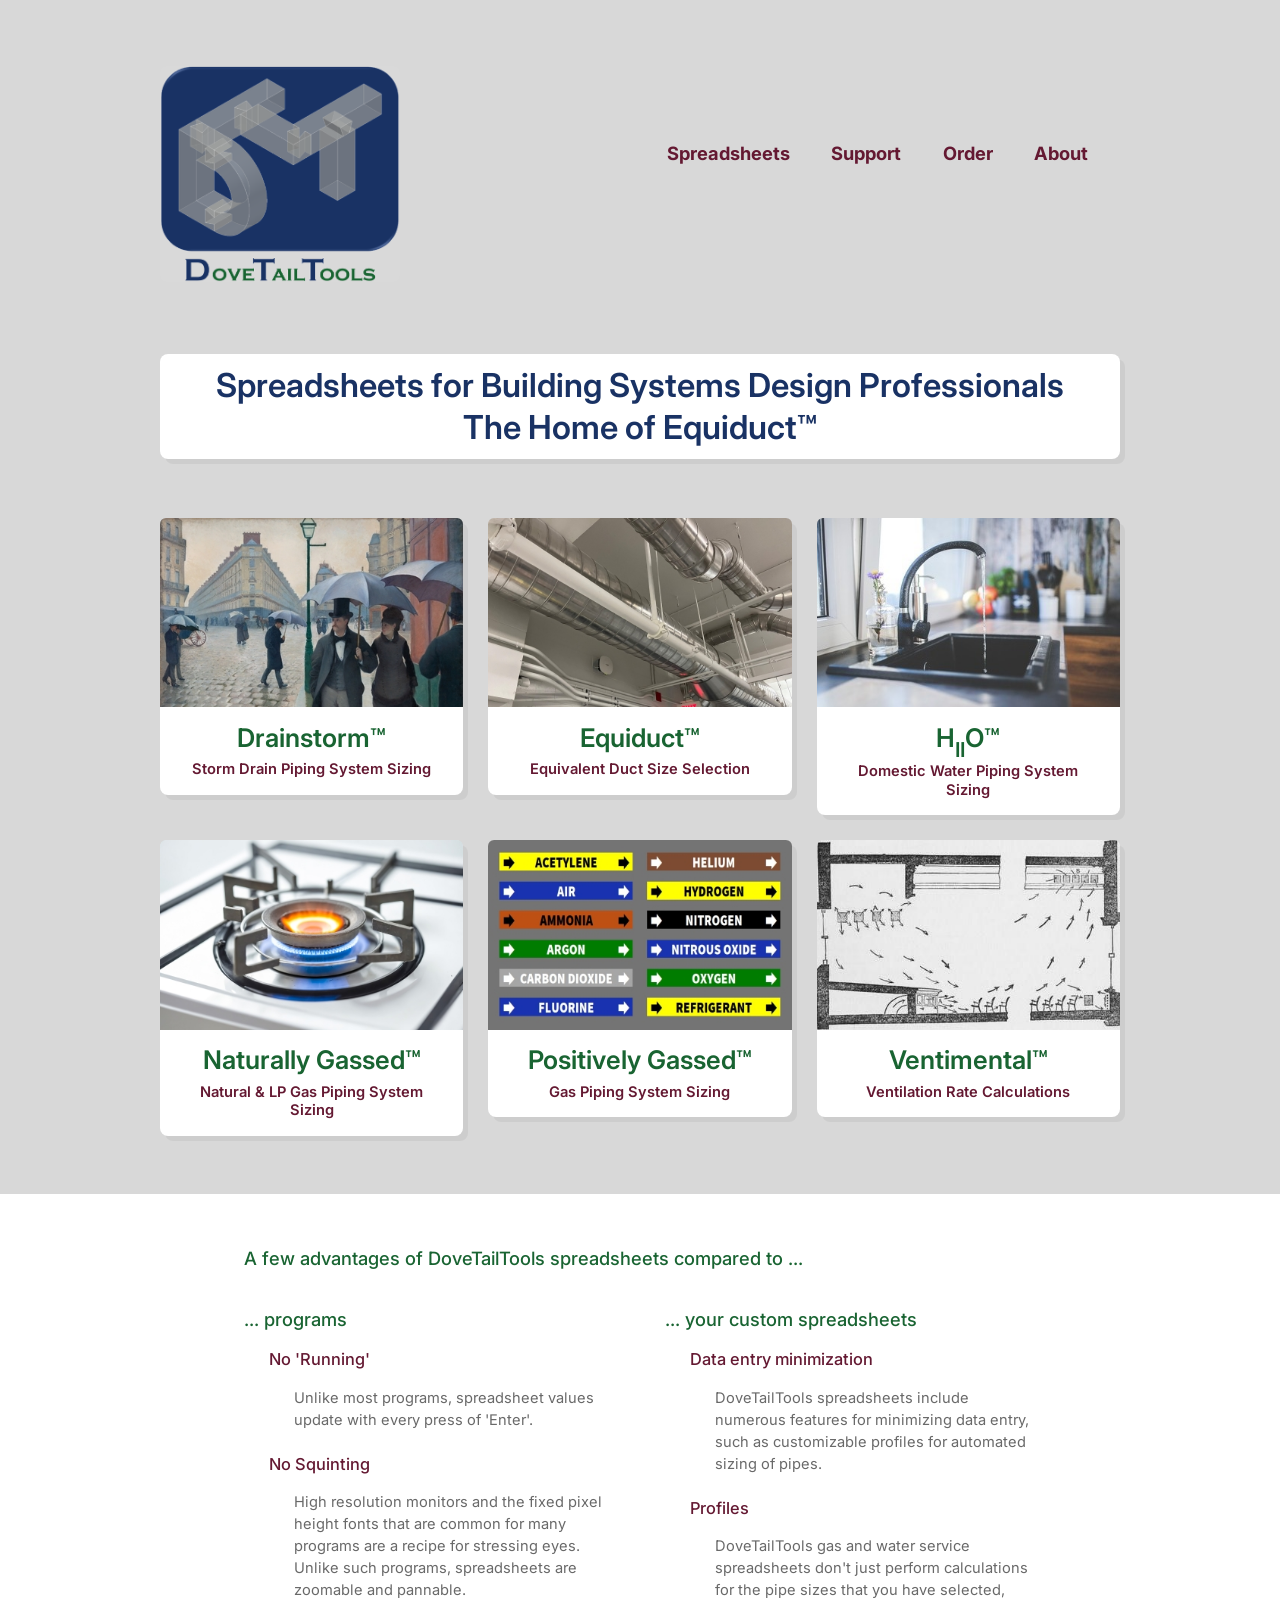
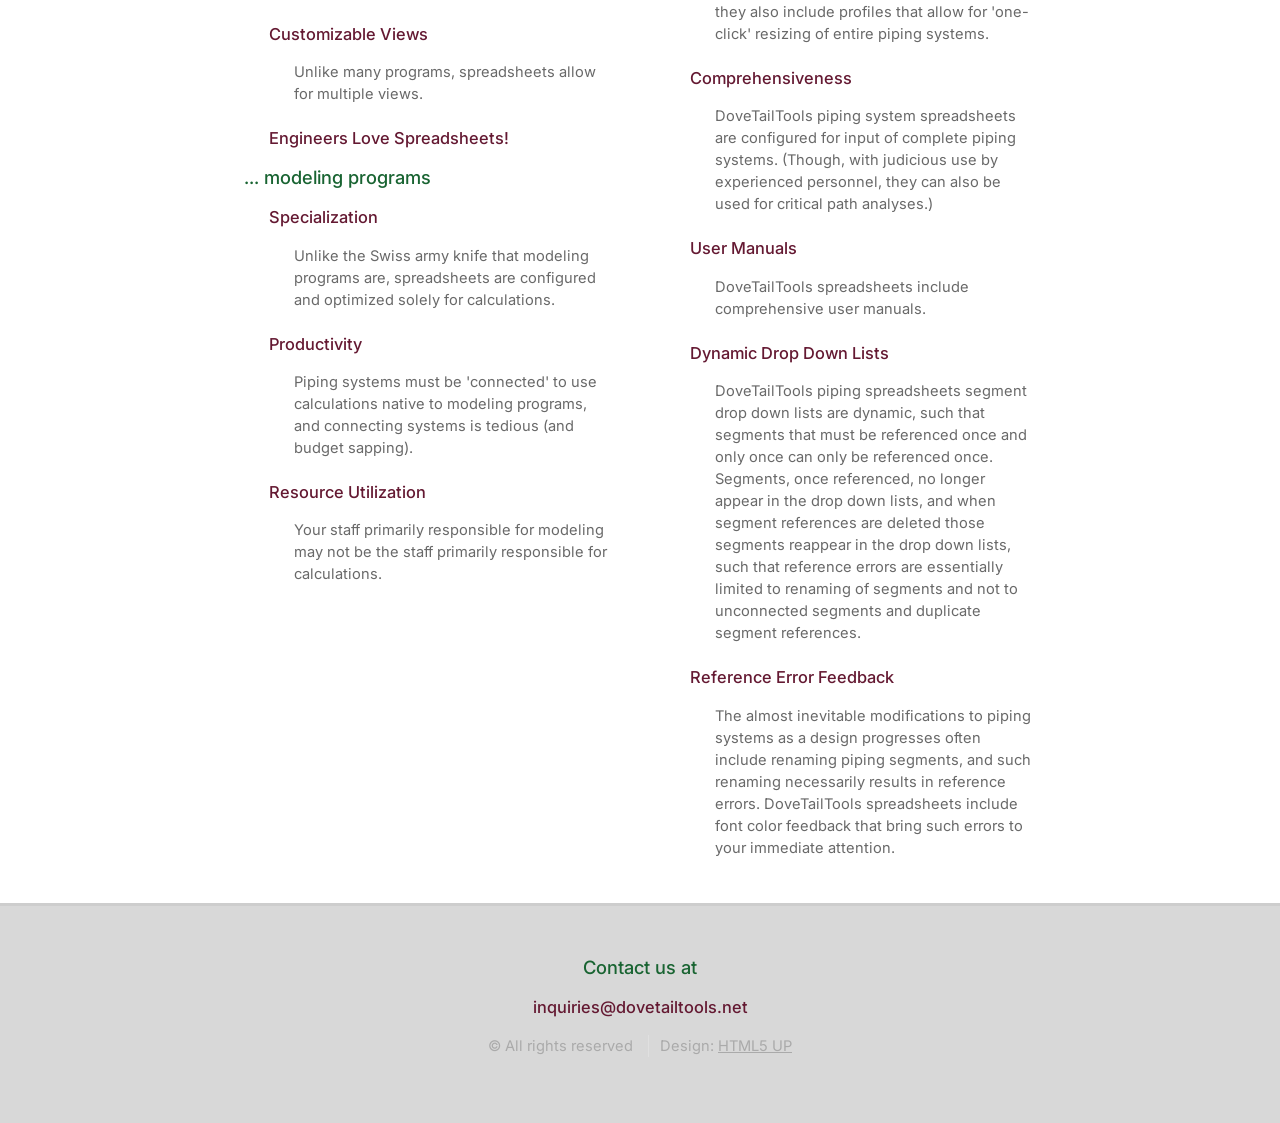
<file: Index.html>
<!DOCTYPE HTML>
<!--
	Verti by HTML5 UP
	html5up.net | @ajlkn
	Free for personal and commercial use under the CCA 3.0 license (html5up.net/license)
-->
<html>
	<head>
		<title>DoveTailTools - Home</title>
		<link rel="icon" type="image/x-icon" href="images/DTTFavicon.jpg">
		<meta charset="utf-8" />
		<meta name="viewport" content="width=device-width, initial-scale=1, user-scalable=no" />
		<!-- SEO -->
		<meta name="description" content="DoveTailTools spreadsheets are professional grade engineering tools for the design of mechanical (HVAC) and plumbing systems for buildings.">

		<!-- Search engine visibility (disable until launch) -->
		<meta name="robots" content="noindex, nofollow">

		<!-- Canonical URL -->
		<link rel="canonical" href="https://dovetailtools.net/index.html">

		<!-- Open Graph (social sharing) -->
		<meta property="og:title" content="DoveTailTools – Engineering Spreadsheets for Building Mechanical & Plumbing Systems">
		<meta property="og:description" content="DoveTailTools spreadsheets are professional grade engineering tools for the design of mechanical (HVAC) and plumbing systems for buildings.">
		<meta property="og:image" content="https://dovetailtools.net/images/DTTWebLogo.png">
		<meta property="og:type" content="website">
		<meta property="og:url" content="https://dovetailtools.net/">

		<!-- Twitter Card (still the correct name) -->
		<meta name="twitter:card" content="summary_large_image">
		<meta name="twitter:title" content="DoveTailTools – Engineering Spreadsheets">
		<meta name="twitter:description" content="Spreadsheets for the design of mechanical (HVAC) and plumbing systems for buildings.">
		<meta name="twitter:image" content="https://dovetailtools.net/images/DTTWebLogo.png">

		<link rel="stylesheet" href="assets/css/main.css" />
	</head>
	<body class="is-preload homepage">
		<div id="page-wrapper">
            <!-- Header -->
                <div id="header-wrapper">
                    <header id="header" class="container">

                        <!-- Logo -->
                            <div id="logo">
                                <a href="index.html" class="image DTTWebLogo">
                                    <img src="images/DTTWebLogo.png" alt="" />
                                </a>
                            </div>

                        <!-- Nav -->
                            <nav id="nav">
                                <ul>
                                    <li>
                                        <a>Spreadsheets</a>
                                        <ul>
                                            <li style="font-size: 1em; padding: 0 1em">
                                                <a>HVAC</a>
                                                <ul>
                                                    <li><a href="equiduct.html">Equiduct</a></li>
                                                    <li><a href="ventimental.html">Ventimental</a></li>
                                                </ul>
                                            </li>
                                            <li style="font-size: 1em; padding: 0 1em">
                                                <a>Plumbing</a>
                                                <ul>
                                                    <li><a href="drainstorm.html">Drainstorm</a></li>
                                                    <li><a href="hiio.html">H<sub>II</sub>O</a></li>
                                                    <li><a href="naturallygassed.html">Naturally Gassed</a></li>
                                                    <li><a href="positivelygassed.html">Positively Gassed</a></li>
                                                </ul>
                                            </li>
                                        </ul>
                                    </li>

                                    <li>
                                        <a href="#">Support</a>
                                        <ul>
                                            <li style="font-size: 1em; padding: 0 1em"><a href="faq.html">F.A.Q.</a></li>
                                            <li style="font-size: 1em; padding: 0 1em"><a href="installation.html">Installation</a></li>
                                        </ul>
                                    </li>

                                    <li>
                                        <a href="order.html">Order</a>
                                    </li>

                                    <li>
                                        <a href="about.html">About</a>
                                        <ul>
                                            <li style="font-size: 1em; padding: 0 1em"><a href="history.html">History</a></li>
                                        </ul>
                                    </li>
                                </ul>
                            </nav>

                    </header>
                </div>

			<!-- Banner -->
				<div id="banner-wrapper">
					<div id="banner" class="box container">
						<div class="row">
							<div class="col-12">
								<h1 class="dtt-blue banner-title" style="text-align:center;">
									Spreadsheets for Building Systems Design Professionals
								</h1>
								<h2 class="dtt-blue banner-title" style="text-align:center;">
									The Home of Equiduct&#8482
								</h2>
							</div>
						</div>
					</div>
				</div>

			<!-- Features -->
				<div id="features-wrapper">
					<div class="container">
						<div class="row">
							<div class="col-4 col-12-medium">

								<!-- Box -->
									<section class="box feature">
    									<a href="drainstorm.html" class="image featured">
									        <img src="images/drainstorm.jpg" alt="Drainstorm Spreadsheet" />
    									</a>
    									<div class="inner">
        									<header style="text-align:center;">
									            <h2 class="dtt-green">Drainstorm&#8482;</h2>
            									<h4 class="dtt-red">Storm Drain Piping System Sizing</h4>
        									</header>
    									</div>
									</section>
							</div>
							<div class="col-4 col-12-medium">

								<!-- Box -->
									<section class="box feature">
    									<a href="equiduct.html" class="image featured">
									        <img src="images/equiduct.jpg" alt="Equiduct Spreadsheet" />
    									</a>
    									<div class="inner">
        									<header style="text-align:center;">
									            <h2 class="dtt-green">Equiduct&#8482;</h2>
            									<h4 class="dtt-red">Equivalent Duct Size Selection</h4>
        									</header>
    									</div>
									</section>
							</div>
							<div class="col-4 col-12-medium">

								<!-- Box -->
									<section class="box feature">
    									<a href="hiio.html" class="image featured">
									        <img src="images/hiio.jpg" alt="HIIO Spreadsheet" />
    									</a>
    									<div class="inner">
        									<header style="text-align:center;">
									            <h2 class="dtt-green">H<sub>II</sub>O&#8482;</h2>
            									<h4 class="dtt-red">Domestic Water Piping System Sizing</h4>
        									</header>
    									</div>
									</section>
							</div>
							<div class="col-4 col-12-medium">

								<!-- Box -->
									<section class="box feature">
    									<a href="naturallygassed.html" class="image featured">
									        <img src="images/naturallygassed.jpg" alt="Naturally Gassed Spreadsheet" />
    									</a>
    									<div class="inner">
        									<header style="text-align:center;">
									            <h2 class="dtt-green">Naturally Gassed&#8482;</h2>
            									<h4 class="dtt-red">Natural & LP Gas Piping System Sizing</h4>
        									</header>
    									</div>
									</section>
							</div>
							<div class="col-4 col-12-medium">

								<!-- Box -->
									<section class="box feature">
    									<a href="positivelygassed.html" class="image featured">
									        <img src="images/positivelygassed.jpg" alt="Positively Gassed Spreadsheet" />
    									</a>
    									<div class="inner">
        									<header style="text-align:center;">
									            <h2 class="dtt-green">Positively Gassed&#8482;</h2>
            									<h4 class="dtt-red">Gas Piping System Sizing</h4>
        									</header>
    									</div>
									</section>
							</div>
							<div class="col-4 col-12-medium">

								<!-- Box -->
									<section class="box feature">
    									<a href="ventimental.html" class="image featured">
									        <img src="images/ventimental.jpg" alt="Ventimental Spreadsheet" />
    									</a>
    									<div class="inner">
        									<header style="text-align:center;">
									            <h2 class="dtt-green">Ventimental&#8482;</h2>
            									<h4 class="dtt-red">Ventilation Rate Calculations</h4>
        									</header>
    									</div>
									</section>
							</div>
						</div>
					</div>
				</div>

                <div id="main-wrapperx">
                    <div class="container">
                        <div class="row gtr-200">
                            <div class="col-1 col-12-medium">
                                <!-- Empty Column Left -->
                            </div>
                            <div class="col-11 col-12-medium">

                                <!-- Content Column Center -->
                                    <div id="content">
                                        <section class="last">
                                            <h3 class="dtt-green">A few advantages of DoveTailTools spreadsheets compared to ...</h3>
                                        </section>
                                    </div>
                            </div>
                        </div>
                    </div>
                </div>

            <!-- Main -->
                <div id="main-wrapperxx">
                    <div class="container">
                        <div class="row gtr-200">
                            <div class="col-1 col-12-medium">
                                <!-- Empty Column Left -->
                            </div>
                            <div class="col-5 col-12-medium">

                                <!-- Content Column Center Left -->
                                    <div id="content">
                                        <section class="last">

                                            <h3 class="dtt-green">... programs</h3>

                                            <h3 class="dtt-red" style="padding-left:25px;">No 'Running'</h3>
                                            <p style="padding-left:50px;">Unlike most programs, spreadsheet values update with every press of 'Enter'.</p>

                                            <h3 class="dtt-red" style="padding-left:25px;">No Squinting</h3>
                                            <p style="padding-left:50px;">High resolution monitors and the fixed pixel height fonts that are common for many programs are a recipe for stressing eyes. Unlike such programs, spreadsheets are zoomable and pannable.</p>

                                            <h3 class="dtt-red" style="padding-left:25px;">Customizable Views</h3>
                                            <p style="padding-left:50px;">Unlike many programs, spreadsheets allow for multiple views.</p>

                                            <h3 class="dtt-red" style="padding-left:25px;">Engineers Love Spreadsheets!</h3>

                                            <h3 class="dtt-green">... modeling programs</h3>

                                            <h3 class="dtt-red" style="padding-left:25px;">Specialization</h3>
                                            <p style="padding-left:50px;">Unlike the Swiss army knife that modeling programs are, spreadsheets are configured and optimized solely for calculations.</p>

                                            <h3 class="dtt-red" style="padding-left:25px;">Productivity</h3>
                                            <p style="padding-left:50px;">Piping systems must be 'connected' to use calculations native to modeling programs, and connecting systems is tedious (and budget sapping).</p>

                                            <h3 class="dtt-red" style="padding-left:25px;">Resource Utilization</h3>
                                            <p style="padding-left:50px;">Your staff primarily responsible for modeling may not be the staff primarily responsible for calculations.</p>

                                        </section>
                                    </div>
                            </div>

                            <div class="col-5 col-12-medium">

                                <!-- Content Column Center Right-->
                                    <div id="content">
                                        <section class="last">

                                            <h3 class="dtt-green">... your custom spreadsheets</h3>

                                            <h3 class="dtt-red" style="padding-left:25px;">Data entry minimization</h3>
                                            <p style="padding-left:50px;">DoveTailTools spreadsheets include numerous features for minimizing data entry, such as customizable profiles for automated sizing of pipes.</p>

                                            <h3 class="dtt-red" style="padding-left:25px;">Profiles</h3>
                                            <p style="padding-left:50px;">DoveTailTools gas and water service spreadsheets don't just perform calculations for the pipe sizes that you have selected, they also include profiles that allow for 'one-click' resizing of entire piping systems.</p>

                                            <h3 class="dtt-red" style="padding-left:25px;">Comprehensiveness</h3>
                                            <p style="padding-left:50px;">DoveTailTools piping system spreadsheets are configured for input of complete piping systems. (Though, with judicious use by experienced personnel, they can also be used for critical path analyses.)</p>

                                            <h3 class="dtt-red" style="padding-left:25px;">User Manuals</h3>
                                            <p style="padding-left:50px;">DoveTailTools spreadsheets include comprehensive user manuals.</p>

                                            <h3 class="dtt-red" style="padding-left:25px;">Dynamic Drop Down Lists</h3>
                                            <p style="padding-left:50px;">DoveTailTools piping spreadsheets segment drop down lists are dynamic, such that segments that must be referenced once and only once can only be referenced once. Segments, once referenced, no longer appear in the drop down lists, and when segment references are deleted those segments reappear in the drop down lists, such that reference errors are essentially limited to renaming of segments and not to unconnected segments and duplicate segment references.</p>

                                            <h3 class="dtt-red" style="padding-left:25px;">Reference Error Feedback</h3>
                                            <p style="padding-left:50px;">The almost inevitable modifications to piping systems as a design progresses often include renaming piping segments, and such renaming necessarily results in reference errors. DoveTailTools spreadsheets include font color feedback that bring such errors to your immediate attention.</p>

                                        </section>
                                    </div>
                            </div>

                            <div class="col-1 col-12-medium">
                                <!-- Empty Column Right -->
                            </div>

                        </div>
                    </div>
                </div>

            <!-- Footer -->
                <div id="footer-wrapper">
                    <footer id="footer" class="container">
                        <div class="row">
                            <div class="col-12">
                                <div id="copyright">

                                    <h3 class="dtt-green">Contact us at</h3>
                                    <h3 class="dtt-red">inquiries@dovetailtools.net</h3>

                                    <ul class="menu">
                                        <li>&copy; All rights reserved</li>
                                        <li>Design: <a href="http://html5up.net">HTML5 UP</a></li>
                                    </ul>

                                </div>
                            </div>
                        </div>
                    </footer>
                </div>

            </div>

        <!-- Scripts -->

            <script src="assets/js/jquery.min.js"></script>
            <script src="assets/js/jquery.dropotron.min.js"></script>
            <script src="assets/js/browser.min.js"></script>
            <script src="assets/js/breakpoints.min.js"></script>
            <script src="assets/js/util.js"></script>
            <script src="assets/js/main.js"></script>

    </body>
</html>
</file>
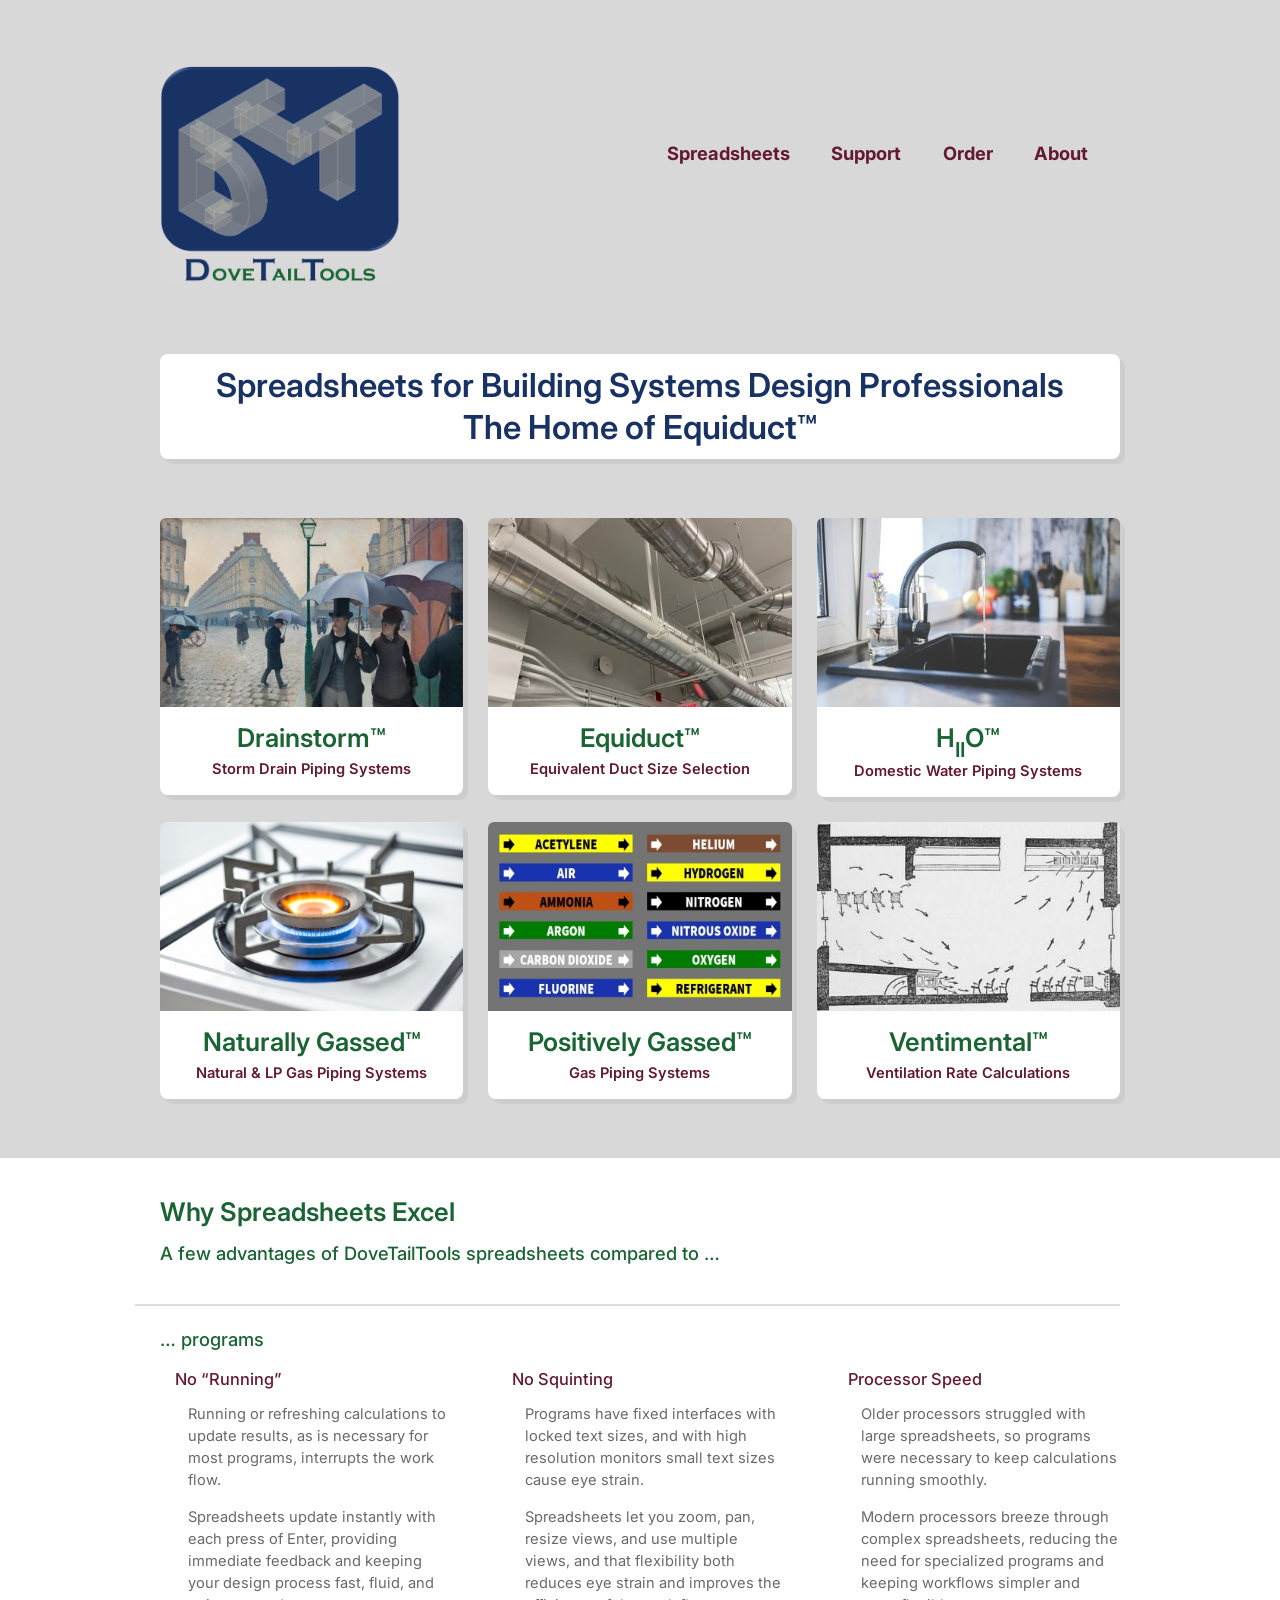
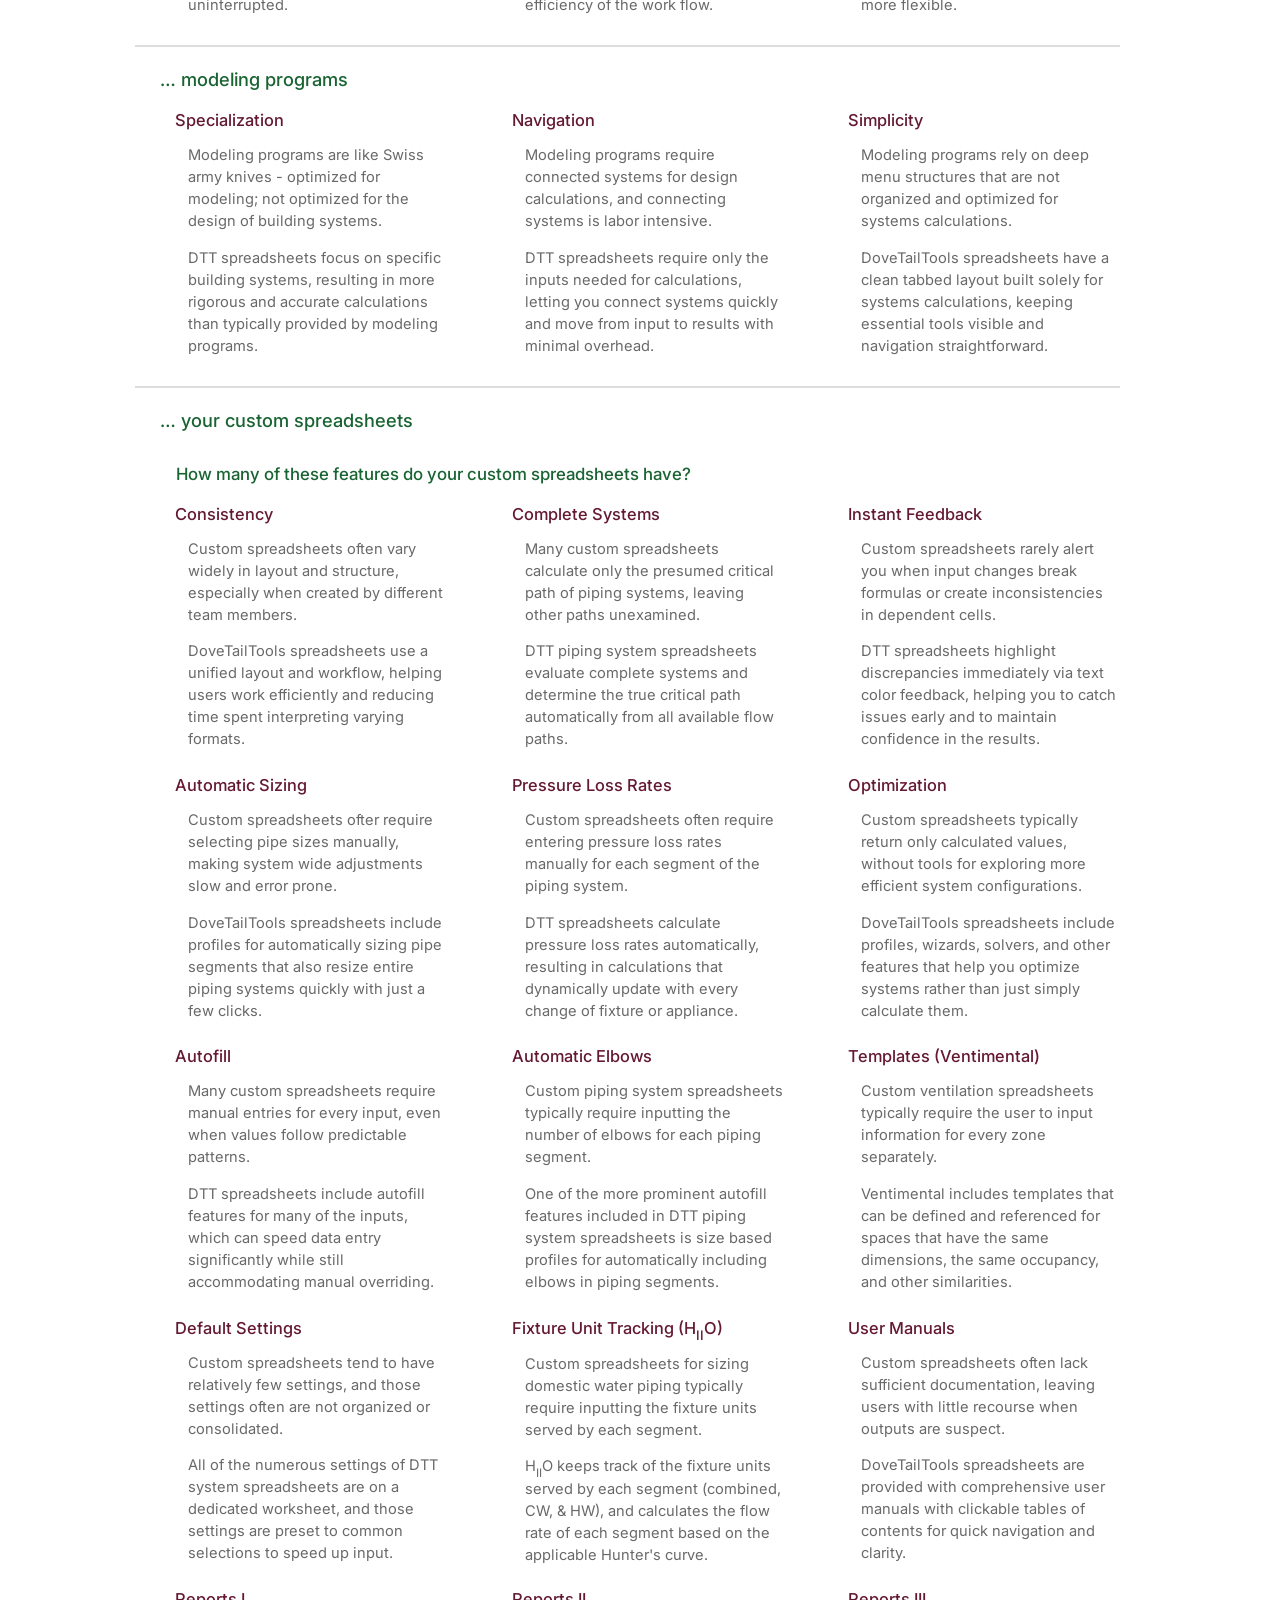
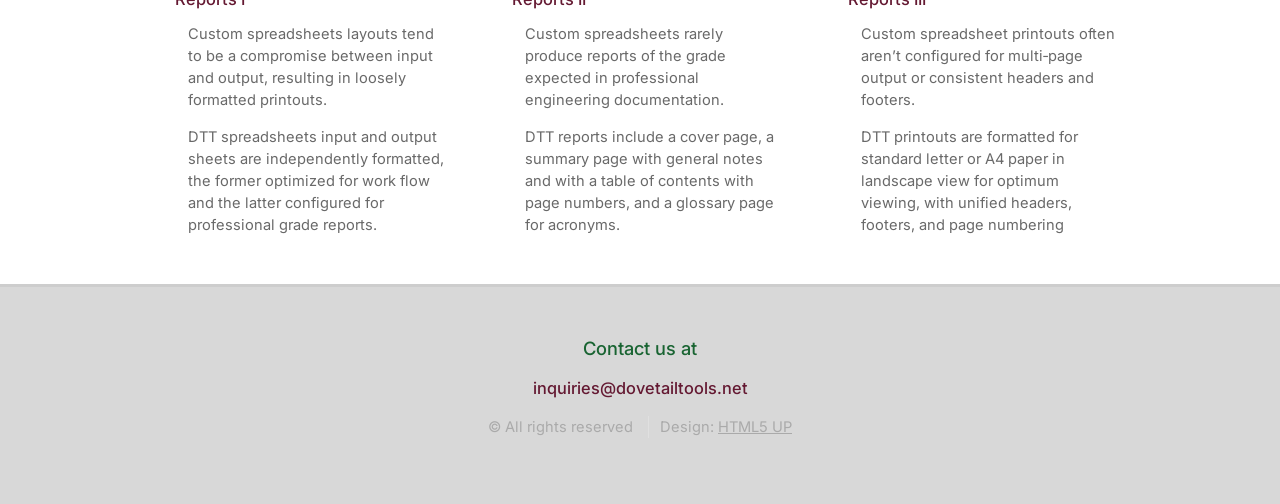
<file: index.html>
<!DOCTYPE HTML>
<!--
	Verti by HTML5 UP
	html5up.net | @ajlkn
	Free for personal and commercial use under the CCA 3.0 license (html5up.net/license)
-->
<html>
	<head>
		<title>DoveTailTools - Home</title>
		<link rel="icon" type="image/x-icon" href="images/DTTFavicon.jpg">
		<meta charset="utf-8" />
		<meta name="viewport" content="width=device-width, initial-scale=1, user-scalable=no" />
		<!-- SEO -->
		<meta name="description" content="DoveTailTools spreadsheets are professional grade engineering tools for the design of mechanical (HVAC) and plumbing systems for buildings.">

		<!-- Search engine visibility (disable until launch) -->
		<meta name="robots" content="noindex, nofollow">

		<!-- Canonical URL -->
		<link rel="canonical" href="https://dovetailtools.net">

		<!-- Open Graph (social sharing) -->
		<meta property="og:title" content="DoveTailTools – Engineering Spreadsheets for Building Mechanical & Plumbing Systems">
		<meta property="og:description" content="DoveTailTools spreadsheets are professional grade engineering tools for the design of mechanical (HVAC) and plumbing systems for buildings.">
		<meta property="og:image" content="https://dovetailtools.net/images/DTTWebLogo.png">
		<meta property="og:type" content="website">
		<meta property="og:url" content="https://dovetailtools.net/">

		<!-- Twitter Card (still the correct name) -->
		<meta name="twitter:card" content="summary_large_image">
		<meta name="twitter:title" content="DoveTailTools – Engineering Spreadsheets">
		<meta name="twitter:description" content="Spreadsheets for the design of mechanical (HVAC) and plumbing systems for buildings.">
		<meta name="twitter:image" content="https://dovetailtools.net/images/DTTWebLogo.png">

		<link rel="stylesheet" href="assets/css/main.css" />
	</head>
	<body class="is-preload homepage">
		<div id="page-wrapper">
            <!-- Header -->
                <div id="header-wrapper">
                    <header id="header" class="container">

                        <!-- Logo -->
                            <div id="logo">
                                <a href="index.html" class="image DTTWebLogo">
                                    <img src="images/DTTWebLogo.png" alt="" />
                                </a>
                            </div>

                        <!-- Nav -->
                        <nav id="nav">
                            <ul>
                                <li>
                                    <a href="#">Spreadsheets</a>
                                    <ul>

                                        <li class="nav-subcategory">
                                            <a href="#">HVAC</a>
                                            <ul>
                                                <li><a href="equiduct.html">Equiduct</a></li>
                                                <li><a href="ventimental.html">Ventimental</a></li>
                                            </ul>
                                        </li>

                                        <li class="nav-subcategory">
                                            <a href="#">Plumbing</a>
                                            <ul>
                                                <li><a href="drainstorm.html">Drainstorm</a></li>
                                                <li><a href="hiio.html">H<sub>II</sub>O</a></li>
                                                <li><a href="naturallygassed.html">Naturally Gassed</a></li>
                                                <li><a href="positivelygassed.html">Positively Gassed</a></li>
                                            </ul>
                                        </li>

                                    </ul>
                                </li>

                                <li>
                                    <a href="#">Support</a>
                                    <ul>
                                        <li class="nav-subcategory"><a href="faq.html">F.A.Q.</a></li>
                                        <li class="nav-subcategory"><a href="installation.html">Installation</a></li>
                                    </ul>
                                </li>

                                <li>
                                    <a href="order.html">Order</a>
                                </li>

                                <li>
                                    <a href="about.html">About</a>
                                    <ul>
                                        <li class="nav-subcategory"><a href="history.html">History</a></li>
                                    </ul>
                                </li>
                            </ul>
                        </nav>

                    </header>
                </div>

			<!-- Banner -->
				<div id="banner-wrapper">
					<div id="banner" class="box container">
						<div class="row">
							<div class="col-12">
								<h1 class="dtt-blue banner-title" style="text-align:center;">
									Spreadsheets for Building Systems Design Professionals
								</h1>
								<h2 class="dtt-blue banner-title" style="text-align:center;">
									The Home of Equiduct&#8482
								</h2>
							</div>
						</div>
					</div>
				</div>

			<!-- Features -->
				<div id="features-wrapper">
					<div class="container">
						<div class="row">
							<div class="col-4 col-12-medium">

								<!-- Box -->
									<section class="box feature">
    									<a href="drainstorm.html" class="image featured">
									        <img src="images/drainstorm.jpg" alt="Drainstorm Spreadsheet" />
    									</a>
    									<div class="inner">
        									<header style="text-align:center;">
									            <h2 class="dtt-green">Drainstorm&#8482;</h2>
            									<h4 class="dtt-red">Storm Drain Piping Systems</h4>
        									</header>
    									</div>
									</section>
							</div>
							<div class="col-4 col-12-medium">

								<!-- Box -->
									<section class="box feature">
    									<a href="equiduct.html" class="image featured">
									        <img src="images/equiduct.jpg" alt="Equiduct Spreadsheet" />
    									</a>
    									<div class="inner">
        									<header style="text-align:center;">
									            <h2 class="dtt-green">Equiduct&#8482;</h2>
            									<h4 class="dtt-red">Equivalent Duct Size Selection</h4>
        									</header>
    									</div>
									</section>
							</div>
							<div class="col-4 col-12-medium">

								<!-- Box -->
									<section class="box feature">
    									<a href="hiio.html" class="image featured">
									        <img src="images/hiio.jpg" alt="HIIO Spreadsheet" />
    									</a>
    									<div class="inner">
        									<header style="text-align:center;">
									            <h2 class="dtt-green">H<sub>II</sub>O&#8482</h2>
            									<h4 class="dtt-red">Domestic Water Piping Systems</h4>
        									</header>
    									</div>
									</section>
							</div>
							<div class="col-4 col-12-medium">

								<!-- Box -->
									<section class="box feature">
    									<a href="naturallygassed.html" class="image featured">
									        <img src="images/naturallygassed.jpg" alt="Naturally Gassed Spreadsheet" />
    									</a>
    									<div class="inner">
        									<header style="text-align:center;">
									            <h2 class="dtt-green">Naturally Gassed&#8482;</h2>
            									<h4 class="dtt-red">Natural & LP Gas Piping Systems</h4>
        									</header>
    									</div>
									</section>
							</div>
							<div class="col-4 col-12-medium">

								<!-- Box -->
									<section class="box feature">
    									<a href="positivelygassed.html" class="image featured">
									        <img src="images/positivelygassed.jpg" alt="Positively Gassed Spreadsheet" />
    									</a>
    									<div class="inner">
        									<header style="text-align:center;">
									            <h2 class="dtt-green">Positively Gassed&#8482;</h2>
            									<h4 class="dtt-red">Gas Piping Systems</h4>
        									</header>
    									</div>
									</section>
							</div>
							<div class="col-4 col-12-medium">

								<!-- Box -->
									<section class="box feature">
    									<a href="ventimental.html" class="image featured">
									        <img src="images/ventimental.jpg" alt="Ventimental Spreadsheet" />
    									</a>
    									<div class="inner">
        									<header style="text-align:center;">
									            <h2 class="dtt-green">Ventimental&#8482;</h2>
            									<h4 class="dtt-red">Ventilation Rate Calculations</h4>
        									</header>
    									</div>
									</section>
							</div>
						</div>
					</div>
				</div>

            <!-- Main -->
            <div id="main-wrapper">
                <div class="container">

                    <!-- Full-width header -->
                    <div class="row">
                        <div class="col-12">
                            <h2 class="dtt-green" style="text-align:left; margin-bottom:-0.3em;">
                                Why Spreadsheets Excel
                            </h2>
                        </div>
                    </div>

                    <!-- Full-width intro line -->
                    <div class="row">
                        <div class="col-12">
                            <h3 class="dtt-green">
                                A few advantages of DoveTailTools spreadsheets compared to …
                            </h3>
                        </div>
                    </div>

                    <!-- ========================= -->
                    <!-- Section A: … programs     -->
                    <!-- ========================= -->

					<div class="row">
						<div class="col-12 dtt-section-divider"></div>
					</div>

                    <div class="row">
                        <div class="col-12">
                            <h3 class="dtt-green">… programs</h3>
                        </div>
                    </div>

                    <div class="row gtr-200">

                        <div class="col-4 col-12-medium">
                            <div class="dtt-rowblock">
                                <h3 class="dtt-red dtt-subhead">No “Running”</h3>
                                <p class="dtt-body">
                                    Running or refreshing calculations to update results, as is necessary for most programs, interrupts the work flow.
                                </p>
                                <p class="dtt-body">
                                    Spreadsheets update instantly with each press of Enter, providing immediate feedback and keeping your design process fast, fluid, and uninterrupted.
                                </p>
                            </div>
                        </div>

                        <div class="col-4 col-12-medium">
                            <div class="dtt-rowblock">
                                <h3 class="dtt-red dtt-subhead">No Squinting</h3>
                                <p class="dtt-body">
                                    Programs have fixed interfaces with locked text sizes, and with high resolution monitors small text sizes cause eye strain.
                                </p>
                                <p class="dtt-body">
                                    Spreadsheets let you zoom, pan, resize views, and use multiple views, and that flexibility both reduces eye strain and improves the efficiency of the work flow.
                                </p>
                            </div>
                        </div>

                        <div class="col-4 col-12-medium">
                            <div class="dtt-rowblock">
                                <h3 class="dtt-red dtt-subhead">Processor Speed</h3>
                                <p class="dtt-body">
                                    Older processors struggled with large spreadsheets, so programs were necessary to keep calculations running smoothly.
                                </p>
                                <p class="dtt-body">
                                    Modern processors breeze through complex spreadsheets, reducing the need for specialized programs and keeping workflows simpler and more flexible.
                                </p>
                            </div>
                        </div>

                    </div>

                    <!-- ================================ -->
                    <!-- Section B: … modeling programs   -->
                    <!-- ================================ -->

					<div class="row">
						<div class="col-12 dtt-section-divider"></div>
					</div>

                    <div class="row">
                        <div class="col-12">
                            <h3 class="dtt-green">… modeling programs</h3>
                        </div>
                    </div>

                    <div class="row gtr-200">

                        <div class="col-4 col-12-medium">
                            <div class="dtt-rowblock">
                                <h3 class="dtt-red dtt-subhead">Specialization</h3>
                                <p class="dtt-body">
                                    Modeling programs are like Swiss army knives - optimized for modeling; not optimized for the design of building systems.
                                </p>
                                <p class="dtt-body">
                                    DTT spreadsheets focus on specific building systems, resulting in more rigorous and accurate calculations than typically provided by modeling programs.
                                </p>
                            </div>
                        </div>

                        <div class="col-4 col-12-medium">
                            <div class="dtt-rowblock">
                                <h3 class="dtt-red dtt-subhead">Navigation</h3>
                                <p class="dtt-body">
                                    Modeling programs require connected systems for design calculations, and connecting systems is labor intensive.
								</p>
                                <p class="dtt-body">
                                    DTT spreadsheets require only the inputs needed for calculations, letting you connect systems quickly and move from input to results with minimal overhead.
                                </p>
                            </div>
                        </div>

                        <div class="col-4 col-12-medium">
                            <div class="dtt-rowblock">
                                <h3 class="dtt-red dtt-subhead">Simplicity</h3>
                                <p class="dtt-body">
                                    Modeling programs rely on deep menu structures that are not organized and optimized for systems calculations.
                                </p>
                                <p class="dtt-body">
                                    DoveTailTools spreadsheets have a clean tabbed layout built solely for systems calculations, keeping essential tools visible and navigation straightforward.
                                </p>
                            </div>
                        </div>

                    </div>

                    <!-- ======================================== -->
                    <!-- Section C: … your custom spreadsheets     -->
                    <!-- ======================================== -->

					<div class="row dtt-divider-tight">
						<div class="col-12 dtt-section-divider"></div>
					</div>

                    <div class="row">
                        <div class="col-12">
                            <h3 class="dtt-green">… your custom spreadsheets</h3>
                        </div>
                    </div>
                    <div class="row">
                        <div class="col-12">
                            <h3 class="dtt-green dtt-participatory">
								How many of these features do your custom spreadsheets have?
							</h3>
                        </div>
                    </div>

                    <div class="row gtr-200">
                    
                        <!-- Row 1 -->
                        <div class="col-4 col-12-medium">
                            <div class="dtt-rowblock">
                                <h3 class="dtt-red dtt-subhead">Consistency</h3>
                                <p class="dtt-body">
                                    Custom spreadsheets often vary widely in layout and structure, especially when created by different team members.
                                </p>
                                <p class="dtt-body">
                                    DoveTailTools spreadsheets use a unified layout and workflow, helping users work efficiently and reducing time spent interpreting varying formats.
                                </p>
                            </div>
                        </div>
                        <div class="col-4 col-12-medium">
                            <div class="dtt-rowblock">
                                <h3 class="dtt-red dtt-subhead">Complete Systems</h3>
                                <p class="dtt-body">
                                    Many custom spreadsheets calculate only the presumed critical path of piping systems, leaving other paths unexamined.
                                </p>
                                <p class="dtt-body">
                                    DTT piping system spreadsheets evaluate complete systems and determine the true critical path automatically from all available flow paths.
                                </p>
                            </div>
                        </div>
                        <div class="col-4 col-12-medium">
                            <div class="dtt-rowblock">
                                <h3 class="dtt-red dtt-subhead">Instant Feedback</h3>
                                <p class="dtt-body">
                                    Custom spreadsheets rarely alert you when input changes break formulas or create inconsistencies in dependent cells.
                                </p>
                                <p class="dtt-body">
                                    DTT spreadsheets highlight discrepancies immediately via text color feedback, helping you to catch issues early and to maintain confidence in the results.
                                </p>
                            </div>
                        </div>

                        <!-- Row 2 -->
                        <div class="col-4 col-12-medium dtt-rowblock-top">
                            <div class="dtt-rowblock">
                                <h3 class="dtt-red dtt-subhead">Automatic Sizing</h3>
                                <p class="dtt-body">
                                    Custom spreadsheets ofter require selecting pipe sizes manually, making system wide adjustments slow and error prone.
                                </p>
                                <p class="dtt-body">
                                    DoveTailTools spreadsheets include profiles for automatically sizing pipe segments that also resize entire piping systems quickly with just a few clicks.
                                </p>
                            </div>
                        </div>
                        <div class="col-4 col-12-medium dtt-rowblock-top">
                            <div class="dtt-rowblock">
                                <h3 class="dtt-red dtt-subhead">Pressure Loss Rates</h3>
                                <p class="dtt-body">
                                    Custom spreadsheets often require entering pressure loss rates manually for each segment of the piping system.
                                </p>
                                <p class="dtt-body">
                                    DTT spreadsheets calculate pressure loss rates automatically, resulting in calculations that dynamically update with every change of fixture or appliance.
                                </p>
                            </div>
                        </div>
                        <div class="col-4 col-12-medium dtt-rowblock-top">
                            <div class="dtt-rowblock">
                                <h3 class="dtt-red dtt-subhead">Optimization</h3>
                                <p class="dtt-body">
                                    Custom spreadsheets typically return only calculated values, without tools for exploring more efficient system configurations.
                                </p>
                                <p class="dtt-body">
                                    DoveTailTools spreadsheets include profiles, wizards, solvers, and other features that help you optimize systems rather than just simply calculate them.
                                </p>
                            </div>
                        </div>
						
                        <!-- Row 3 -->
                        <div class="col-4 col-12-medium dtt-rowblock-top">
                            <div class="dtt-rowblock">
                                <h3 class="dtt-red dtt-subhead">Autofill</h3>
                                <p class="dtt-body">
                                    Many custom spreadsheets require manual entries for every input, even when values follow predictable patterns.
                                </p>
                                <p class="dtt-body">
                                    DTT spreadsheets include autofill features for many of the inputs, which can speed data entry significantly while still accommodating manual overriding.
                                </p>
                            </div>
                        </div>
                        <div class="col-4 col-12-medium dtt-rowblock-top">
                            <div class="dtt-rowblock">
                                <h3 class="dtt-red dtt-subhead">Automatic Elbows</h3>
                                <p class="dtt-body">
                                    Custom piping system spreadsheets typically require inputting the number of elbows for each piping segment.
                                </p>
                                <p class="dtt-body">
                                    One of the more prominent autofill features included in DTT piping system spreadsheets is size based profiles for automatically including elbows in piping segments. 
                                </p>
                            </div>
                        </div>
                        <div class="col-4 col-12-medium dtt-rowblock-top">
                            <div class="dtt-rowblock">
                                <h3 class="dtt-red dtt-subhead">Templates (Ventimental)</h3>
                                <p class="dtt-body">
                                    Custom ventilation spreadsheets typically require the user to input information for every zone separately.
                                </p>
                                <p class="dtt-body">
                                    Ventimental includes templates that can be defined and referenced for spaces that have the same dimensions, the same occupancy, and other similarities.
                                </p>
                            </div>
                        </div>

                        <!-- Row 4 -->
                        <div class="col-4 col-12-medium dtt-rowblock-top">
                            <div class="dtt-rowblock">
                                <h3 class="dtt-red dtt-subhead">Default Settings</h3>
                                <p class="dtt-body">
                                    Custom spreadsheets tend to have relatively few settings, and those settings often are not organized or consolidated.
                                </p>
                                <p class="dtt-body">
                                    All of the numerous settings of DTT system spreadsheets are on a dedicated worksheet, and those settings are preset to common selections to speed up input.
                                </p>
                            </div>
                        </div>
                        <div class="col-4 col-12-medium dtt-rowblock-top">
                            <div class="dtt-rowblock">
                                <h3 class="dtt-red dtt-subhead">Fixture Unit Tracking (H<sub>II</sub>O)</h3>
                                <p class="dtt-body">
                                    Custom spreadsheets for sizing domestic water piping typically require inputting the fixture units served by each segment.
                                </p>
                                <p class="dtt-body">
                                    H<sub>II</sub>O keeps track of the fixture units served by each segment (combined, CW, & HW), and calculates the flow rate of each segment based on the applicable Hunter's curve.
                                </p>
                            </div>
                        </div>
                        <div class="col-4 col-12-medium dtt-rowblock-top">
                            <div class="dtt-rowblock">
                                <h3 class="dtt-red dtt-subhead">User Manuals</h3>
                                <p class="dtt-body">
                                    Custom spreadsheets often lack sufficient documentation, leaving users with little recourse when outputs are suspect.
                                </p>
                                <p class="dtt-body">
                                    DoveTailTools spreadsheets are provided with comprehensive user manuals with clickable tables of contents for quick navigation and clarity.
                                </p>
                            </div>
                        </div>

                        <!-- Row 5 -->
                        <div class="col-4 col-12-medium dtt-rowblock-top">
                            <div class="dtt-rowblock">
                                <h3 class="dtt-red dtt-subhead">Reports I</h3>
                                <p class="dtt-body">
                                    Custom spreadsheets layouts tend to be a compromise between input and output, resulting in loosely formatted printouts.
                                </p>
                                <p class="dtt-body">
                                    DTT spreadsheets input and output sheets are independently formatted, the former optimized for work flow and the latter configured for professional grade reports.
                                </p>
                            </div>
                        </div>
                        <div class="col-4 col-12-medium dtt-rowblock-top">
                            <div class="dtt-rowblock">
                                <h3 class="dtt-red dtt-subhead">Reports II</h3>
                                <p class="dtt-body">
                                    Custom spreadsheets rarely produce reports of the grade expected in professional engineering documentation.
                                </p>
                                <p class="dtt-body">
                                    DTT reports include a cover page, a summary page with general notes and with a table of contents with page numbers, and a glossary page for acronyms.
                                </p>
                            </div>
                        </div>
                        <div class="col-4 col-12-medium dtt-rowblock-top">
                            <div class="dtt-rowblock">
                                <h3 class="dtt-red dtt-subhead">Reports III</h3>
                                <p class="dtt-body">
                                    Custom spreadsheet printouts often aren’t configured for multi‑page output or consistent headers and footers.
                                </p>
                                <p class="dtt-body">
                                    DTT printouts are formatted for standard letter or A4 paper in landscape view for optimum viewing, with unified headers, footers, and page numbering throughout.
                                </p>
                            </div>
                        </div>

                    </div>

                </div>
            </div>

            <!-- Footer -->
                <div id="footer-wrapper">
                    <footer id="footer" class="container">
                        <div class="row">
                            <div class="col-12">
                                <div id="copyright">

                                    <h3 class="dtt-green">Contact us at</h3>
                                    <h3 class="dtt-red">inquiries@dovetailtools.net</h3>

                                    <ul class="menu">
                                        <li>&copy; All rights reserved</li>
                                        <li>Design: <a href="http://html5up.net">HTML5 UP</a></li>
                                    </ul>

                                </div>
                            </div>
                        </div>
                    </footer>
                </div>

            </div>

        <!-- Scripts -->

            <script src="assets/js/jquery.min.js"></script>
            <script src="assets/js/jquery.dropotron.min.js"></script>
            <script src="assets/js/browser.min.js"></script>
            <script src="assets/js/breakpoints.min.js"></script>
            <script src="assets/js/util.js"></script>
            <script src="assets/js/main.js"></script>

    </body>
</html>
</file>
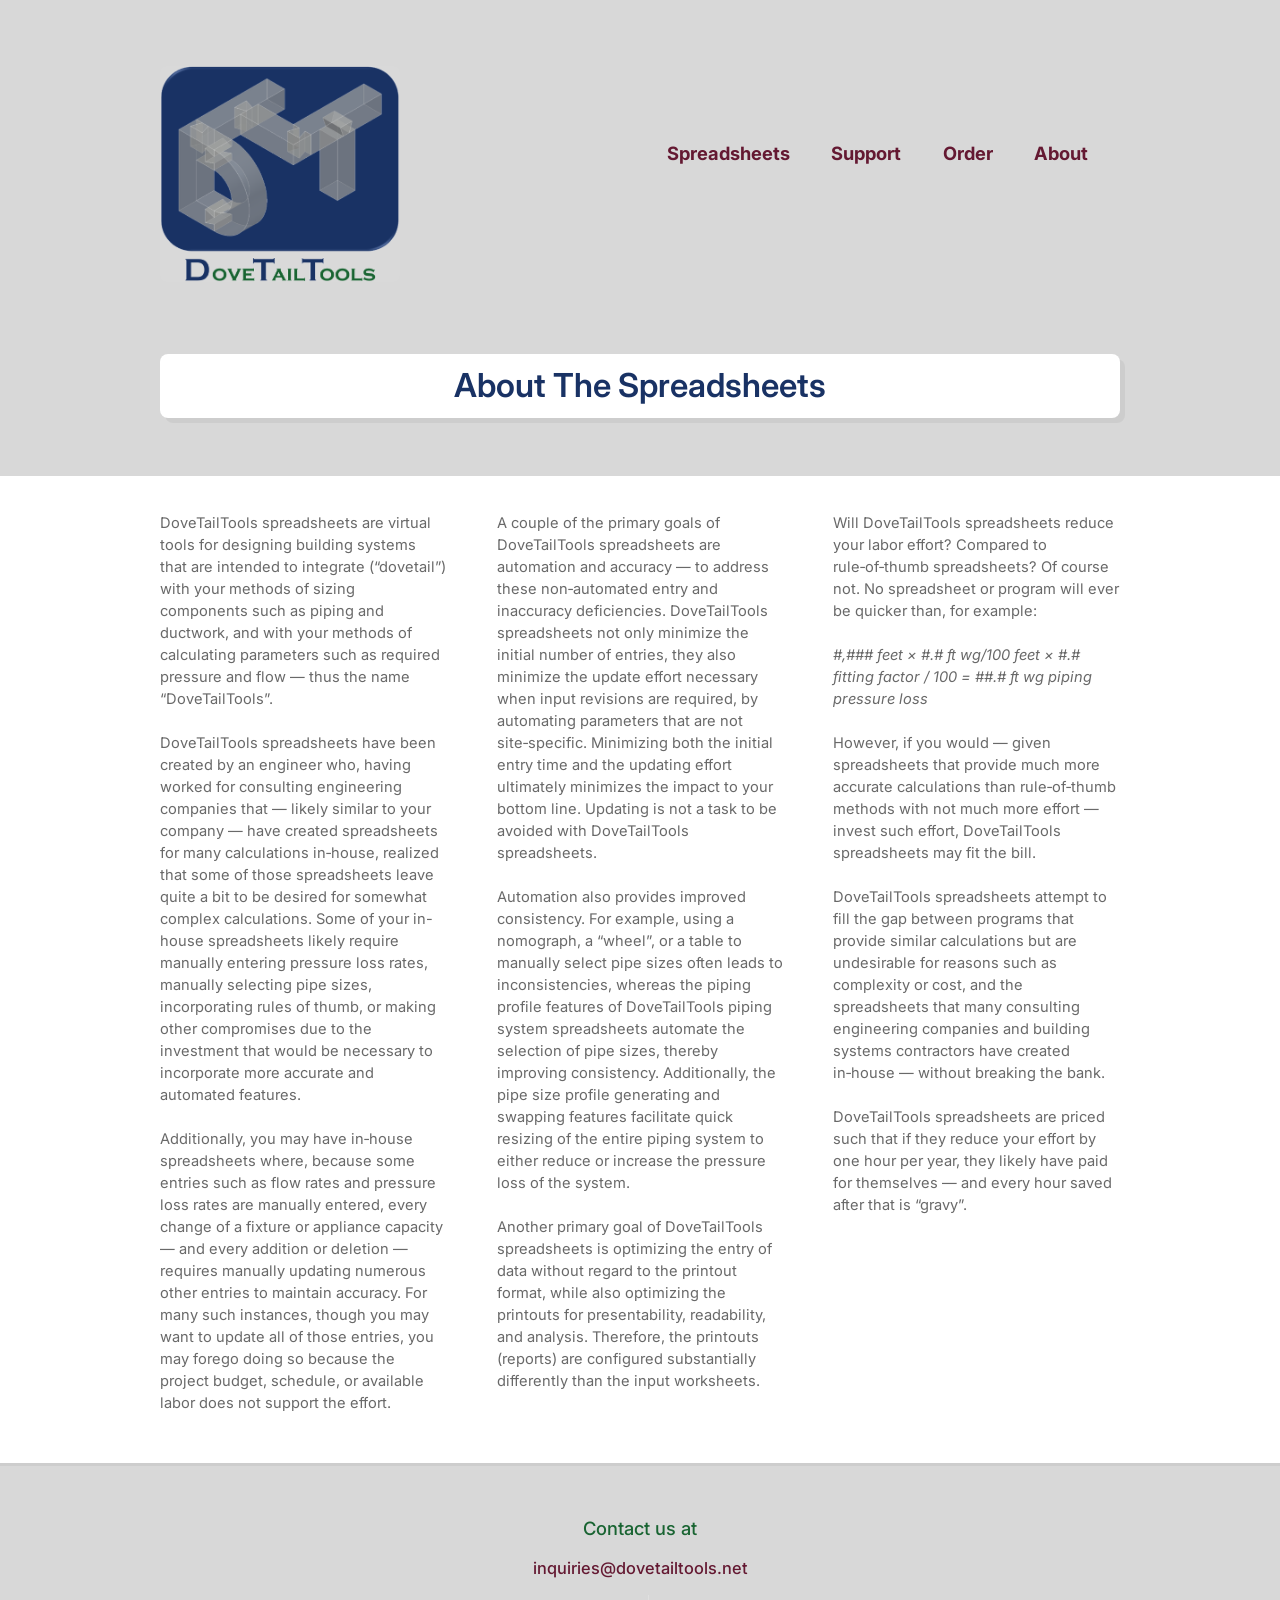
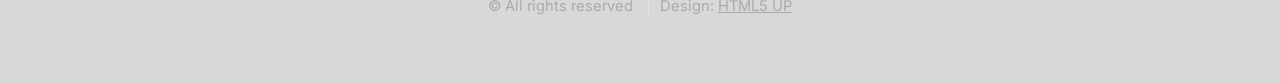
<file: about.html>
<!DOCTYPE HTML>
<!--
	Verti by HTML5 UP
	html5up.net | @ajlkn
	Free for personal and commercial use under the CCA 3.0 license (html5up.net/license)
-->
<html>
	<head>
		<title>DoveTailTools - About</title>
		<link rel="icon" type="image/x-icon" href="images/DTTFavicon.jpg">
		<meta charset="utf-8" />
		<meta name="viewport" content="width=device-width, initial-scale=1, user-scalable=no" />
		<meta name="description" content="Learn about DoveTailTools, our mission, and the engineering principles behind our HVAC, plumbing, gas, and stormwater design spreadsheets.">
		<meta name="robots" content="noindex, nofollow">
		<link rel="canonical" href="https://dovetailtools.net/about.html">
		<link rel="stylesheet" href="assets/css/main.css" />
	</head>
	<body class="is-preload homepage">
		<div id="page-wrapper">

			<!-- Header -->
				<div id="header-wrapper">
					<header id="header" class="container">

						<!-- Logo -->
							<div id="logo">
								<a href="index.html" class="image DTTWebLogo">
								<img src="images/DTTWebLogo.png" alt="" /></a>
							</div>

                        <!-- Nav -->
                            <nav id="nav">
                                <ul>
                                    <li>
                                        <a>Spreadsheets</a>
                                        <ul>
                                            <li style="font-size: 1em; padding: 0 1em">
                                                <a>HVAC</a>
                                                <ul>
                                                    <li><a href="equiduct.html">Equiduct</a></li>
                                                    <li><a href="ventimental.html">Ventimental</a></li>
                                                </ul>
                                            </li>
                                            <li style="font-size: 1em; padding: 0 1em">
                                                <a>Plumbing</a>
                                                <ul>
                                                    <li><a href="drainstorm.html">Drainstorm</a></li>
                                                    <li><a href="hiio.html">H<sub>II</sub>O</a></li>
                                                    <li><a href="naturallygassed.html">Naturally Gassed</a></li>
                                                    <li><a href="positivelygassed.html">Positively Gassed</a></li>
                                                </ul>
                                            </li>
                                        </ul>
                                    </li>

                                    <li>
                                        <a href="#">Support</a>
                                        <ul>
                                            <li style="font-size: 1em; padding: 0 1em"><a href="faq.html">F.A.Q.</a></li>
                                            <li style="font-size: 1em; padding: 0 1em"><a href="installation.html">Installation</a></li>
                                        </ul>
                                    </li>

                                    <li>
                                        <a href="order.html">Order</a>
                                    </li>

                                    <li>
                                        <a href="about.html">About</a>
                                        <ul>
                                            <li style="font-size: 1em; padding: 0 1em"><a href="history.html">History</a></li>
                                        </ul>
                                    </li>
                                </ul>
                            </nav>

                    </header>
                </div>

			<!-- Banner -->
				<div id="banner-wrapper">
					<div id="banner" class="box container">
						<div class="row">
							<div class="col-12">
								<h1 class="dtt-blue banner-title" style="text-align:center;">
									About The Spreadsheets
								</h1>
							</div>
						</div>
					</div>
				</div>

            <!-- Main -->
                <div id="main-wrapper">
                    <div class="container">
                        <div class="row gtr-200">

                            <!-- Column Left -->
                            <div class="col-4 col-12-medium">
                                <section class="last">

                                    <p class="indent-1 indent-1-top">
                                        DoveTailTools spreadsheets are virtual tools for designing building systems that are intended to integrate (“dovetail”) with your methods of sizing components such as piping and ductwork, and with your
                                        methods of calculating parameters such as required pressure and flow — thus the name “DoveTailTools”.
                                    </p>

                                    <p class="indent-1">
                                        DoveTailTools spreadsheets have been created by an engineer who, having worked for consulting engineering companies that — likely similar to your company — have created spreadsheets for many calculations in‑house,
                                        realized that some of those spreadsheets leave quite a bit to be desired for somewhat complex calculations. Some of your in-house spreadsheets likely require manually entering pressure loss rates,
										manually selecting pipe sizes, incorporating rules of thumb, or making other compromises due to the investment that would be necessary to incorporate more accurate and automated features.
                                    </p>

                                    <p class="indent-1">
                                        Additionally, you may have in‑house spreadsheets where, because some entries such as flow rates and pressure loss rates are manually entered, every change of a fixture or appliance capacity — and every addition or deletion —
                                        requires manually updating numerous other entries to maintain accuracy. For many such instances, though you may want to update all of those entries, you may forego doing so because the project budget, schedule, or available labor
                                        does not support the effort.
                                    </p>

                                </section>
                            </div>

                            <!-- Column Middle -->
                            <div class="col-4 col-12-medium">
                                <section class="last">

                                    <p class="indent-1 indent-1-top">
                                        A couple of the primary goals of DoveTailTools spreadsheets are automation and accuracy — to address these non‑automated entry and inaccuracy deficiencies. DoveTailTools spreadsheets not only minimize the initial number of entries,
                                        they also minimize the update effort necessary when input revisions are required, by automating parameters that are not site‑specific. Minimizing both the initial entry time and the updating effort ultimately minimizes the impact to your bottom line.
                                        Updating is not a task to be avoided with DoveTailTools spreadsheets.
                                    </p>

                                    <p class="indent-1">
                                        Automation also provides improved consistency. For example, using a nomograph, a “wheel”, or a table to manually select pipe sizes often leads to inconsistencies, whereas the piping profile features of DoveTailTools piping system
                                        spreadsheets automate the selection of pipe sizes, thereby improving consistency. Additionally, the pipe size profile generating and swapping features facilitate quick resizing of the entire piping system to either reduce or increase
                                        the pressure loss of the system.
                                    </p>

                                    <p class="indent-1">
                                        Another primary goal of DoveTailTools spreadsheets is optimizing the entry of data without regard to the printout format, while also optimizing the printouts for presentability, readability, and analysis.
                                        Therefore, the printouts (reports) are configured substantially differently than the input worksheets.
                                    </p>

                                </section>
                            </div>

                            <!-- Column Right -->
                            <div class="col-4 col-12-medium">
                                <section class="last">

                                    <p class="indent-1 indent-1-top">
                                        Will DoveTailTools spreadsheets reduce your labor effort? Compared to rule‑of‑thumb spreadsheets? Of course not. No spreadsheet or program will ever be quicker than, for example:
                                        <br><br>
                                        <em>#,### feet × #.# ft wg/100 feet × #.# fitting factor / 100 = ##.# ft wg piping pressure loss</em>
                                    </p>

                                    <p class="indent-1">
                                        However, if you would — given spreadsheets that provide much more accurate calculations than rule‑of‑thumb methods with not much more effort — invest such effort, DoveTailTools spreadsheets may fit the bill.
                                    </p>

                                    <p class="indent-1">
                                        DoveTailTools spreadsheets attempt to fill the gap between programs that provide similar calculations but are undesirable for reasons such as complexity or cost, and the spreadsheets that many consulting engineering companies
                                        and building systems contractors have created in‑house — without breaking the bank.
                                    </p>

                                    <p class="indent-1">
                                        DoveTailTools spreadsheets are priced such that if they reduce your effort by one hour per year, they likely have paid for themselves — and every hour saved after that is “gravy”.
                                    </p>

                                </section>
                            </div>

                        </div>
                    </div>
                </div>

            <!-- Footer -->
                <div id="footer-wrapper">
                    <footer id="footer" class="container">
                        <div class="row">
                            <div class="col-12">
                                <div id="copyright">

                                    <h3 class="dtt-green">Contact us at</h3>
                                    <h3 class="dtt-red">inquiries@dovetailtools.net</h3>

                                    <ul class="menu">
                                        <li>&copy; All rights reserved</li>
                                        <li>Design: <a href="http://html5up.net">HTML5 UP</a></li>
                                    </ul>

                                </div>
                            </div>
                        </div>
                    </footer>
                </div>

			</div>

		<!-- Scripts -->

			<script src="assets/js/jquery.min.js"></script>
			<script src="assets/js/jquery.dropotron.min.js"></script>
			<script src="assets/js/browser.min.js"></script>
			<script src="assets/js/breakpoints.min.js"></script>
			<script src="assets/js/util.js"></script>
			<script src="assets/js/main.js"></script>

	</body>
</html>
</file>
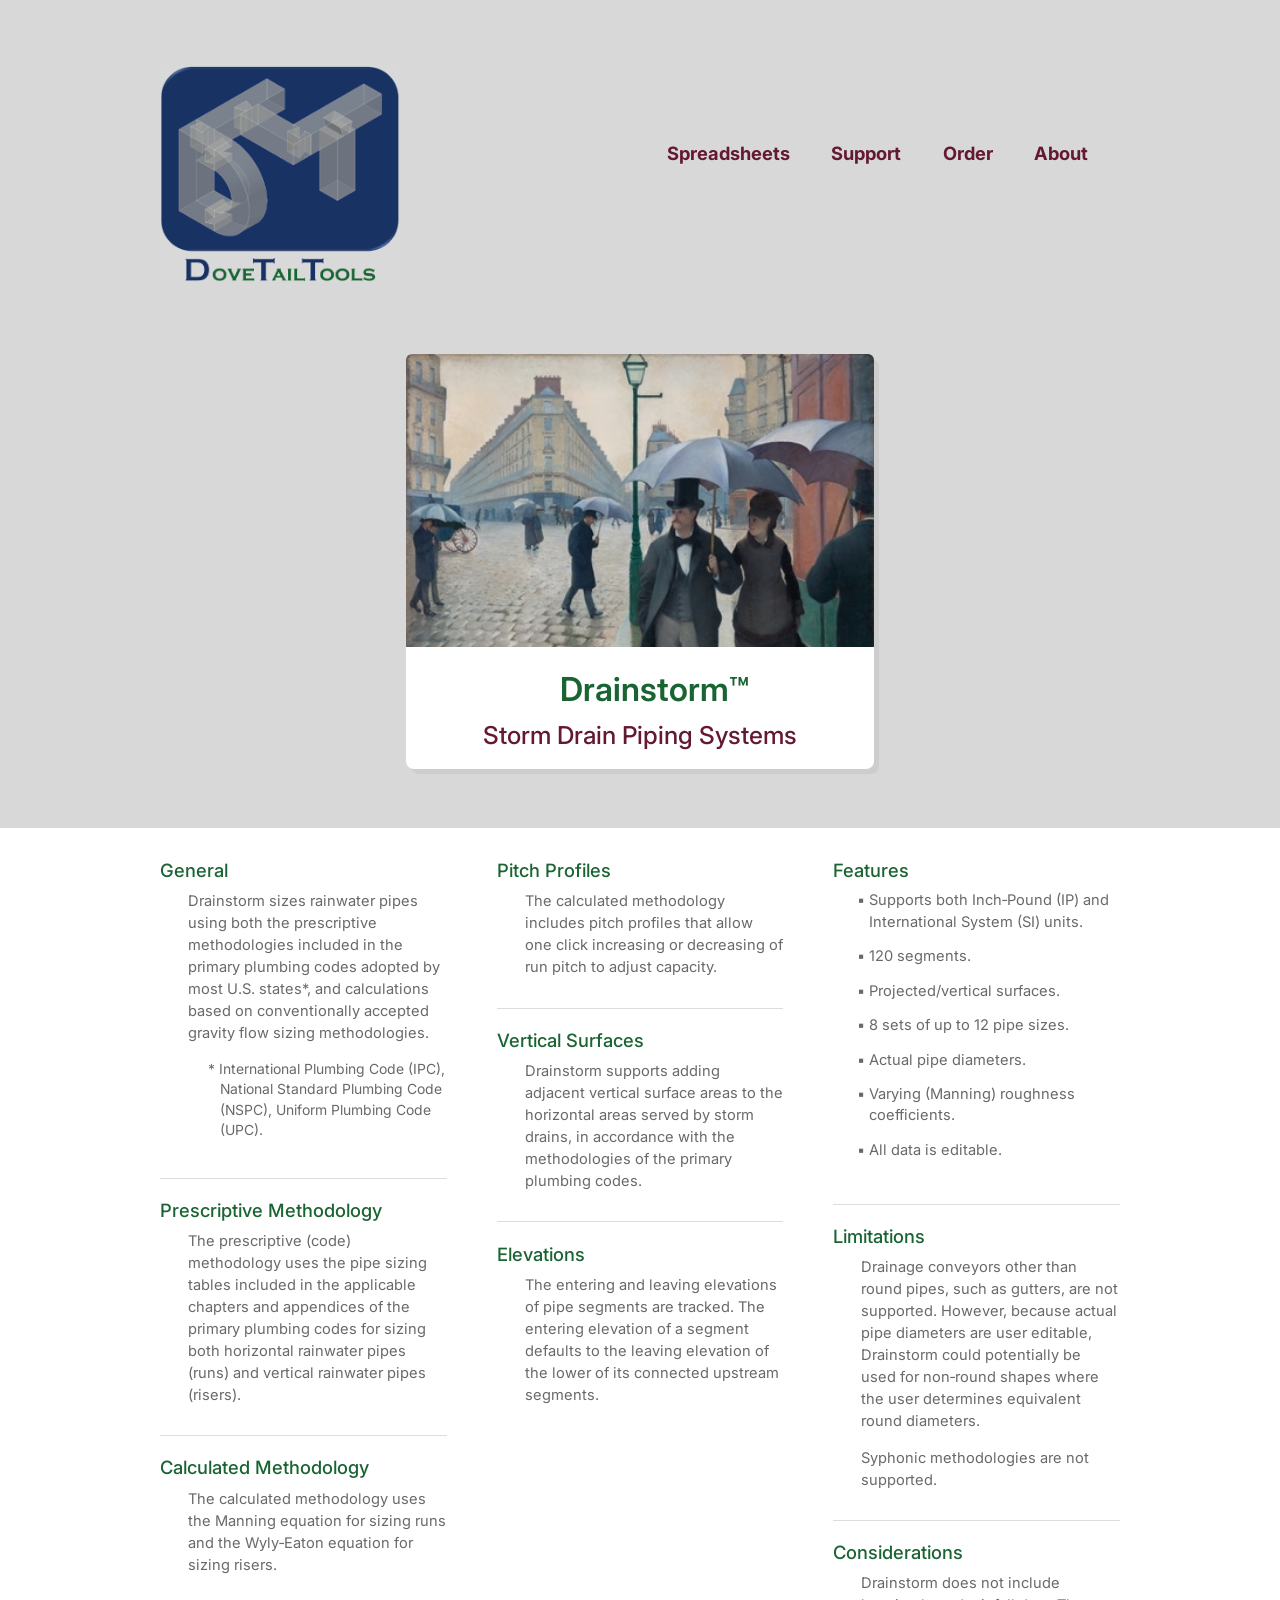
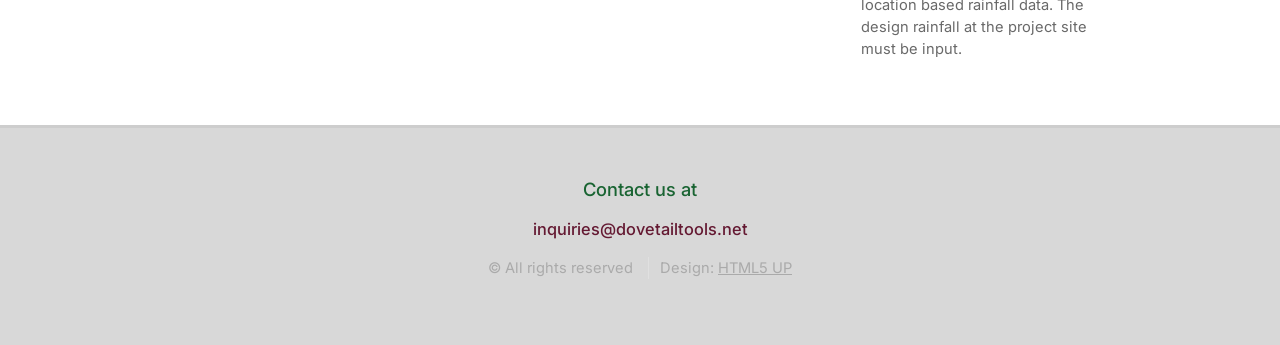
<file: drainstorm.html>
<!DOCTYPE HTML>
<!--
	Verti by HTML5 UP
	html5up.net | @ajlkn
	Free for personal and commercial use under the CCA 3.0 license (html5up.net/license)
-->
<html>
	<head>
		<title>DoveTailTools - Drainstorm</title>
		<link rel="icon" type="image/x-icon" href="images/DTTFavicon.jpg">
		<meta charset="utf-8" />
		<meta name="viewport" content="width=device-width, initial-scale=1, user-scalable=no" />
		<meta name="description" content="Drainstorm™ is a spreadsheet for selecting pipe sizes for storm drain piping systems for buildings.">
		<meta name="robots" content="noindex, nofollow">
		<link rel="canonical" href="https://dovetailtools.net/drainstorm.html">
		<link rel="stylesheet" href="assets/css/main.css" />
	</head>
	<body class="is-preload homepage">
		<div id="page-wrapper">

			<!-- Header -->
				<div id="header-wrapper">
					<header id="header" class="container">

						<!-- Logo -->
							<div id="logo">
								<a href="index.html" class="image DTTWebLogo">
								<img src="images/DTTWebLogo.png" alt="" /></a>
							</div>

						<!-- Nav -->
							<nav id="nav">
								<ul>
									<li>
										<a>Spreadsheets</a>
										<ul>
											<li style="font-size: 1em; padding: 0 1em"
												<a>HVAC</a>
												<ul>
													<li><a href="equiduct.html">Equiduct</a></li>
													<li><a href="ventimental.html">Ventimental</a></li>
												</ul>
											</li>
											<li style="font-size: 1em; padding: 0 1em"
												<a>Plumbing</a>
												<ul>
													<li><a href="drainstorm.html">Drainstorm</a></li>
													<li><a href="hiio.html">H<sub>II</sub>O</a></li>
													<li><a href="naturallygassed.html">Naturally Gassed</a></li>
													<li><a href="positivelygassed.html">Positively Gassed</a></li>
												</ul>
											</li>
										</ul>
									</li>
									<li>
										<a href="#">Support</a>
										<ul>
											<li style="font-size: 1em; padding: 0 1em"><a href="faq.html">F.A.Q.</a></li>
											<li style="font-size: 1em; padding: 0 1em"><a href="installation.html">Installation</a></li>
										</ul>
									</li>
									<li>
										<a href="order.html">Order</a>
									</li>
									<li>
										<a href="about.html">About</a>
										<ul>
											<li style="font-size: 1em; padding: 0 1em"
												<a href="history.html">History</a></li>
												<ul>
													<li><a href="#"></a></li>
												</ul>
											</li>
										</ul>
									</li>
								</ul>
							</nav>
					</header>
				</div>

			<!-- Features -->
				<div id="features-wrapper">
					<div class="container">
						<div class="row">
							<div class="col-3 col-12-medium">
							</div>
							<div class="col-6 col-12-medium">

								<!-- Box -->
									<section class="box feature">
										<a href="Drainstorm.html" class="image featured"><img src="images/drainstorm.jpg" alt="" /></a>
										<div class="inner">
											<header>
												<center><dtth1><b><span class="dtt-green">&nbsp&nbsp&nbsp&nbspDrainstorm&#8482</span></b></dtth1></center>
												<center><dtth4><b><span class="dtt-red">Storm Drain Piping Systems</span></b></dtth4></center>
											</header>
										</div>
									</section>

							</div>
							<div class="col-3 col-12-medium">
							</div>
						</div>
					</div>
				</div>

            <!-- Main -->
            <div id="main-wrapper">
                <div class="container">
                    <div class="row gtr-200">

                        <!-- Column Left -->
                        <div class="col-4 col-12-medium">
                            <section class="last">

                                <h3 class="dtt-green dtt-green-top">General</h3>
                                <p class="dtt-body">
                                    Drainstorm sizes rainwater pipes using both the prescriptive methodologies included in the primary plumbing codes adopted by most U.S. states*, and calculations based on conventionally accepted gravity flow sizing methodologies.
                                </p>
                                <p class="dtt-footnote">
                                    *&nbsp;International Plumbing Code (IPC), National Standard Plumbing Code (NSPC), Uniform Plumbing Code (UPC).
                                </p>

                                <hr class="dtt-divider">

                                <h3 class="dtt-green">Prescriptive Methodology</h3>
                                <p class="dtt-body">
                                    The prescriptive (code) methodology uses the pipe sizing tables included in the applicable chapters and appendices of the primary plumbing codes for sizing both horizontal rainwater pipes (runs) and vertical rainwater pipes (risers).
                                </p>

                                <hr class="dtt-divider">

                                <h3 class="dtt-green">Calculated Methodology</h3>
                                <p class="dtt-body">
                                    The calculated methodology uses the Manning equation for sizing runs and the Wyly‑Eaton equation for sizing risers.
                                </p>

                            </section>
                        </div>

                        <!-- Column Middle -->
                        <div class="col-4 col-12-medium">
                            <section class="last">

                                <h3 class="dtt-green dtt-green-top">Pitch Profiles</h3>
                                <p class="dtt-body">
                                    The calculated methodology includes pitch profiles that allow one click increasing or decreasing of run pitch to adjust capacity.
                                </p>

                                <hr class="dtt-divider">

                                <h3 class="dtt-green">Vertical Surfaces</h3>
                                <p class="dtt-body">
                                    Drainstorm supports adding adjacent vertical surface areas to the horizontal areas served by storm drains, in accordance with the methodologies of the primary plumbing codes.
                                </p>

                                <hr class="dtt-divider">

                                <h3 class="dtt-green">Elevations</h3>
                                <p class="dtt-body">
                                    The entering and leaving elevations of pipe segments are tracked. The entering elevation of a segment defaults to the leaving elevation of the lower of its connected upstream segments.
                                </p>

                            </section>
                        </div>

                        <!-- Column Right -->
                        <div class="col-4 col-12-medium">
                            <section class="last">

                                <h3 class="dtt-green dtt-green-top">Features</h3>

                                <p class="dtt-bullet">Supports both Inch‑Pound (IP) and International System (SI) units.</p>
                                <p class="dtt-bullet">120 segments.</p>
                                <p class="dtt-bullet">Projected/vertical surfaces.</p>
                                <p class="dtt-bullet">8 sets of up to 12 pipe sizes.</p>
                                <p class="dtt-bullet">Actual pipe diameters.</p>
                                <p class="dtt-bullet">Varying (Manning) roughness coefficients.</p>
                                <p class="dtt-bullet">All data is editable.</p>

                                <hr class="dtt-divider">

                                <h3 class="dtt-green">Limitations</h3>
                                <p class="dtt-body">
                                    Drainage conveyors other than round pipes, such as gutters, are not supported. However, because actual pipe diameters are user editable, Drainstorm could potentially be used for non‑round shapes where the user determines equivalent round diameters.
                                </p>
                                <p class="dtt-body">
                                    Syphonic methodologies are not supported.
                                </p>

                                <hr class="dtt-divider">

                                <h3 class="dtt-green">Considerations</h3>
                                <p class="dtt-body">
                                    Drainstorm does not include location based rainfall data. The design rainfall at the project site must be input.
                                </p>

                            </section>
                        </div>

                    </div>
                </div>
            </div>

            <!-- Footer -->
                <div id="footer-wrapper">
                    <footer id="footer" class="container">
                        <div class="row">
                            <div class="col-12">
                                <div id="copyright">

                                    <h3 class="dtt-green">Contact us at</h3>
                                    <h3 class="dtt-red">inquiries@dovetailtools.net</h3>

                                    <ul class="menu">
                                        <li>&copy; All rights reserved</li>
                                        <li>Design: <a href="http://html5up.net">HTML5 UP</a></li>
                                    </ul>

                                </div>
                            </div>
                        </div>
                    </footer>
                </div>

			</div>

		<!-- Scripts -->

			<script src="assets/js/jquery.min.js"></script>
			<script src="assets/js/jquery.dropotron.min.js"></script>
			<script src="assets/js/browser.min.js"></script>
			<script src="assets/js/breakpoints.min.js"></script>
			<script src="assets/js/util.js"></script>
			<script src="assets/js/main.js"></script>

	</body>
</html>
</file>
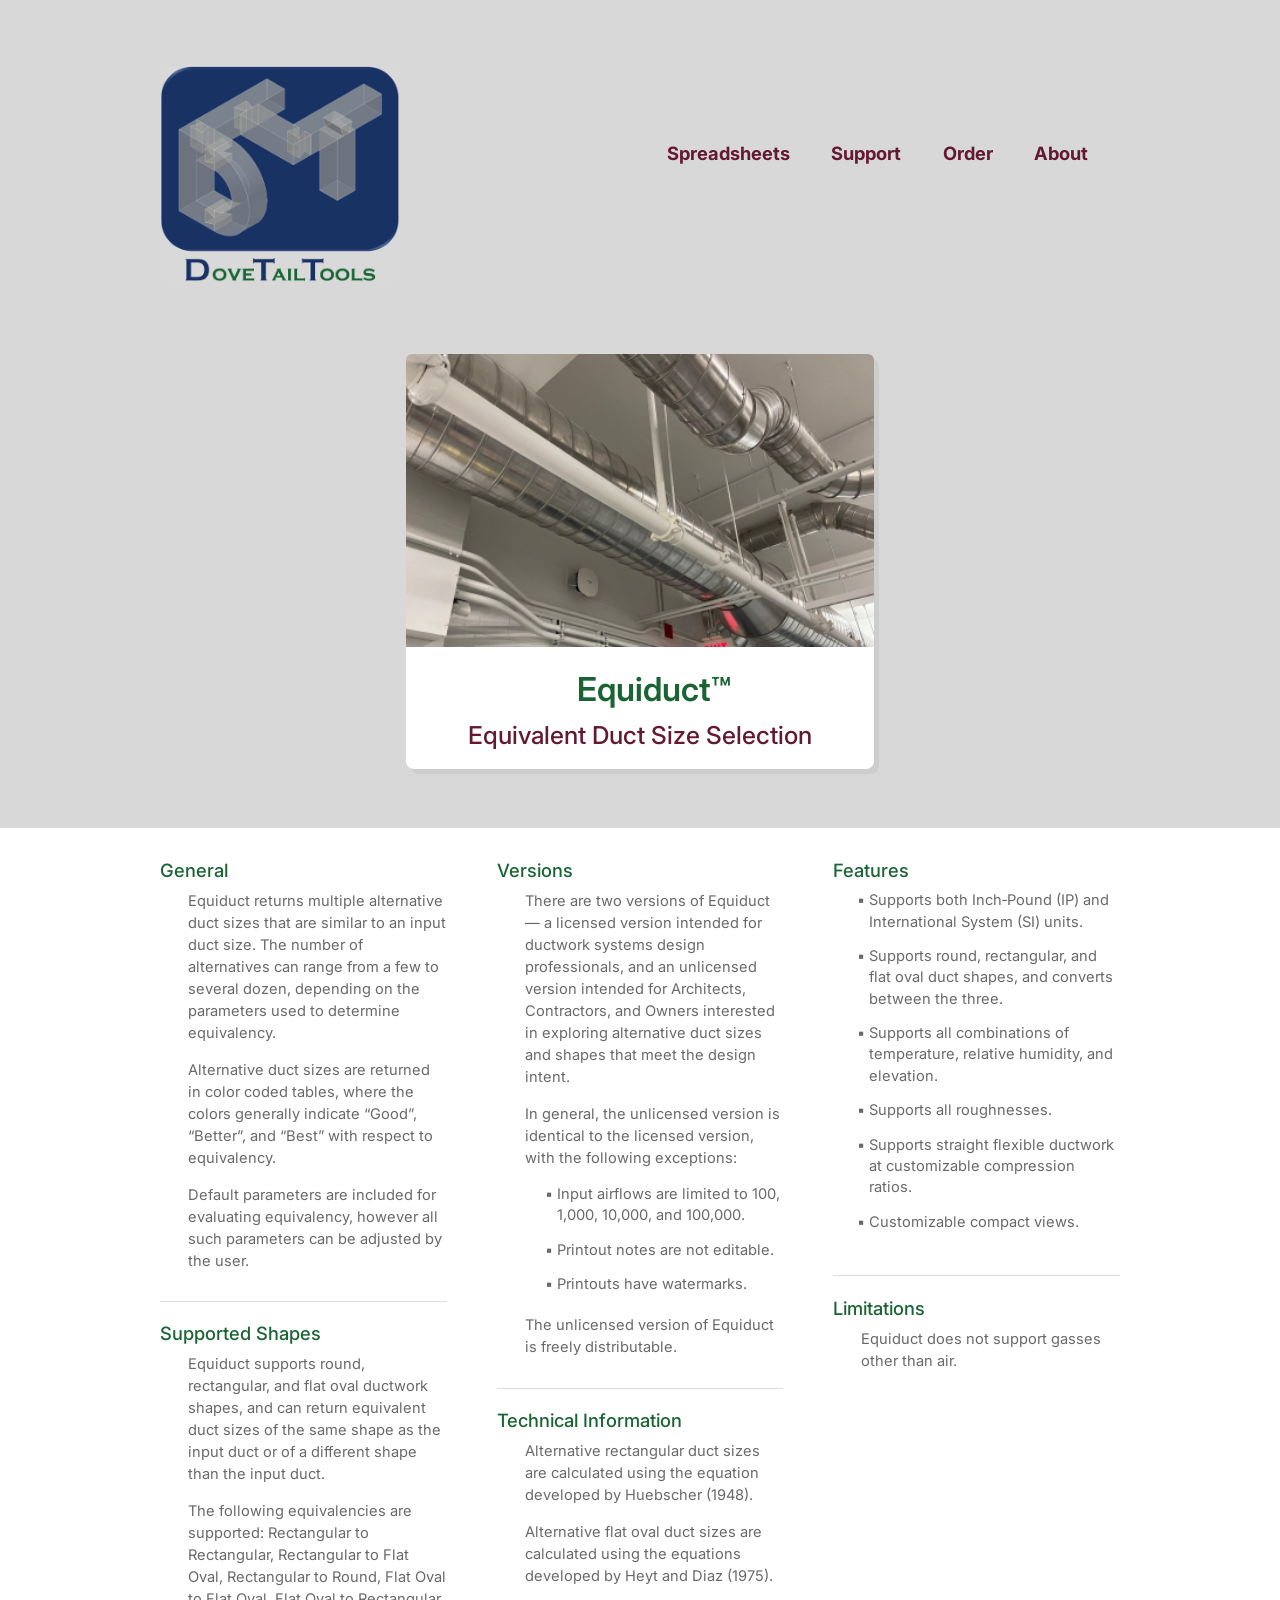
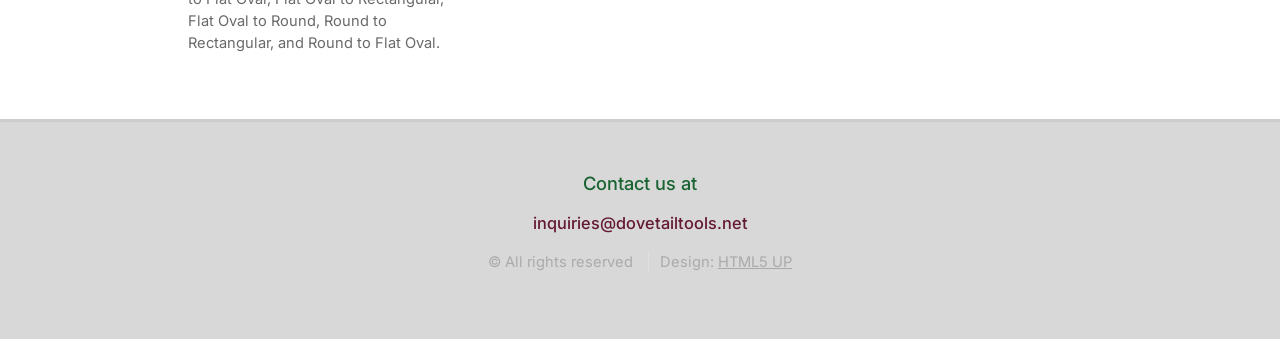
<file: equiduct.html>
<!DOCTYPE HTML>
<!--
	Verti by HTML5 UP
	html5up.net | @ajlkn
	Free for personal and commercial use under the CCA 3.0 license (html5up.net/license)
-->
<html>
	<head>
		<title>DoveTailTools - Equiduct</title>
		<link rel="icon" type="image/x-icon" href="images/DTTFavicon.jpg">
		<meta charset="utf-8" />
		<meta name="viewport" content="width=device-width, initial-scale=1, user-scalable=no" />
		<meta name="description" content="Equiduct™ is a spreadsheet with visual features for selecting alternative duct sizes (round, rectangular, & flat oval) for ductwork systems for buildings">
		<meta name="robots" content="noindex, nofollow">
		<link rel="canonical" href="https://dovetailtools.net/equiduct.html">
		<link rel="stylesheet" href="assets/css/main.css" />
	</head>
	<body class="is-preload homepage">
		<div id="page-wrapper">

			<!-- Header -->
				<div id="header-wrapper">
					<header id="header" class="container">

						<!-- Logo -->
							<div id="logo">
								<a href="index.html" class="image DTTWebLogo">
								<img src="images/DTTWebLogo.png" alt="" /></a>
							</div>

						<!-- Nav -->
							<nav id="nav">
								<ul>
									<li>
										<a>Spreadsheets</a>
										<ul>
											<li style="font-size: 1em; padding: 0 1em"
												<a>HVAC</a>
												<ul>
													<li><a href="equiduct.html">Equiduct</a></li>
													<li><a href="ventimental.html">Ventimental</a></li>
												</ul>
											</li>
											<li style="font-size: 1em; padding: 0 1em"
												<a>Plumbing</a>
												<ul>
													<li><a href="drainstorm.html">Drainstorm</a></li>
													<li><a href="hiio.html">H<sub>II</sub>O</a></li>
													<li><a href="naturallygassed.html">Naturally Gassed</a></li>
													<li><a href="positivelygassed.html">Positively Gassed</a></li>
												</ul>
											</li>
										</ul>
									</li>
									<li>
										<a href="#">Support</a>
										<ul>
											<li style="font-size: 1em; padding: 0 1em"><a href="faq.html">F.A.Q.</a></li>
											<li style="font-size: 1em; padding: 0 1em"><a href="installation.html">Installation</a></li>
										</ul>
									</li>
									<li>
										<a href="order.html">Order</a>
									</li>
									<li>
										<a href="about.html">About</a>
										<ul>
											<li style="font-size: 1em; padding: 0 1em"
												<a href="history.html">History</a></li>
												<ul>
													<li><a href="#"></a></li>
												</ul>
											</li>
										</ul>
									</li>
								</ul>
							</nav>
					</header>
				</div>

			<!-- Features -->
				<div id="features-wrapper">
					<div class="container">
						<div class="row">
							<div class="col-3 col-12-medium">
							</div>
							<div class="col-6 col-12-medium">

								<!-- Box -->
									<section class="box feature">
										<a href="Equiduct.html" class="image featured"><img src="images/equiduct.jpg" alt="" /></a>
										<div class="inner">
											<header>
												<center><dtth1><b><span class="dtt-green">&nbsp&nbsp&nbsp&nbspEquiduct&#8482</span></b></dtth1></center>
												<center><dtth4><b><span class="dtt-red">Equivalent Duct Size Selection</span></b></dtth4></center>
											</header>
										</div>
									</section>

							</div>
							<div class="col-3 col-12-medium">
							</div>
						</div>
					</div>
				</div>

            <!-- Main -->
            <div id="main-wrapper">
                <div class="container">
                    <div class="row gtr-200">

                        <!-- Column Left -->
                        <div class="col-4 col-12-medium">
                            <section class="last">

                                <h3 class="dtt-green dtt-green-top">General</h3>
                                <p class="dtt-body">
                                    Equiduct returns multiple alternative duct sizes that are similar to an input duct size. The number of alternatives can range from a few to several dozen, depending on the parameters used to determine equivalency.
                                </p>
                                <p class="dtt-body">
                                    Alternative duct sizes are returned in color coded tables, where the colors generally indicate “Good”, “Better”, and “Best” with respect to equivalency.
                                </p>
                                <p class="dtt-body">
                                    Default parameters are included for evaluating equivalency, however all such parameters can be adjusted by the user.
                                </p>
								
                               <hr class="dtt-divider">

                                <h3 class="dtt-green">Supported Shapes</h3>
                                <p class="dtt-body">
                                    Equiduct supports round, rectangular, and flat oval ductwork shapes, and can return equivalent duct sizes of the same shape as the input duct or of a different shape than the input duct.
                                </p>
                                <p class="dtt-body">
									The following equivalencies are supported: Rectangular to Rectangular, Rectangular to Flat Oval, Rectangular to Round, Flat Oval to Flat Oval,
									Flat Oval to Rectangular, Flat Oval to Round, Round to Rectangular, and Round to Flat Oval.
                                </p>

                            </section>
                        </div>

                        <!-- Column Middle -->
                        <div class="col-4 col-12-medium">
                            <section class="last">

                                <h3 class="dtt-green dtt-green-top">Versions</h3>
                                <p class="dtt-body">
                                    There are two versions of Equiduct — a licensed version intended for ductwork systems design professionals, and an unlicensed version
									intended for Architects, Contractors, and Owners interested in exploring alternative duct sizes and shapes that meet the design intent.
                                </p>
                                <p class="dtt-body">
                                    In general, the unlicensed version is identical to the licensed version, with the following exceptions:
                                </p>

                                <p class="dtt-bullet-nested">Input airflows are limited to 100, 1,000, 10,000, and 100,000.</p>
                                <p class="dtt-bullet-nested">Printout notes are not editable.</p>
                                <p class="dtt-bullet-nested">Printouts have watermarks.</p>

                                <p class="dtt-body">
                                    The unlicensed version of Equiduct is freely distributable.
                                </p>

                                <hr class="dtt-divider">

                                <h3 class="dtt-green">Technical Information</h3>
                                <p class="dtt-body">
                                    Alternative rectangular duct sizes are calculated using the equation developed by Huebscher (1948).
                                </p>
                                <p class="dtt-body">
                                    Alternative flat oval duct sizes are calculated using the equations developed by Heyt and Diaz (1975).
                                </p>

                            </section>
                        </div>

                        <!-- Column Right -->
                        <div class="col-4 col-12-medium">
                            <section class="last">

                                <h3 class="dtt-green dtt-green-top">Features</h3>

                                <p class="dtt-bullet">Supports both Inch‑Pound (IP) and International System (SI) units.</p>
                                <p class="dtt-bullet">Supports round, rectangular, and flat oval duct shapes, and converts between the three.</p>
                                <p class="dtt-bullet">Supports all combinations of temperature, relative humidity, and elevation.</p>
                                <p class="dtt-bullet">Supports all roughnesses.</p>
                                <p class="dtt-bullet">Supports straight flexible ductwork at customizable compression ratios.</p>
                                <p class="dtt-bullet">Customizable compact views.</p>

                                <hr class="dtt-divider">

                                <h3 class="dtt-green">Limitations</h3>
                                <p class="dtt-body">
                                    Equiduct does not support gasses other than air.
                                </p>

                            </section>
                        </div>

                    </div>
                </div>
            </div>

            <!-- Footer -->
                <div id="footer-wrapper">
                    <footer id="footer" class="container">
                        <div class="row">
                            <div class="col-12">
                                <div id="copyright">

                                    <h3 class="dtt-green">Contact us at</h3>
                                    <h3 class="dtt-red">inquiries@dovetailtools.net</h3>

                                    <ul class="menu">
                                        <li>&copy; All rights reserved</li>
                                        <li>Design: <a href="http://html5up.net">HTML5 UP</a></li>
                                    </ul>

                                </div>
                            </div>
                        </div>
                    </footer>
                </div>

			</div>

		<!-- Scripts -->

			<script src="assets/js/jquery.min.js"></script>
			<script src="assets/js/jquery.dropotron.min.js"></script>
			<script src="assets/js/browser.min.js"></script>
			<script src="assets/js/breakpoints.min.js"></script>
			<script src="assets/js/util.js"></script>
			<script src="assets/js/main.js"></script>

	</body>
</html>
</file>
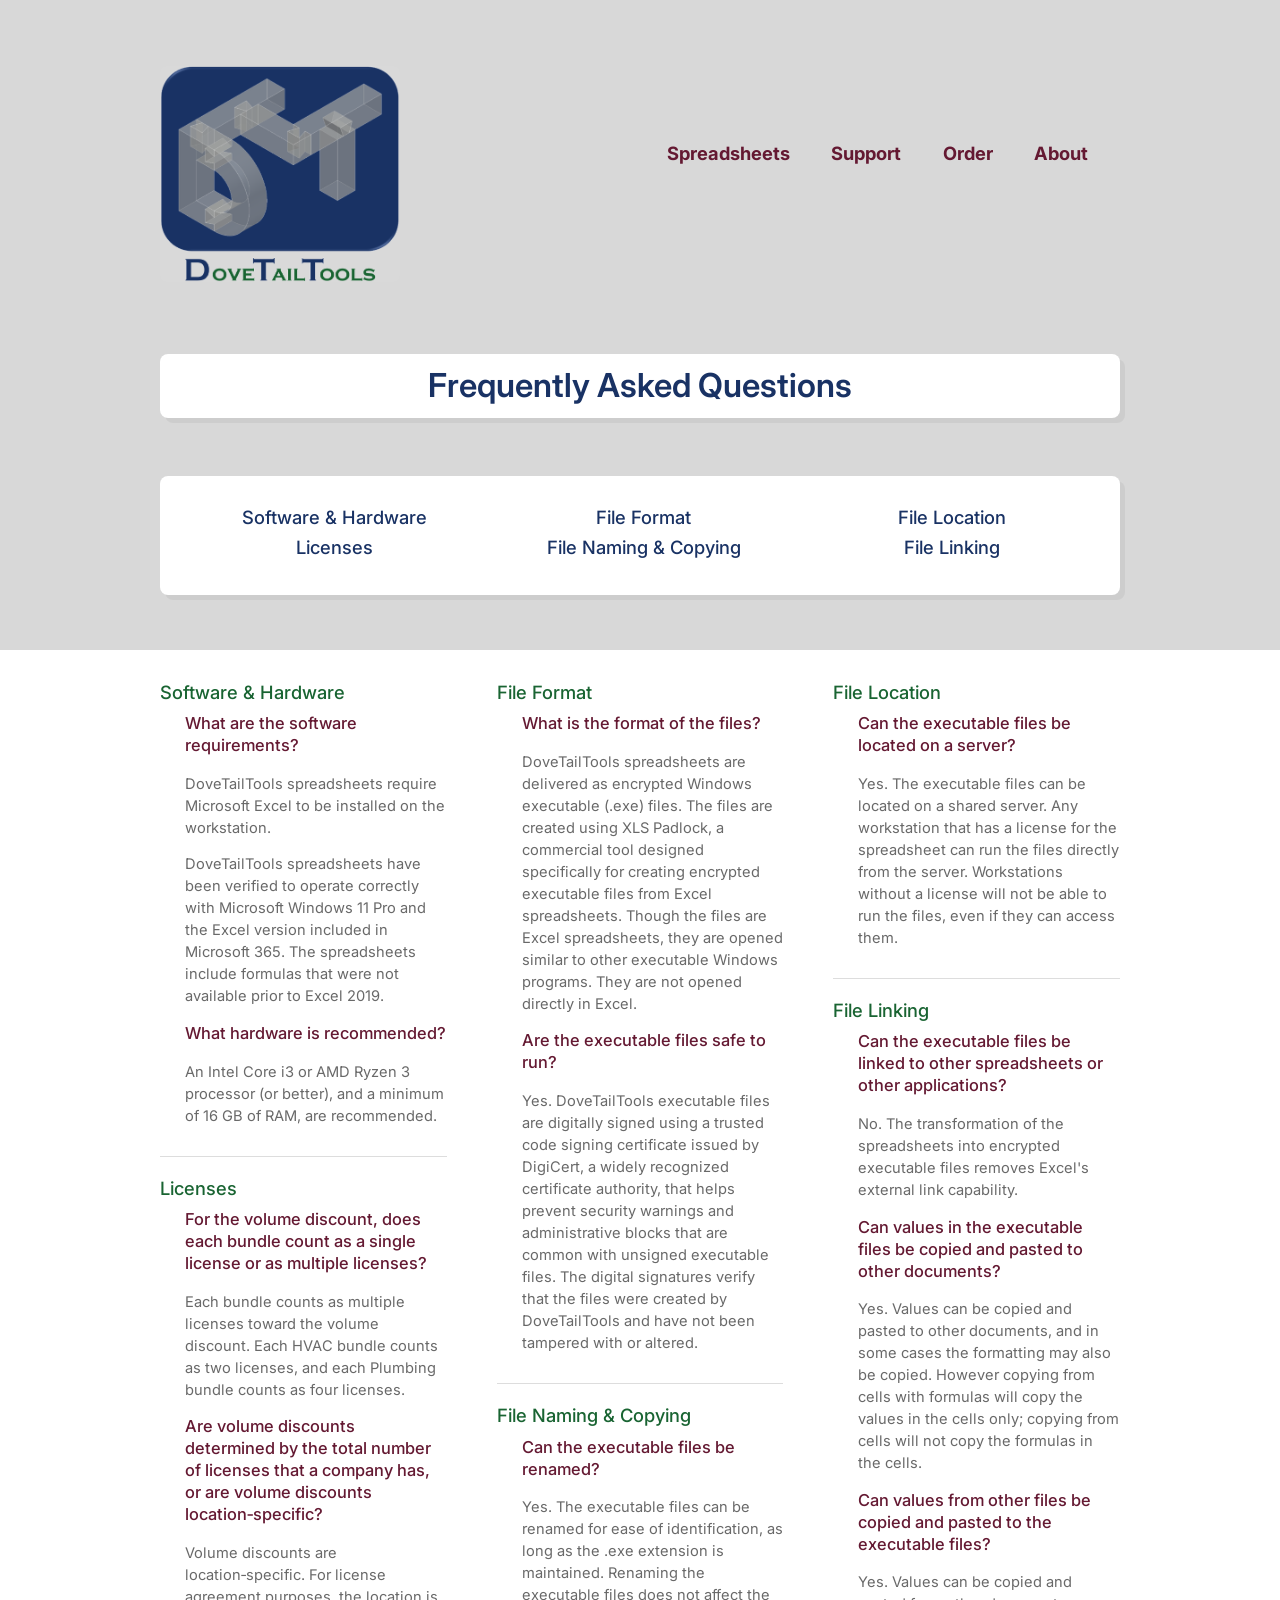
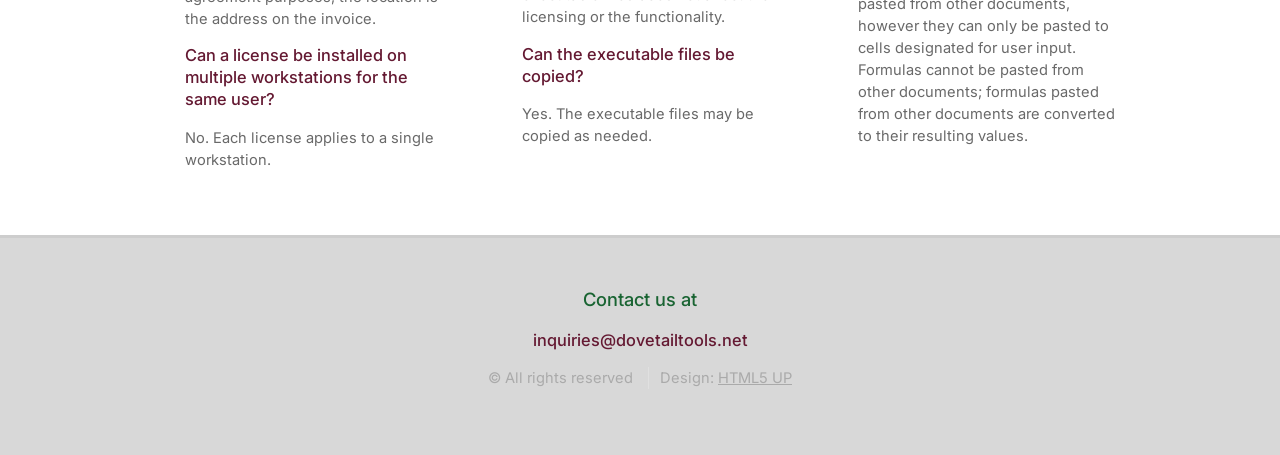
<file: faq.html>
<!DOCTYPE HTML>
<!--
	Verti by HTML5 UP
	html5up.net | @ajlkn
	Free for personal and commercial use under the CCA 3.0 license (html5up.net/license)
-->
<html>
	<head>
		<title>DoveTailTools - FAQ</title>
		<link rel="icon" type="image/x-icon" href="images/DTTFavicon.jpg">
		<meta charset="utf-8" />
		<meta name="viewport" content="width=device-width, initial-scale=1, user-scalable=no" />
		<meta name="description" content="Frequently asked questions about DoveTailTools spreadsheets.">
		<meta name="robots" content="noindex, nofollow">
		<link rel="canonical" href="https://dovetailtools.net/faq.html">
		<link rel="stylesheet" href="assets/css/main.css" />
	</head>
	<body class="is-preload homepage">
		<div id="page-wrapper">

			<!-- Header -->
				<div id="header-wrapper">
					<header id="header" class="container">

						<!-- Logo -->
							<div id="logo">
								<a href="index.html" class="image DTTWebLogo">
								<img src="images/DTTWebLogo.png" alt="" /></a>
							</div>

						<!-- Nav -->
							<nav id="nav">
								<ul>
									<li>
										<a>Spreadsheets</a>
										<ul>
											<li style="font-size: 1em; padding: 0 1em"
												<a>HVAC</a>
												<ul>
													<li><a href="equiduct.html">Equiduct</a></li>
													<li><a href="ventimental.html">Ventimental</a></li>
												</ul>
											</li>
											<li style="font-size: 1em; padding: 0 1em"
												<a>Plumbing</a>
												<ul>
													<li><a href="drainstorm.html">Drainstorm</a></li>
													<li><a href="hiio.html">H<sub>II</sub>O</a></li>
													<li><a href="naturallygassed.html">Naturally Gassed</a></li>
													<li><a href="positivelygassed.html">Positively Gassed</a></li>
												</ul>
											</li>
										</ul>
									</li>
									<li>
										<a href="#">Support</a>
										<ul>
											<li style="font-size: 1em; padding: 0 1em"><a href="faq.html">F.A.Q.</a></li>
											<li style="font-size: 1em; padding: 0 1em"><a href="installation.html">Installation</a></li>
										</ul>
									</li>
									<li>
										<a href="order.html">Order</a>
									</li>
									<li>
										<a href="about.html">About</a>
										<ul>
											<li style="font-size: 1em; padding: 0 1em"
												<a href="history.html">History</a></li>
												<ul>
													<li><a href="#"></a></li>
												</ul>
											</li>
										</ul>
									</li>
								</ul>
							</nav>
					</header>
				</div>

            <!-- Banner -->
            <div id="banner-wrapper">
                <div id="banner" class="box container">
                    <div class="row">
                        <div class="col-12">

                            <!-- To adjust the FAQ banner height, see the 
                                 “Adjustable pinned height for FAQ banner + TOC + gaps” 
                                 section of main.css and modify --faq-pinned-height: ###px -->

                            <h1 class="dtt-blue banner-title" style="text-align:center;">
                                Frequently Asked Questions
                            </h1>

                        </div>
                    </div>
                </div>
            </div>

            <!-- TOC Banner -->
            <div id="faq-toc-banner" class="box container">
                <div class="row">

                    <!-- Column 1 TOC -->
                    <div class="col-4 col-12-medium faq-toc-column">
                        <ul>
                            <li><a href="#software">Software & Hardware</a></li>
                            <li><a href="#licenses">Licenses</a></li>
                        </ul>
                    </div>

                    <!-- Column 2 TOC -->
                    <div class="col-4 col-12-medium faq-toc-column">
                        <ul>
                            <li><a href="#fileformat">File Format</a></li>
                            <li><a href="#filename">File Naming & Copying</a></li>
                    </div>

                    <!-- Column 3 TOC -->
                    <div class="col-4 col-12-medium faq-toc-column">
                        <ul>
                            <li><a href="#filelocation">File Location</a></li>
                            <li><a href="#filelinking">File Linking</a></li>                        </ul>
                        </ul>
                    </div>

                </div>
            </div>

            <!-- Gap between TOC banner and FAQ content -->
            <div style="height: 3.75em;"></div>

            <!-- Main -->
            <div id="main-wrapper">
                <div class="container">
                    <div class="row gtr-200">

                        <!-- Column 1 -->
                        <div class="col-4 col-12-medium">
                            <section class="last">

                                <!-- Software & Hardware -->
                                <h3 id="software" class="dtt-green dtt-green-top">Software & Hardware</h3>

                                <h3 class="dtt-red" style="padding-left:25px;">What are the software requirements?</h3>
                                <p class="dtt-body" style="padding-left:25px;">
                                    DoveTailTools spreadsheets require Microsoft Excel to be installed on the workstation.
                                </p>
                                <p class="dtt-body" style="padding-left:25px;">
                                    DoveTailTools spreadsheets have been verified to operate correctly with Microsoft Windows 11 Pro and the Excel version included in Microsoft 365. The spreadsheets include formulas that were not available prior to Excel 2019.
                                </p>

                                <h3 class="dtt-red" style="padding-left:25px;">What hardware is recommended?</h3>
                                <p class="dtt-body" style="padding-left:25px;">
                                    An Intel Core i3 or AMD Ryzen 3 processor (or better), and a minimum of 16 GB of RAM, are recommended.
                                </p>

                                <hr class="dtt-divider">

                                <!-- Licenses -->
                                <h3 id="licenses" class="dtt-green">Licenses</h3>

                                <h3 class="dtt-red" style="padding-left:25px;">
                                    For the volume discount, does each bundle count as a single license or as multiple licenses?
                                </h3>
                                <p class="dtt-body" style="padding-left:25px;">
                                    Each bundle counts as multiple licenses toward the volume discount. Each HVAC bundle counts as two licenses, and each Plumbing bundle counts as four licenses.
                                </p>

                                <h3 class="dtt-red" style="padding-left:25px;">
                                    Are volume discounts determined by the total number of licenses that a company has, or are volume discounts location‑specific?
                                </h3>
                                <p class="dtt-body" style="padding-left:25px;">
                                    Volume discounts are location‑specific. For license agreement purposes, the location is the address on the invoice.
                                </p>

                                <h3 class="dtt-red" style="padding-left:25px;">
                                    Can a license be installed on multiple workstations for the same user?
                                </h3>
                                <p class="dtt-body" style="padding-left:25px;">
                                    No. Each license applies to a single workstation.
                                </p>

                            </section>
                        </div>

                        <!-- Column 2 -->
                        <div class="col-4 col-12-medium">
                            <section class="last">

                                <h3 id="fileformat" class="dtt-green dtt-green-top">File Format</h3>

                                <h3 class="dtt-red" style="padding-left:25px;">
                                    What is the format of the files?
                                </h3>
                                <p class="dtt-body" style="padding-left:25px;">
                                    DoveTailTools spreadsheets are delivered as encrypted Windows executable (.exe) files. The files are created using XLS Padlock, a commercial tool designed specifically for creating encrypted executable files from Excel spreadsheets.
									Though the files are Excel spreadsheets, they are opened similar to other executable Windows programs. They are not opened directly in Excel.
                                </p>

                                <h3 class="dtt-red" style="padding-left:25px;">
                                    Are the executable files safe to run?
                                </h3>
                                <p class="dtt-body" style="padding-left:25px;">
                                    Yes. DoveTailTools executable files are digitally signed using a trusted code signing certificate issued by DigiCert, a widely recognized certificate authority, that helps prevent security warnings and administrative blocks that are common with unsigned
									executable files. The digital signatures verify that the files were created by DoveTailTools and have not been tampered with or altered.
                                </p>

                                <hr class="dtt-divider">

                                <h3 id="filename" class="dtt-green">File Naming & Copying</h3>

                                <h3 class="dtt-red" style="padding-left:25px;">
                                    Can the executable files be renamed?
                                </h3>
                                <p class="dtt-body" style="padding-left:25px;">
                                    Yes. The executable files can be renamed for ease of identification, as long as the .exe extension is maintained. Renaming the executable files does not affect the licensing or the functionality.
                                </p>

                                <h3 class="dtt-red" style="padding-left:25px;">
                                    Can the executable files be copied?
                                </h3>
                                <p class="dtt-body" style="padding-left:25px;">
                                    Yes. The executable files may be copied as needed.
                                </p>

                            </section>
                        </div>

                        <!-- Column 3 -->
                        <div class="col-4 col-12-medium">
                            <section class="last">

                                <h3 id="filelocation" class="dtt-green dtt-green-top">File Location</h3>
								
                                <h3 class="dtt-red" style="padding-left:25px;">
                                    Can the executable files be located on a server?
                                </h3>
                                <p class="dtt-body" style="padding-left:25px;">
                                    Yes. The executable files can be located on a shared server. Any workstation that has a license for the spreadsheet can run the files directly from the server.
									Workstations without a license will not be able to run the files, even if they can access them.
                                </p>

                                <hr class="dtt-divider">

                                <h3 id="filelinking" class="dtt-green">File Linking</h3>

                                <h3 class="dtt-red" style="padding-left:25px;">
                                    Can the executable files be linked to other spreadsheets or other applications?
                                </h3>
                                <p class="dtt-body" style="padding-left:25px;">
                                    No. The transformation of the spreadsheets into encrypted executable files removes Excel's external link capability.
                                </p>

                                <h3 class="dtt-red" style="padding-left:25px;">
                                    Can values in the executable files be copied and pasted to other documents?
                                </h3>
                                <p class="dtt-body" style="padding-left:25px;">
                                    Yes. Values can be copied and pasted to other documents, and in some cases the formatting may also be copied.
									However copying from cells with formulas will copy the values in the cells only; copying from cells will not copy the formulas in the cells.
                                </p>

                                <h3 class="dtt-red" style="padding-left:25px;">
                                    Can values from other files be copied and pasted to the executable files?
                                </h3>
                                <p class="dtt-body" style="padding-left:25px;">
                                    Yes. Values can be copied and pasted from other documents, however they can only be pasted to cells designated for user input. Formulas cannot be pasted from other documents; formulas pasted from other documents are converted to their resulting values.
                                </p>

                            </section>
                        </div>

                    </div>
                </div>
            </div>

            <!-- Footer -->
                <div id="footer-wrapper">
                    <footer id="footer" class="container">
                        <div class="row">
                            <div class="col-12">
                                <div id="copyright">

                                    <h3 class="dtt-green">Contact us at</h3>
                                    <h3 class="dtt-red">inquiries@dovetailtools.net</h3>

                                    <ul class="menu">
                                        <li>&copy; All rights reserved</li>
                                        <li>Design: <a href="http://html5up.net">HTML5 UP</a></li>
                                    </ul>

                                </div>
                            </div>
                        </div>
                    </footer>
                </div>

			</div>

		<!-- Scripts -->

			<script src="assets/js/jquery.min.js"></script>
			<script src="assets/js/jquery.dropotron.min.js"></script>
			<script src="assets/js/browser.min.js"></script>
			<script src="assets/js/breakpoints.min.js"></script>
			<script src="assets/js/util.js"></script>
			<script src="assets/js/main.js"></script>

	</body>
</html>
</file>
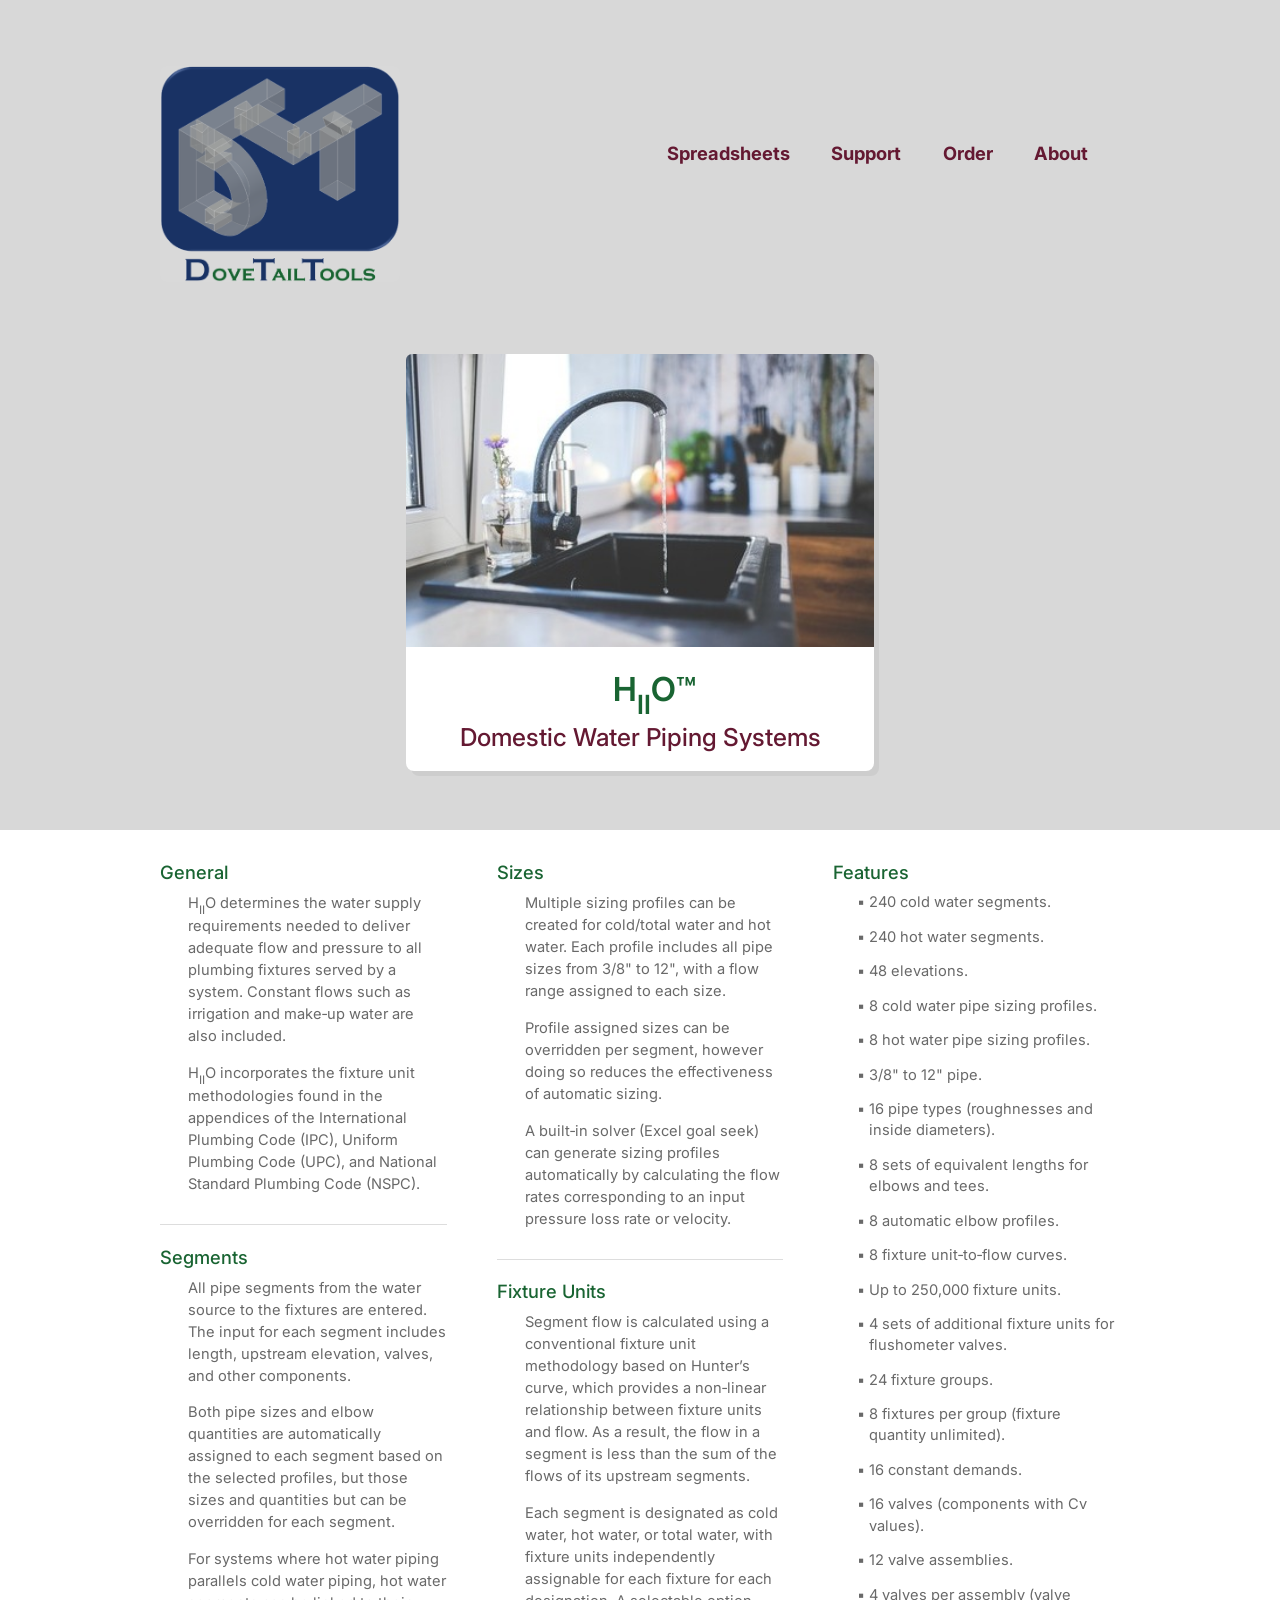
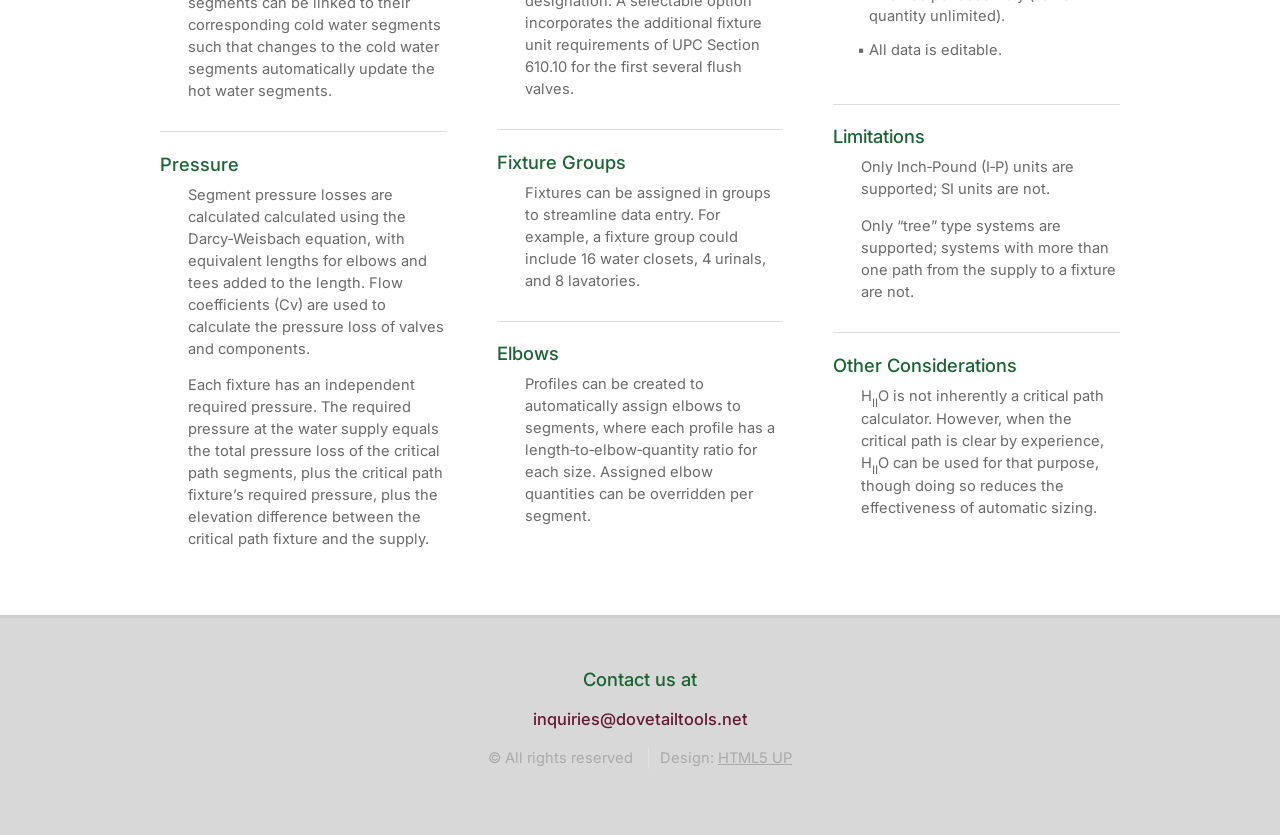
<file: hiio.html>
<!DOCTYPE HTML>
<!--
	Verti by HTML5 UP
	html5up.net | @ajlkn
	Free for personal and commercial use under the CCA 3.0 license (html5up.net/license)
-->
<html>
	<head>
		<title>DoveTailTools - HIIO</title>
		<link rel="icon" type="image/x-icon" href="images/DTTFavicon.jpg">
		<meta charset="utf-8" />
		<meta name="viewport" content="width=device-width, initial-scale=1, user-scalable=no" />
		<meta name="description" content="HIIO™ is a spreadsheet for selecting pipe sizes for domestic (potable) cold water and hot water piping systems for buildings.">
		<meta name="robots" content="noindex, nofollow">
		<link rel="canonical" href="https://dovetailtools.net/hiio.html">
		<link rel="stylesheet" href="assets/css/main.css" />
	</head>
	<body class="is-preload homepage">
		<div id="page-wrapper">

			<!-- Header -->
				<div id="header-wrapper">
					<header id="header" class="container">

						<!-- Logo -->
							<div id="logo">
								<a href="index.html" class="image DTTWebLogo">
								<img src="images/DTTWebLogo.png" alt="" /></a>
							</div>

						<!-- Nav -->
							<nav id="nav">
								<ul>
									<li>
										<a>Spreadsheets</a>
										<ul>
											<li style="font-size: 1em; padding: 0 1em"
												<a>HVAC</a>
												<ul>
													<li><a href="equiduct.html">Equiduct</a></li>
													<li><a href="ventimental.html">Ventimental</a></li>
												</ul>
											</li>
											<li style="font-size: 1em; padding: 0 1em"
												<a>Plumbing</a>
												<ul>
													<li><a href="drainstorm.html">Drainstorm</a></li>
													<li><a href="hiio.html">H<sub>II</sub>O</a></li>
													<li><a href="naturallygassed.html">Naturally Gassed</a></li>
													<li><a href="positivelygassed.html">Positively Gassed</a></li>
												</ul>
											</li>
										</ul>
									</li>
									<li>
										<a href="#">Support</a>
										<ul>
											<li style="font-size: 1em; padding: 0 1em"><a href="faq.html">F.A.Q.</a></li>
											<li style="font-size: 1em; padding: 0 1em"><a href="installation.html">Installation</a></li>
										</ul>
									</li>
									<li>
										<a href="order.html">Order</a>
									</li>
									<li>
										<a href="about.html">About</a>
										<ul>
											<li style="font-size: 1em; padding: 0 1em"
												<a href="history.html">History</a></li>
												<ul>
													<li><a href="#"></a></li>
												</ul>
											</li>
										</ul>
									</li>
								</ul>
							</nav>
					</header>
				</div>

			<!-- Features -->
				<div id="features-wrapper">
					<div class="container">
						<div class="row">
							<div class="col-3 col-12-medium">
							</div>
							<div class="col-6 col-12-medium">

								<!-- Box -->
									<section class="box feature">
										<a href="hiio.html" class="image featured"><img src="images/hiio.jpg" alt="" /></a>
										<div class="inner">
											<header>
												<center><dtth1><b><span class="dtt-green">&nbsp&nbsp&nbsp&nbspH<sub>II</sub>O&#8482</span></b></dtth1></center>
												<center><dtth4><b><span class="dtt-red">Domestic Water Piping Systems</span></b></dtth4></center>
											</header>
										</div>
									</section>

							</div>
							<div class="col-3 col-12-medium">
							</div>
						</div>
					</div>
				</div>

            <!-- Main -->
            <div id="main-wrapper">
                <div class="container">
                    <div class="row gtr-200">

                        <!-- Column Left -->
                        <div class="col-4 col-12-medium">
                            <section class="last">

                                <h3 class="dtt-green dtt-green-top">General</h3>
                                <p class="dtt-body">
                                    H<sub>II</sub>O determines the water supply requirements needed to deliver adequate flow and pressure to all plumbing fixtures served by a system. Constant flows such as irrigation and make‑up water are also included.
                                </p>
                                <p class="dtt-body">
                                    H<sub>II</sub>O incorporates the fixture unit methodologies found in the appendices of the International Plumbing Code (IPC), Uniform Plumbing Code (UPC), and National Standard Plumbing Code (NSPC).
                                </p>

                                <hr class="dtt-divider">

                                <h3 class="dtt-green">Segments</h3>
                                <p class="dtt-body">
                                    All pipe segments from the water source to the fixtures are entered. The input for each segment includes length, upstream elevation, valves, and other components.
                                </p>
                                <p class="dtt-body">
                                    Both pipe sizes and elbow quantities are automatically assigned to each segment based on the selected profiles, but those sizes and quantities but can be overridden for each segment.
                                </p>
                                <p class="dtt-body">
                                    For systems where hot water piping parallels cold water piping, hot water segments can be linked to their corresponding cold water segments such that changes to the cold water segments automatically update the hot water segments.
                                </p>

                                <hr class="dtt-divider">

                                <h3 class="dtt-green">Pressure</h3>
                                <p class="dtt-body">
                                    Segment pressure losses are calculated calculated using the Darcy‑Weisbach equation, with equivalent lengths for elbows and tees added to the length. Flow coefficients (Cv) are used to calculate the pressure loss of valves and components.
                                </p>
                                <p class="dtt-body">
                                    Each fixture has an independent required pressure. The required pressure at the water supply equals the total pressure loss of the critical path segments, plus the critical path fixture’s required pressure, plus the elevation difference between the critical path fixture and the supply.
                                </p>

                            </section>
                        </div>

                        <!-- Column Middle -->
                        <div class="col-4 col-12-medium">
                            <section class="last">

                                <h3 class="dtt-green dtt-green-top">Sizes</h3>
                                <p class="dtt-body">
                                    Multiple sizing profiles can be created for cold/total water and hot water. Each profile includes all pipe sizes from 3/8" to 12", with a flow range assigned to each size.
                                </p>
                                <p class="dtt-body">
                                    Profile assigned sizes can be overridden per segment, however doing so reduces the effectiveness of automatic sizing.
                                </p>
                                <p class="dtt-body">
                                    A built‑in solver (Excel goal seek) can generate sizing profiles automatically by calculating the flow rates corresponding to an input pressure loss rate or velocity.
                                </p>

                                <hr class="dtt-divider">

                                <h3 class="dtt-green">Fixture Units</h3>
                                <p class="dtt-body">
                                    Segment flow is calculated using a conventional fixture unit methodology based on Hunter’s curve, which provides a non‑linear relationship between fixture units and flow. As a result, the flow in a segment is less than the sum of the flows of its upstream segments.
                                </p>
                                <p class="dtt-body">
                                    Each segment is designated as cold water, hot water, or total water, with fixture units independently assignable for each fixture for each designation. A selectable option incorporates the additional fixture unit requirements of UPC Section 610.10 for the first several flush valves.
                                </p>

                                <hr class="dtt-divider">

                                <h3 class="dtt-green">Fixture Groups</h3>
                                <p class="dtt-body">
                                    Fixtures can be assigned in groups to streamline data entry. For example, a fixture group could include 16 water closets, 4 urinals, and 8 lavatories.
                                </p>

                                <hr class="dtt-divider">

                                <h3 class="dtt-green">Elbows</h3>
                                <p class="dtt-body">
                                    Profiles can be created to automatically assign elbows to segments, where each profile has a length‑to‑elbow‑quantity ratio for each size. Assigned elbow quantities can be overridden per segment.
                                </p>

                            </section>
                        </div>

                        <!-- Column Right -->
                        <div class="col-4 col-12-medium">
                            <section class="last">

                                <h3 class="dtt-green dtt-green-top">Features</h3>

                                <p class="dtt-bullet">240 cold water segments.</p>
                                <p class="dtt-bullet">240 hot water segments.</p>
                                <p class="dtt-bullet">48 elevations.</p>
                                <p class="dtt-bullet">8 cold water pipe sizing profiles.</p>
                                <p class="dtt-bullet">8 hot water pipe sizing profiles.</p>
                                <p class="dtt-bullet">3/8" to 12" pipe.</p>
                                <p class="dtt-bullet">16 pipe types (roughnesses and inside diameters).</p>
                                <p class="dtt-bullet">8 sets of equivalent lengths for elbows and tees.</p>
                                <p class="dtt-bullet">8 automatic elbow profiles.</p>
                                <p class="dtt-bullet">8 fixture unit‑to‑flow curves.</p>
                                <p class="dtt-bullet">Up to 250,000 fixture units.</p>
                                <p class="dtt-bullet">4 sets of additional fixture units for flushometer valves.</p>
                                <p class="dtt-bullet">24 fixture groups.</p>
                                <p class="dtt-bullet">8 fixtures per group (fixture quantity unlimited).</p>
                                <p class="dtt-bullet">16 constant demands.</p>
                                <p class="dtt-bullet">16 valves (components with Cv values).</p>
                                <p class="dtt-bullet">12 valve assemblies.</p>
                                <p class="dtt-bullet">4 valves per assembly (valve quantity unlimited).</p>
                                <p class="dtt-bullet">All data is editable.</p>

                                <hr class="dtt-divider">

                                <h3 class="dtt-green">Limitations</h3>
                                <p class="dtt-body">
                                    Only Inch‑Pound (I‑P) units are supported; SI units are not.
                                </p>
                                <p class="dtt-body">
                                    Only “tree” type systems are supported; systems with more than one path from the supply to a fixture are not.
                                </p>

                                <hr class="dtt-divider">

                                <h3 class="dtt-green">Other Considerations</h3>
                                <p class="dtt-body">
                                    H<sub>II</sub>O is not inherently a critical path calculator. However, when the critical path is clear by experience, H<sub>II</sub>O can be used for that purpose, though doing so reduces the effectiveness of automatic sizing.
                                </p>

                            </section>
                        </div>

                    </div>
                </div>
            </div>

            <!-- Footer -->
                <div id="footer-wrapper">
                    <footer id="footer" class="container">
                        <div class="row">
                            <div class="col-12">
                                <div id="copyright">

                                    <h3 class="dtt-green">Contact us at</h3>
                                    <h3 class="dtt-red">inquiries@dovetailtools.net</h3>

                                    <ul class="menu">
                                        <li>&copy; All rights reserved</li>
                                        <li>Design: <a href="http://html5up.net">HTML5 UP</a></li>
                                    </ul>

                                </div>
                            </div>
                        </div>
                    </footer>
                </div>

			</div>

		<!-- Scripts -->

			<script src="assets/js/jquery.min.js"></script>
			<script src="assets/js/jquery.dropotron.min.js"></script>
			<script src="assets/js/browser.min.js"></script>
			<script src="assets/js/breakpoints.min.js"></script>
			<script src="assets/js/util.js"></script>
			<script src="assets/js/main.js"></script>

	</body>
</html>
</file>
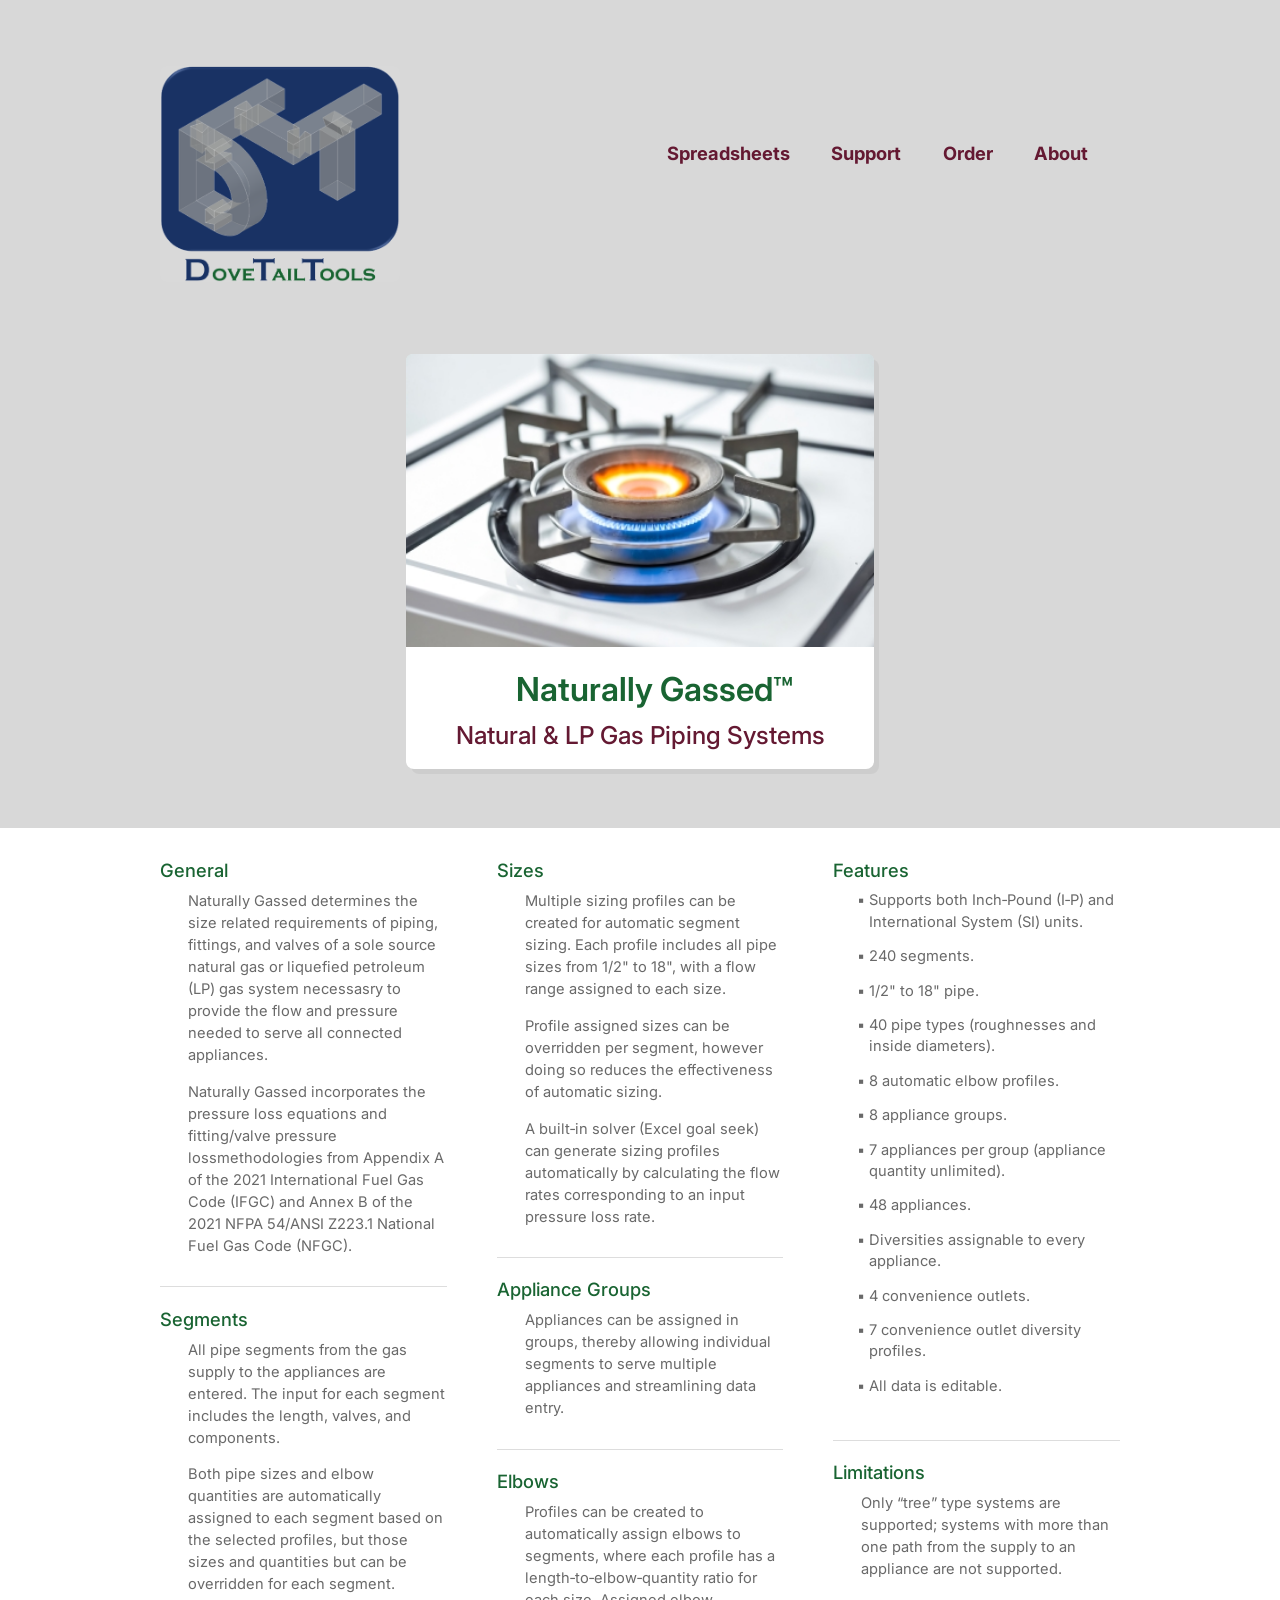
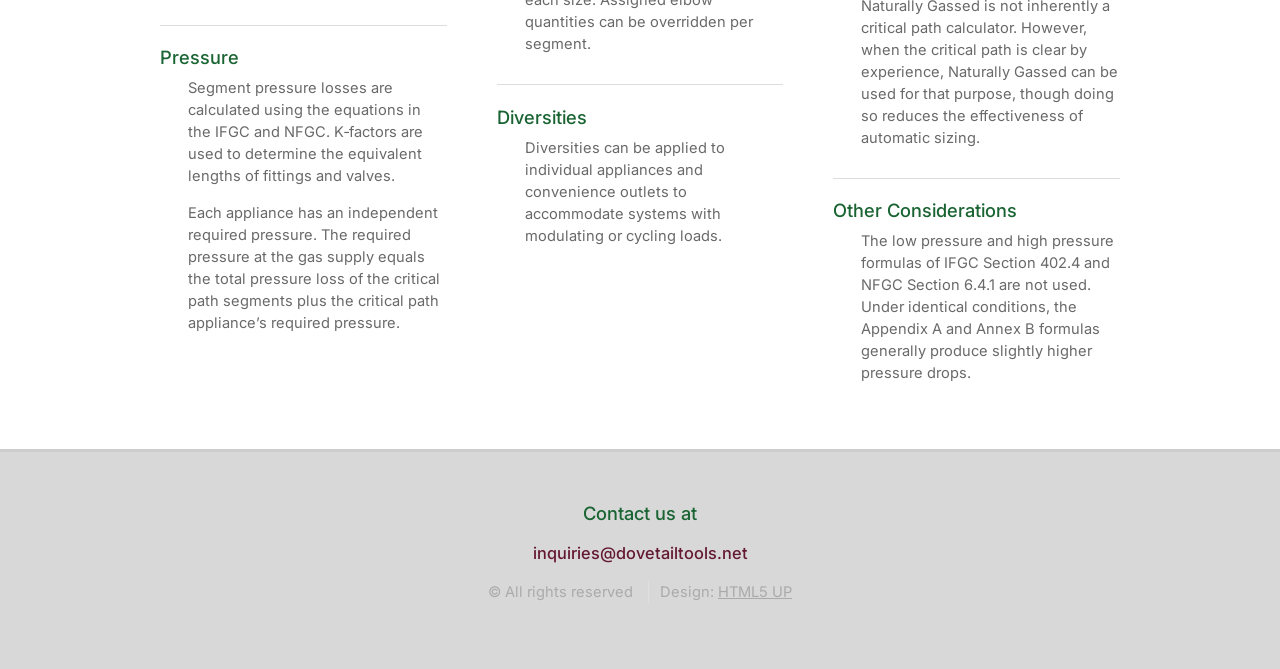
<file: naturallygassed.html>
<!DOCTYPE HTML>
<!--
	Verti by HTML5 UP
	html5up.net | @ajlkn
	Free for personal and commercial use under the CCA 3.0 license (html5up.net/license)
-->
<html>
	<head>
		<title>DoveTailTools - Naturally Gassed</title>
		<link rel="icon" type="image/x-icon" href="images/DTTFavicon.jpg">
		<meta charset="utf-8" />
		<meta name="viewport" content="width=device-width, initial-scale=1, user-scalable=no" />
		<meta name="description" content="Naturally Gassed™ is a spreadsheet for selecting pipe sizes for natural gas and liquified petroleum (LP) gas piping systems for buildings.">
		<meta name="robots" content="noindex, nofollow">
		<link rel="canonical" href="https://dovetailtools.net/naturallygassed.html">
		<link rel="stylesheet" href="assets/css/main.css" />
	</head>
	<body class="is-preload homepage">
		<div id="page-wrapper">

			<!-- Header -->
				<div id="header-wrapper">
					<header id="header" class="container">

						<!-- Logo -->
							<div id="logo">
								<a href="index.html" class="image DTTWebLogo">
								<img src="images/DTTWebLogo.png" alt="" /></a>
							</div>

						<!-- Nav -->
							<nav id="nav">
								<ul>
									<li>
										<a>Spreadsheets</a>
										<ul>
											<li style="font-size: 1em; padding: 0 1em"
												<a>HVAC</a>
												<ul>
													<li><a href="equiduct.html">Equiduct</a></li>
													<li><a href="ventimental.html">Ventimental</a></li>
												</ul>
											</li>
											<li style="font-size: 1em; padding: 0 1em"
												<a>Plumbing</a>
												<ul>
													<li><a href="drainstorm.html">Drainstorm</a></li>
													<li><a href="hiio.html">H<sub>II</sub>O</a></li>
													<li><a href="naturallygassed.html">Naturally Gassed</a></li>
													<li><a href="positivelygassed.html">Positively Gassed</a></li>
												</ul>
											</li>
										</ul>
									</li>
									<li>
										<a href="#">Support</a>
										<ul>
											<li style="font-size: 1em; padding: 0 1em"><a href="faq.html">F.A.Q.</a></li>
											<li style="font-size: 1em; padding: 0 1em"><a href="installation.html">Installation</a></li>
										</ul>
									</li>
									<li>
										<a href="order.html">Order</a>
									</li>
									<li>
										<a href="about.html">About</a>
										<ul>
											<li style="font-size: 1em; padding: 0 1em"
												<a href="history.html">History</a></li>
												<ul>
													<li><a href="#"></a></li>
												</ul>
											</li>
										</ul>
									</li>
								</ul>
							</nav>
					</header>
				</div>

			<!-- Features -->
				<div id="features-wrapper">
					<div class="container">
						<div class="row">
							<div class="col-3 col-12-medium">
							</div>
							<div class="col-6 col-12-medium">

								<!-- Box -->
									<section class="box feature">
										<a href="naturallygassed.html" class="image featured"><img src="images/naturallygassed.jpg" alt="" /></a>
										<div class="inner">
											<header>
												<center><dtth1><b><span class="dtt-green">&nbsp&nbsp&nbsp&nbspNaturally Gassed&#8482</span></b></dtth1></center>
												<center><dtth4><b><span class="dtt-red">Natural & LP Gas Piping Systems</span></b></dtth4></center>
											</header>
										</div>
									</section>

							</div>
							<div class="col-3 col-12-medium">
							</div>
						</div>
					</div>
				</div>

            <!-- Main -->
            <div id="main-wrapper">
                <div class="container">
                    <div class="row gtr-200">

                        <!-- Column Left -->
                        <div class="col-4 col-12-medium">
                            <section class="last">

                                <h3 class="dtt-green dtt-green-top">General</h3>
                                <p class="dtt-body">
                                    Naturally Gassed determines the size related requirements of piping, fittings, and valves of a sole source natural gas or liquefied petroleum (LP) gas system necessasry to provide the flow and pressure needed to serve all connected appliances.
                                </p>
                                <p class="dtt-body">
                                    Naturally Gassed incorporates the pressure loss equations and fitting/valve pressure lossmethodologies from Appendix A of the 2021 International Fuel Gas Code (IFGC) and Annex B of the 2021 NFPA 54/ANSI Z223.1 National Fuel Gas Code (NFGC).
                                </p>

                                <hr class="dtt-divider">

                                <h3 class="dtt-green">Segments</h3>
                                <p class="dtt-body">
                                    All pipe segments from the gas supply to the appliances are entered. The input for each segment includes the length, valves, and components.
                                </p>
                                <p class="dtt-body">
                                    Both pipe sizes and elbow quantities are automatically assigned to each segment based on the selected profiles, but those sizes and quantities but can be overridden for each segment.
                                </p>

                                <hr class="dtt-divider">

                                <h3 class="dtt-green">Pressure</h3>
                                <p class="dtt-body">
                                    Segment pressure losses are calculated using the equations in the IFGC and NFGC. K‑factors are used to determine the equivalent lengths of fittings and valves.
                                </p>
                                <p class="dtt-body">
                                    Each appliance has an independent required pressure. The required pressure at the gas supply equals the total pressure loss of the critical path segments plus the critical path appliance’s required pressure.
                                </p>

                            </section>
                        </div>

                        <!-- Column Middle -->
                        <div class="col-4 col-12-medium">
                            <section class="last">

                                <h3 class="dtt-green dtt-green-top">Sizes</h3>
                                <p class="dtt-body">
                                    Multiple sizing profiles can be created for automatic segment sizing. Each profile includes all pipe sizes from 1/2" to 18", with a flow range assigned to each size.
                                </p>
                                <p class="dtt-body">
                                    Profile assigned sizes can be overridden per segment, however doing so reduces the effectiveness of automatic sizing.
                                </p>
                                <p class="dtt-body">
                                    A built‑in solver (Excel goal seek) can generate sizing profiles automatically by calculating the flow rates corresponding to an input pressure loss rate.
                                </p>

                                <hr class="dtt-divider">

                                <h3 class="dtt-green">Appliance Groups</h3>
                                <p class="dtt-body">
                                    Appliances can be assigned in groups, thereby allowing individual segments to serve multiple appliances and streamlining data entry.
                                </p>

                                <hr class="dtt-divider">

                                <h3 class="dtt-green">Elbows</h3>
                                <p class="dtt-body">
                                    Profiles can be created to automatically assign elbows to segments, where each profile has a length‑to‑elbow‑quantity ratio for each size. Assigned elbow quantities can be overridden per segment.
                                </p>

                                <hr class="dtt-divider">

                                <h3 class="dtt-green">Diversities</h3>
                                <p class="dtt-body">
                                    Diversities can be applied to individual appliances and convenience outlets to accommodate systems with modulating or cycling loads.
                                </p>

                            </section>
                        </div>

                        <!-- Column Right -->
                        <div class="col-4 col-12-medium">
                            <section class="last">

                                <h3 class="dtt-green dtt-green-top">Features</h3>

                                <p class="dtt-bullet">Supports both Inch‑Pound (I‑P) and International System (SI) units.</p>
                                <p class="dtt-bullet">240 segments.</p>
                                <p class="dtt-bullet">1/2" to 18" pipe.</p>
                                <p class="dtt-bullet">40 pipe types (roughnesses and inside diameters).</p>
                                <p class="dtt-bullet">8 automatic elbow profiles.</p>
                                <p class="dtt-bullet">8 appliance groups.</p>
                                <p class="dtt-bullet">7 appliances per group (appliance quantity unlimited).</p>
                                <p class="dtt-bullet">48 appliances.</p>
                                <p class="dtt-bullet">Diversities assignable to every appliance.</p>
                                <p class="dtt-bullet">4 convenience outlets.</p>
                                <p class="dtt-bullet">7 convenience outlet diversity profiles.</p>
                                <p class="dtt-bullet">All data is editable.</p>

                                <hr class="dtt-divider">

                                <h3 class="dtt-green">Limitations</h3>
                                <p class="dtt-body">
                                    Only “tree” type systems are supported; systems with more than one path from the supply to an appliance are not supported.
                                </p>
                                <p class="dtt-body">
                                    Naturally Gassed is not inherently a critical path calculator. However, when the critical path is clear by experience, Naturally Gassed can be used for that purpose, though doing so reduces the effectiveness of automatic sizing.
                                </p>

                                <hr class="dtt-divider">

                                <h3 class="dtt-green">Other Considerations</h3>
                                <p class="dtt-body">
                                    The low pressure and high pressure formulas of IFGC Section 402.4 and NFGC Section 6.4.1 are not used. Under identical conditions, the Appendix A and Annex B formulas generally produce slightly higher pressure drops.
                                </p>

                            </section>
                        </div>

                    </div>
                </div>
            </div>

            <!-- Footer -->
                <div id="footer-wrapper">
                    <footer id="footer" class="container">
                        <div class="row">
                            <div class="col-12">
                                <div id="copyright">

                                    <h3 class="dtt-green">Contact us at</h3>
                                    <h3 class="dtt-red">inquiries@dovetailtools.net</h3>

                                    <ul class="menu">
                                        <li>&copy; All rights reserved</li>
                                        <li>Design: <a href="http://html5up.net">HTML5 UP</a></li>
                                    </ul>

                                </div>
                            </div>
                        </div>
                    </footer>
                </div>

			</div>

		<!-- Scripts -->

			<script src="assets/js/jquery.min.js"></script>
			<script src="assets/js/jquery.dropotron.min.js"></script>
			<script src="assets/js/browser.min.js"></script>
			<script src="assets/js/breakpoints.min.js"></script>
			<script src="assets/js/util.js"></script>
			<script src="assets/js/main.js"></script>

	</body>
</html>
</file>
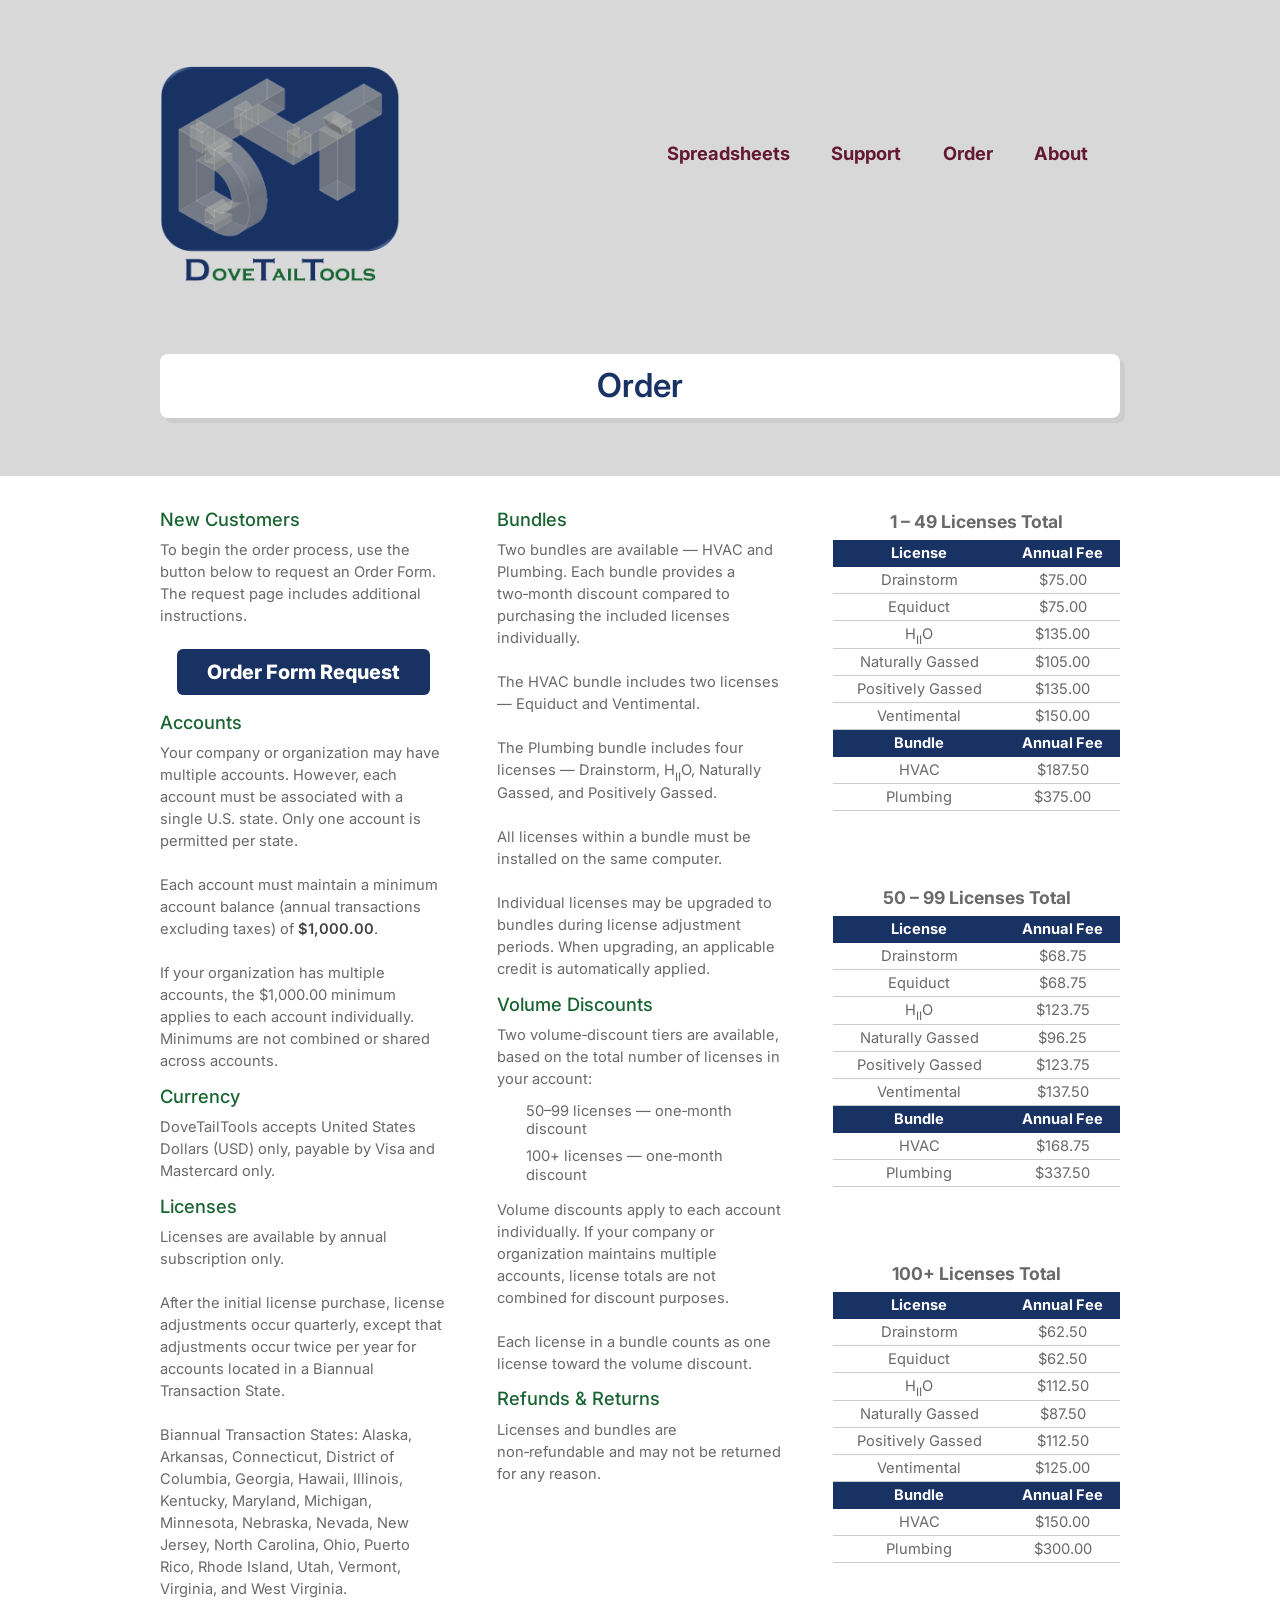
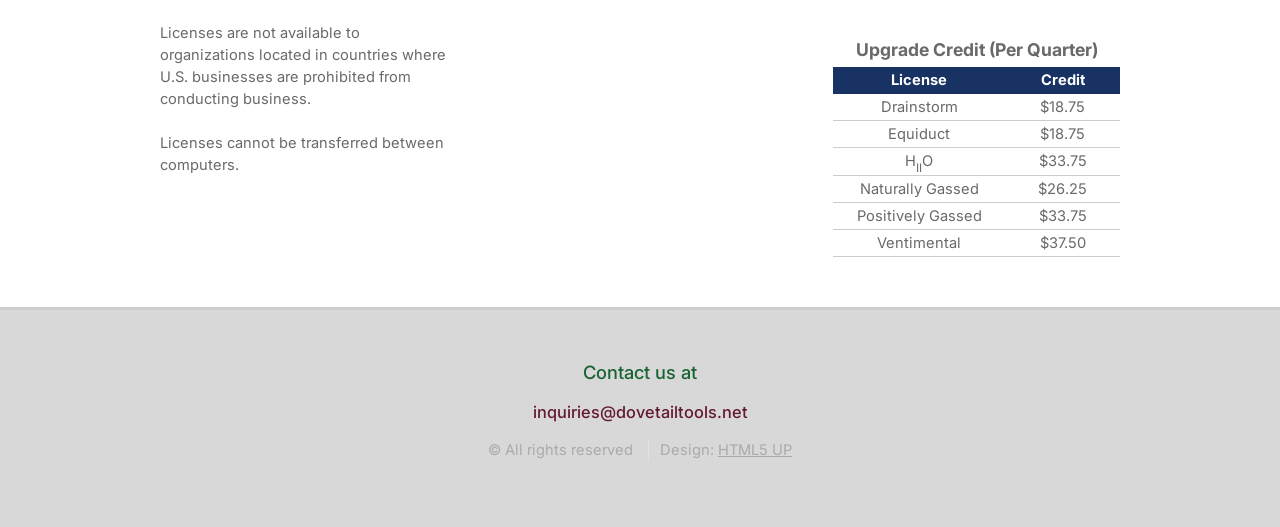
<file: order.html>
<!DOCTYPE HTML>
<!--
	Verti by HTML5 UP
	html5up.net | @ajlkn
	Free for personal and commercial use under the CCA 3.0 license (html5up.net/license)
-->
<html>
	<head>
		<title>DoveTailTools - Order</title>
		<link rel="icon" type="image/x-icon" href="images/DTTFavicon.jpg">
		<meta charset="utf-8" />
		<meta name="viewport" content="width=device-width, initial-scale=1, user-scalable=no" />
		<meta name="description" content="Information for ordering DoveTailsTools spreadsheets for building systems design professionals.">
		<meta name="robots" content="noindex, nofollow">
		<link rel="canonical" href="https://dovetailtools.net/order.html">
		<link rel="stylesheet" href="assets/css/main.css" />
	</head>
	<body class="is-preload homepage">
		<div id="page-wrapper">

			<!-- Header -->
				<div id="header-wrapper">
					<header id="header" class="container">

						<!-- Logo -->
							<div id="logo">
								<a href="index.html" class="image DTTWebLogo">
								<img src="images/DTTWebLogo.png" alt="" /></a>
							</div>

						<!-- Nav -->
							<nav id="nav">
								<ul>
									<li>
										<a>Spreadsheets</a>
										<ul>
											<li style="font-size: 1em; padding: 0 1em"
												<a>HVAC</a>
												<ul>
													<li><a href="equiduct.html">Equiduct</a></li>
													<li><a href="ventimental.html">Ventimental</a></li>
												</ul>
											</li>
											<li style="font-size: 1em; padding: 0 1em"
												<a>Plumbing</a>
												<ul>
													<li><a href="drainstorm.html">Drainstorm</a></li>
													<li><a href="hiio.html">H<sub>II</sub>O</a></li>
													<li><a href="naturallygassed.html">Naturally Gassed</a></li>
													<li><a href="positivelygassed.html">Positively Gassed</a></li>
												</ul>
											</li>
										</ul>
									</li>
									<li>
										<a href="#">Support</a>
										<ul>
											<li style="font-size: 1em; padding: 0 1em"><a href="faq.html">F.A.Q.</a></li>
											<li style="font-size: 1em; padding: 0 1em"><a href="installation.html">Installation</a></li>
										</ul>
									</li>
									<li>
										<a href="order.html">Order</a>
									</li>
									<li>
										<a href="about.html">About</a>
										<ul>
											<li style="font-size: 1em; padding: 0 1em"
												<a href="history.html">History</a></li>
												<ul>
													<li><a href="#"></a></li>
												</ul>
											</li>
										</ul>
									</li>
								</ul>
							</nav>
					</header>
				</div>

			<!-- Banner -->
				<div id="banner-wrapper">
					<div id="banner" class="box container">
						<div class="row">
							<div class="col-12">
								<h1 class="dtt-blue banner-title" style="text-align:center;">
									Order
								</h1>
							</div>
						</div>
					</div>
				</div>

<!-- Main -->
<div id="main-wrapper">
    <div class="container">
        <div class="row gtr-200">

            <!-- Column Left -->
            <div class="col-4 col-12-medium">
                <section class="last">

                    <h3 class="dtt-green dtt-green-top">New Customers</h3>
                    <p class="indent-1">
                        To begin the order process, use the button below to request an Order Form. The request page includes additional instructions.
                    </p>

					<!-- Order Form Request Button -->
					<div style="text-align:center; margin-top:20px; margin-bottom:25px;">
						<a href="request.html" class="button primary">Order Form Request</a>
					</div>

                    <h3 class="dtt-green">Accounts</h3>
                    <p class="indent-1">
                        Your company or organization may have multiple accounts. However, each account must be associated with a single U.S. state. Only one account is permitted per state.
                    </p>
                    <p class="indent-1">
                        Each account must maintain a minimum account balance (annual transactions excluding taxes) of <strong>$1,000.00</strong>.
                    </p>
                    <p class="indent-1">
                        If your organization has multiple accounts, the $1,000.00 minimum applies to each account individually. Minimums are not combined or shared across accounts.
                    </p>

                    <h3 class="dtt-green">Currency</h3>
                    <p class="indent-1">
                        DoveTailTools accepts United States Dollars (USD) only, payable by Visa and Mastercard only.
                    </p>

                    <h3 class="dtt-green">Licenses</h3>
                    <p class="indent-1">
                        Licenses are available by annual subscription only.
                    </p>
                    <p class="indent-1">
                        After the initial license purchase, license adjustments occur quarterly, except that adjustments occur twice per year for accounts located in a Biannual Transaction State.
                    </p>
                    <p class="indent-1">
                        Biannual Transaction States: Alaska, Arkansas, Connecticut, District of Columbia, Georgia, Hawaii, Illinois, Kentucky, Maryland, Michigan, Minnesota, Nebraska, Nevada,
                        New Jersey, North Carolina, Ohio, Puerto Rico, Rhode Island, Utah, Vermont, Virginia, and West Virginia.
                    </p>
                    <p class="indent-1">
                        Licenses are not available to organizations located in countries where U.S. businesses are prohibited from conducting business.
                    </p>
                    <p class="indent-1">
                        Licenses cannot be transferred between computers.
                    </p>

                </section>
            </div>

            <!-- Column Middle -->
            <div class="col-4 col-12-medium">
                <section class="last">

                    <h3 class="dtt-green dtt-green-top">Bundles</h3>
                    <p class="indent-1">
                        Two bundles are available — HVAC and Plumbing. Each bundle provides a two‑month discount compared to purchasing the included licenses individually.
                    </p>
                    <p class="indent-1">
                        The HVAC bundle includes two licenses — Equiduct and Ventimental.
                    </p>
                    <p class="indent-1">
                        The Plumbing bundle includes four licenses — Drainstorm, H<sub>II</sub>O, Naturally Gassed, and Positively Gassed.
                    </p>
                    <p class="indent-1">
                        All licenses within a bundle must be installed on the same computer.
                    </p>
                    <p class="indent-1">
                        Individual licenses may be upgraded to bundles during license adjustment periods. When upgrading, an applicable credit is automatically applied.
                    </p>

                    <h3 class="dtt-green">Volume Discounts</h3>
                    <p class="indent-1">
                        Two volume‑discount tiers are available, based on the total number of licenses in your account:
                    </p>

					<div class="volume-lines">
						<p>50–99 licenses — one‑month discount</p>
						<p>100+ licenses — one‑month discount</p>
					</div>

                    <p class="indent-1">
                        Volume discounts apply to each account individually. If your company or organization maintains multiple accounts, license totals are not combined for discount purposes.
                    </p>
                    <p class="indent-1">
                        Each license in a bundle counts as one license toward the volume discount.
                    </p>

                    <h3 class="dtt-green">Refunds & Returns</h3>
                    <p class="indent-1">
                        Licenses and bundles are non‑refundable and may not be returned for any reason.
                    </p>

                </section>
            </div>

            <!-- Column Right (Pricing Tables) -->
            <div class="col-4 col-12-medium">
                <div id="sidebar">

                    <h3 class="dtt-green dtt-green-top"></h3>

                    <!-- Pricing Table 1 -->
                    <section>
                        <table class="pricing-table">
                            <caption>1 – 49 Licenses Total</caption>
                            <thead>
                                <tr>
                                    <th class="col-license">License</th>
                                    <th class="col-fee">Annual Fee</th>
                                </tr>
                            </thead>
                            <tbody>
                                <tr><td>Drainstorm</td><td>$75.00</td></tr>
                                <tr><td>Equiduct</td><td>$75.00</td></tr>
                                <tr><td>H<sub>II</sub>O</td><td>$135.00</td></tr>
                                <tr><td>Naturally Gassed</td><td>$105.00</td></tr>
                                <tr><td>Positively Gassed</td><td>$135.00</td></tr>
                                <tr><td>Ventimental</td><td>$150.00</td></tr>
                            </tbody>
                            <thead>
                                <tr>
                                    <th class="col-license">Bundle</th>
                                    <th class="col-fee">Annual Fee</th>
                                </tr>
                            </thead>
                            <tbody>
                                <tr><td>HVAC</td><td>$187.50</td></tr>
                                <tr><td>Plumbing</td><td>$375.00</td></tr>
                            </tbody>
                        </table>
                    </section>

                    <!-- Pricing Table 2 -->
                    <section>
                        <table class="pricing-table">
                            <caption>50 – 99 Licenses Total</caption>
                            <thead>
                                <tr>
                                    <th class="col-license">License</th>
                                    <th class="col-fee">Annual Fee</th>
                                </tr>
                            </thead>
                            <tbody>
                                <tr><td>Drainstorm</td><td>$68.75</td></tr>
                                <tr><td>Equiduct</td><td>$68.75</td></tr>
                                <tr><td>H<sub>II</sub>O</td><td>$123.75</td></tr>
                                <tr><td>Naturally Gassed</td><td>$96.25</td></tr>
                                <tr><td>Positively Gassed</td><td>$123.75</td></tr>
                                <tr><td>Ventimental</td><td>$137.50</td></tr>
                            </tbody>
                            <thead>
                                <tr>
                                    <th class="col-license">Bundle</th>
                                    <th class="col-fee">Annual Fee</th>
                                </tr>
                            </thead>
                            <tbody>
                                <tr><td>HVAC</td><td>$168.75</td></tr>
                                <tr><td>Plumbing</td><td>$337.50</td></tr>
                            </tbody>
                        </table>
                    </section>

                    <!-- Pricing Table 3 -->
                    <section>
                        <table class="pricing-table">
                            <caption>100+ Licenses Total</caption>
                            <thead>
                                <tr>
                                    <th class="col-license">License</th>
                                    <th class="col-fee">Annual Fee</th>
                                </tr>
                            </thead>
                            <tbody>
                                <tr><td>Drainstorm</td><td>$62.50</td></tr>
                                <tr><td>Equiduct</td><td>$62.50</td></tr>
                                <tr><td>H<sub>II</sub>O</td><td>$112.50</td></tr>
                                <tr><td>Naturally Gassed</td><td>$87.50</td></tr>
                                <tr><td>Positively Gassed</td><td>$112.50</td></tr>
                                <tr><td>Ventimental</td><td>$125.00</td></tr>
                            </tbody>
                            <thead>
                                <tr>
                                    <th class="col-license">Bundle</th>
                                    <th class="col-fee">Annual Fee</th>
                                </tr>
                            </thead>
                            <tbody>
                                <tr><td>HVAC</td><td>$150.00</td></tr>
                                <tr><td>Plumbing</td><td>$300.00</td></tr>
                            </tbody>
                        </table>
                    </section>

                    <!-- Pricing Table 4 -->
                    <section>
                        <table class="pricing-table">
                            <caption>Upgrade Credit (Per Quarter)</caption>
                            <thead>
                                <tr>
                                    <th class="col-license">License</th>
                                    <th class="col-fee">Credit</th>
                                </tr>
                            </thead>
                            <tbody>
                                <tr><td>Drainstorm</td><td>$18.75</td></tr>
                                <tr><td>Equiduct</td><td>$18.75</td></tr>
                                <tr><td>H<sub>II</sub>O</td><td>$33.75</td></tr>
                                <tr><td>Naturally Gassed</td><td>$26.25</td></tr>
                                <tr><td>Positively Gassed</td><td>$33.75</td></tr>
                                <tr><td>Ventimental</td><td>$37.50</td></tr>
                            </tbody>
                        </table>
                    </section>

                </div>
            </div>

        </div>
    </div>
</div>

            <!-- Footer -->
                <div id="footer-wrapper">
                    <footer id="footer" class="container">
                        <div class="row">
                            <div class="col-12">
                                <div id="copyright">

                                    <h3 class="dtt-green">Contact us at</h3>
                                    <h3 class="dtt-red">inquiries@dovetailtools.net</h3>

                                    <ul class="menu">
                                        <li>&copy; All rights reserved</li>
                                        <li>Design: <a href="http://html5up.net">HTML5 UP</a></li>
                                    </ul>

                                </div>
                            </div>
                        </div>
                    </footer>
                </div>

			</div>

		<!-- Scripts -->

			<script src="assets/js/jquery.min.js"></script>
			<script src="assets/js/jquery.dropotron.min.js"></script>
			<script src="assets/js/browser.min.js"></script>
			<script src="assets/js/breakpoints.min.js"></script>
			<script src="assets/js/util.js"></script>
			<script src="assets/js/main.js"></script>

	</body>
</html>
</file>
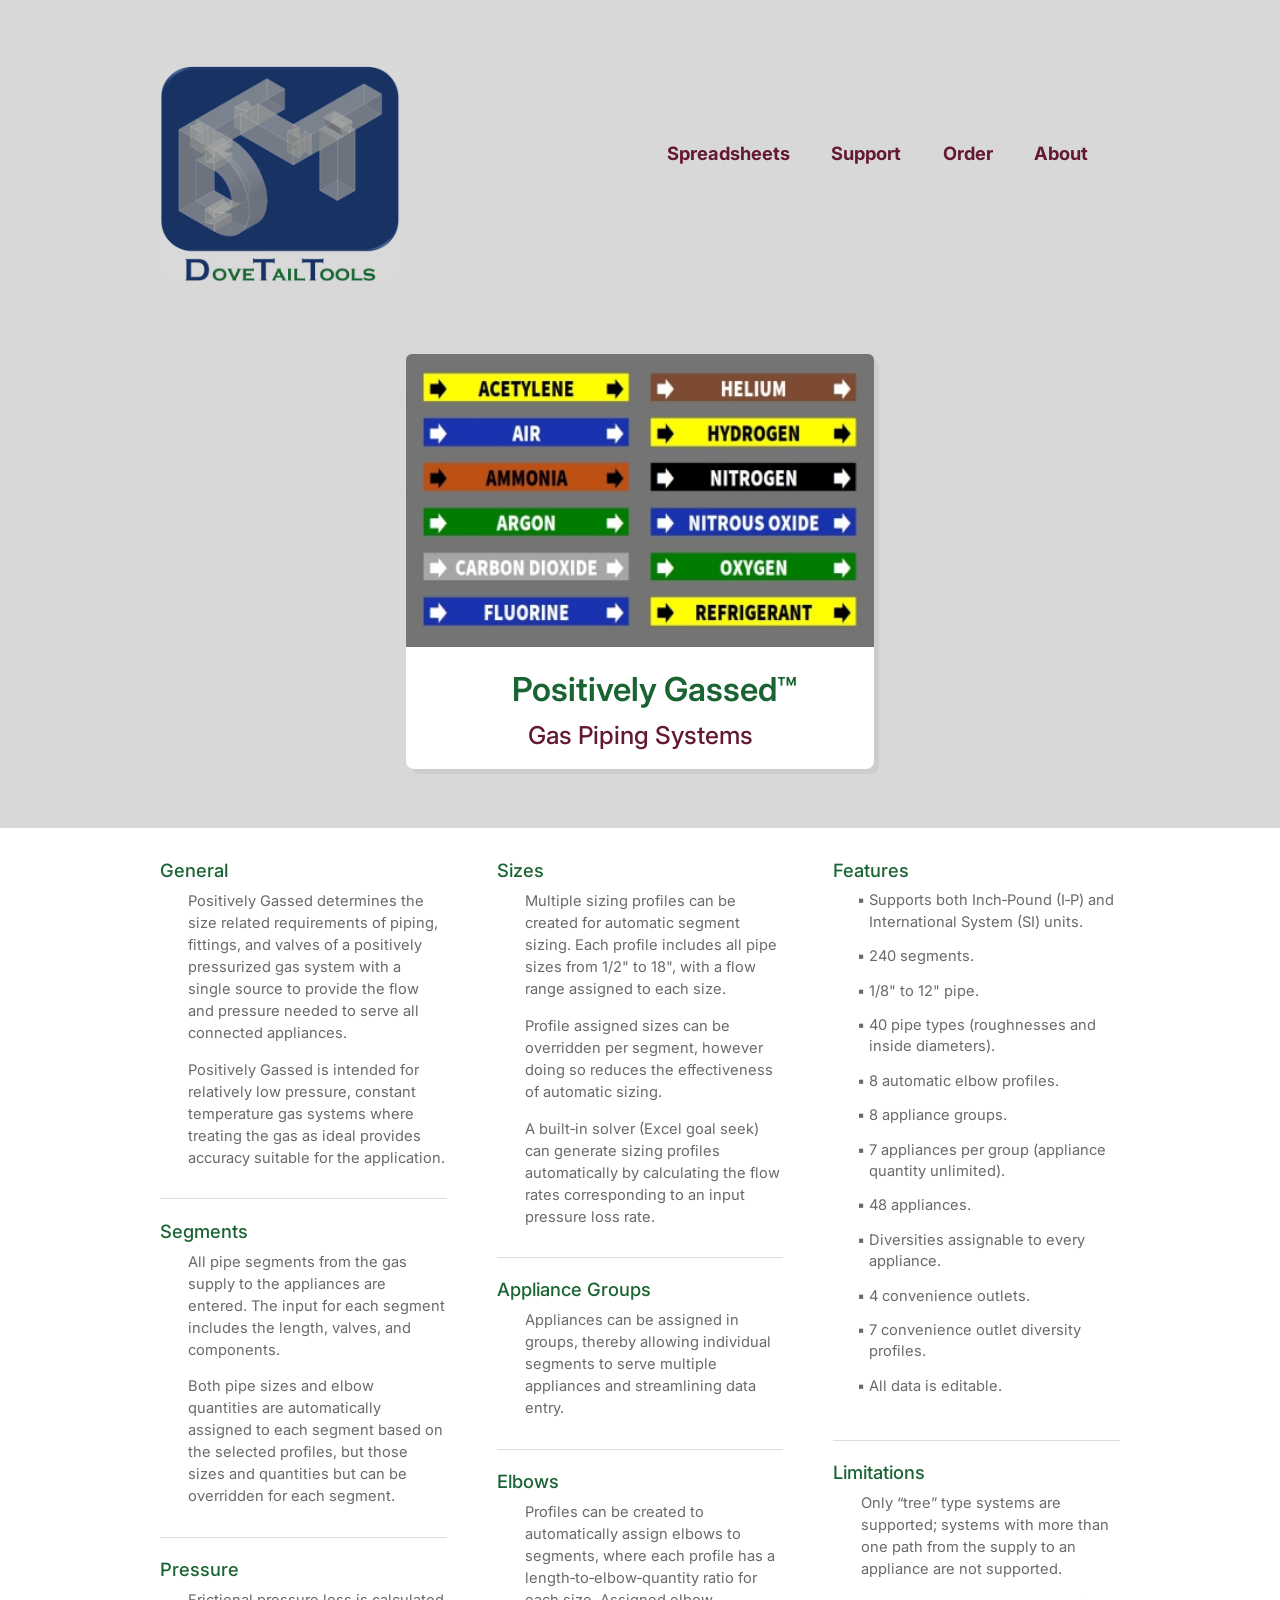
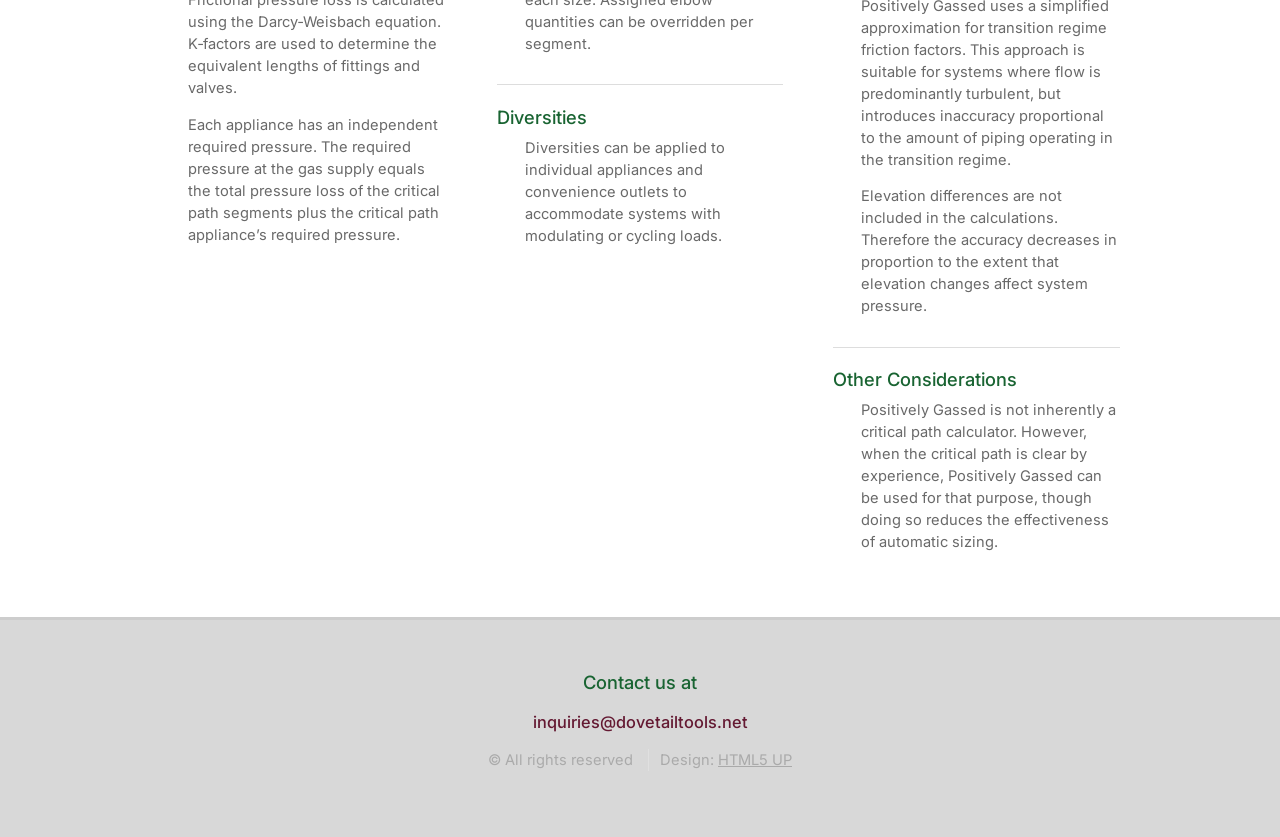
<file: positivelygassed.html>
<!DOCTYPE HTML>
<!--
	Verti by HTML5 UP
	html5up.net | @ajlkn
	Free for personal and commercial use under the CCA 3.0 license (html5up.net/license)
-->
<html>
	<head>
		<title>DoveTailTools - Positively Gassed</title>
		<link rel="icon" type="image/x-icon" href="images/DTTFavicon.jpg">
		<meta charset="utf-8" />
		<meta name="viewport" content="width=device-width, initial-scale=1, user-scalable=no" />
		<meta name="description" content="Positively Gassed™ is a spreadsheet for selecting pipe sizes for pressurized gas piping systems for buildings.">
		<meta name="robots" content="noindex, nofollow">
		<link rel="canonical" href="https://dovetailtools.net/positivelygassed.html">
		<link rel="stylesheet" href="assets/css/main.css" />
	</head>
	<body class="is-preload homepage">
		<div id="page-wrapper">

			<!-- Header -->
				<div id="header-wrapper">
					<header id="header" class="container">

						<!-- Logo -->
							<div id="logo">
								<a href="index.html" class="image DTTWebLogo">
								<img src="images/DTTWebLogo.png" alt="" /></a>
							</div>

						<!-- Nav -->
							<nav id="nav">
								<ul>
									<li>
										<a>Spreadsheets</a>
										<ul>
											<li style="font-size: 1em; padding: 0 1em"
												<a>HVAC</a>
												<ul>
													<li><a href="equiduct.html">Equiduct</a></li>
													<li><a href="ventimental.html">Ventimental</a></li>
												</ul>
											</li>
											<li style="font-size: 1em; padding: 0 1em"
												<a>Plumbing</a>
												<ul>
													<li><a href="drainstorm.html">Drainstorm</a></li>
													<li><a href="hiio.html">H<sub>II</sub>O</a></li>
													<li><a href="naturallygassed.html">Naturally Gassed</a></li>
													<li><a href="positivelygassed.html">Positively Gassed</a></li>
												</ul>
											</li>
										</ul>
									</li>
									<li>
										<a href="#">Support</a>
										<ul>
											<li style="font-size: 1em; padding: 0 1em"><a href="faq.html">F.A.Q.</a></li>
											<li style="font-size: 1em; padding: 0 1em"><a href="installation.html">Installation</a></li>
										</ul>
									</li>
									<li>
										<a href="order.html">Order</a>
									</li>
									<li>
										<a href="about.html">About</a>
										<ul>
											<li style="font-size: 1em; padding: 0 1em"
												<a href="history.html">History</a></li>
												<ul>
													<li><a href="#"></a></li>
												</ul>
											</li>
										</ul>
									</li>
								</ul>
							</nav>
					</header>
				</div>

			<!-- Features -->
				<div id="features-wrapper">
					<div class="container">
						<div class="row">
							<div class="col-3 col-12-medium">
							</div>
							<div class="col-6 col-12-medium">

								<!-- Box -->
									<section class="box feature">
										<a href="Positivelygassed.html" class="image featured"><img src="images/positivelygassed.jpg" alt="" /></a>
										<div class="inner">
											<header>
												<center><dtth1><b><span class="dtt-green">&nbsp&nbsp&nbsp&nbspPositively Gassed&#8482</span></b></dtth1></center>
												<center><dtth4><b><span class="dtt-red">Gas Piping Systems</span></b></dtth4></center>
											</header>
										</div>
									</section>

							</div>
							<div class="col-3 col-12-medium">
							</div>
						</div>
					</div>
				</div>

            <!-- Main -->
            <div id="main-wrapper">
                <div class="container">
                    <div class="row gtr-200">

                        <!-- Column Left -->
                        <div class="col-4 col-12-medium">
                            <section class="last">

                                <h3 class="dtt-green dtt-green-top">General</h3>
                                <p class="dtt-body">
                                    Positively Gassed determines the size related requirements of piping, fittings, and valves of a positively pressurized gas system with a single source to provide the flow and pressure needed to serve all connected appliances.
                                </p>
                                <p class="dtt-body">
                                    Positively Gassed is intended for relatively low pressure, constant temperature gas systems where treating the gas as ideal provides accuracy suitable for the application.
                                </p>

                                <hr class="dtt-divider">

                                <h3 class="dtt-green">Segments</h3>
                                <p class="dtt-body">
                                    All pipe segments from the gas supply to the appliances are entered. The input for each segment includes the length, valves, and components.
                                </p>
                                <p class="dtt-body">
                                    Both pipe sizes and elbow quantities are automatically assigned to each segment based on the selected profiles, but those sizes and quantities but can be overridden for each segment.
                                </p>

                                <hr class="dtt-divider">

                                <h3 class="dtt-green">Pressure</h3>
                                <p class="dtt-body">
                                    Frictional pressure loss is calculated using the Darcy‑Weisbach equation. K‑factors are used to determine the equivalent lengths of fittings and valves.
                                </p>
                                <p class="dtt-body">
                                    Each appliance has an independent required pressure. The required pressure at the gas supply equals the total pressure loss of the critical path segments plus the critical path appliance’s required pressure.
                                </p>

                            </section>
                        </div>

                        <!-- Column Middle -->
                        <div class="col-4 col-12-medium">
                            <section class="last">

                                <h3 class="dtt-green dtt-green-top">Sizes</h3>
                                <p class="dtt-body">
                                    Multiple sizing profiles can be created for automatic segment sizing. Each profile includes all pipe sizes from 1/2" to 18", with a flow range assigned to each size.
                                </p>
                                <p class="dtt-body">
                                    Profile assigned sizes can be overridden per segment, however doing so reduces the effectiveness of automatic sizing.
                                </p>
                                <p class="dtt-body">
                                    A built‑in solver (Excel goal seek) can generate sizing profiles automatically by calculating the flow rates corresponding to an input pressure loss rate.
                                </p>

                                <hr class="dtt-divider">

                                <h3 class="dtt-green">Appliance Groups</h3>
                                <p class="dtt-body">
                                    Appliances can be assigned in groups, thereby allowing individual segments to serve multiple appliances and streamlining data entry.
                                </p>

                                <hr class="dtt-divider">

                                <h3 class="dtt-green">Elbows</h3>
                                <p class="dtt-body">
                                    Profiles can be created to automatically assign elbows to segments, where each profile has a length‑to‑elbow‑quantity ratio for each size. Assigned elbow quantities can be overridden per segment.
                                </p>

                                <hr class="dtt-divider">

                                <h3 class="dtt-green">Diversities</h3>
                                <p class="dtt-body">
                                    Diversities can be applied to individual appliances and convenience outlets to accommodate systems with modulating or cycling loads.
                                </p>

                            </section>
                        </div>

                        <!-- Column Right -->
                        <div class="col-4 col-12-medium">
                            <section class="last">

                                <h3 class="dtt-green dtt-green-top">Features</h3>

                                <p class="dtt-bullet">Supports both Inch‑Pound (I‑P) and International System (SI) units.</p>
                                <p class="dtt-bullet">240 segments.</p>
                                <p class="dtt-bullet">1/8" to 12" pipe.</p>
                                <p class="dtt-bullet">40 pipe types (roughnesses and inside diameters).</p>
                                <p class="dtt-bullet">8 automatic elbow profiles.</p>
                                <p class="dtt-bullet">8 appliance groups.</p>
                                <p class="dtt-bullet">7 appliances per group (appliance quantity unlimited).</p>
                                <p class="dtt-bullet">48 appliances.</p>
                                <p class="dtt-bullet">Diversities assignable to every appliance.</p>
                                <p class="dtt-bullet">4 convenience outlets.</p>
                                <p class="dtt-bullet">7 convenience outlet diversity profiles.</p>
                                <p class="dtt-bullet">All data is editable.</p>

                                <hr class="dtt-divider">

                                <h3 class="dtt-green">Limitations</h3>
                                <p class="dtt-body">
                                    Only “tree” type systems are supported; systems with more than one path from the supply to an appliance are not supported.
                                </p>
                                <p class="dtt-body">
                                    Positively Gassed uses a simplified approximation for transition regime friction factors. This approach is suitable for systems where flow is predominantly turbulent, but introduces inaccuracy proportional to the amount of piping operating in the transition regime.
                                </p>
                                <p class="dtt-body">
                                    Elevation differences are not included in the calculations. Therefore the accuracy decreases in proportion to the extent that elevation changes affect system pressure.
                                </p>

                                <hr class="dtt-divider">

                                <h3 class="dtt-green">Other Considerations</h3>
                                <p class="dtt-body">
                                    Positively Gassed is not inherently a critical path calculator. However, when the critical path is clear by experience, Positively Gassed can be used for that purpose, though doing so reduces the effectiveness of automatic sizing.
                                </p>

                            </section>
                        </div>

                    </div>
                </div>
            </div>

            <!-- Footer -->
                <div id="footer-wrapper">
                    <footer id="footer" class="container">
                        <div class="row">
                            <div class="col-12">
                                <div id="copyright">

                                    <h3 class="dtt-green">Contact us at</h3>
                                    <h3 class="dtt-red">inquiries@dovetailtools.net</h3>

                                    <ul class="menu">
                                        <li>&copy; All rights reserved</li>
                                        <li>Design: <a href="http://html5up.net">HTML5 UP</a></li>
                                    </ul>

                                </div>
                            </div>
                        </div>
                    </footer>
                </div>

			</div>

		<!-- Scripts -->

			<script src="assets/js/jquery.min.js"></script>
			<script src="assets/js/jquery.dropotron.min.js"></script>
			<script src="assets/js/browser.min.js"></script>
			<script src="assets/js/breakpoints.min.js"></script>
			<script src="assets/js/util.js"></script>
			<script src="assets/js/main.js"></script>

	</body>
</html>
</file>
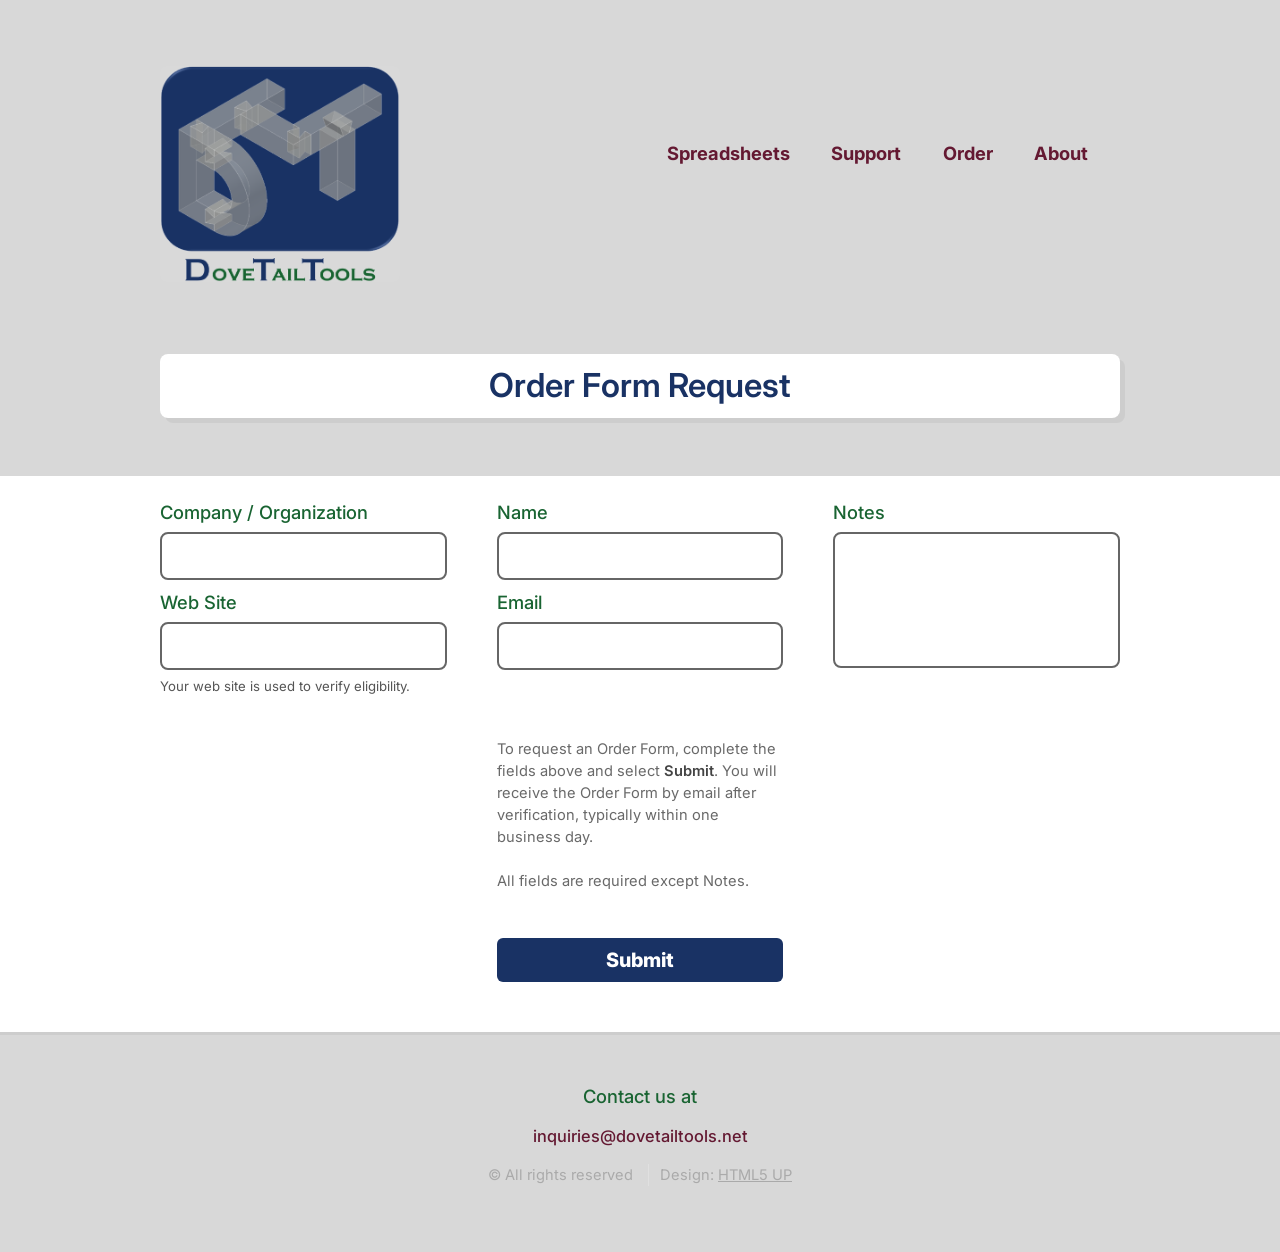
<file: request.html>
<!DOCTYPE HTML>
<!--
	Verti by HTML5 UP
	html5up.net | @ajlkn
	Free for personal and commercial use under the CCA 3.0 license (html5up.net/license)
-->
<html>
	<head>
		<title>DoveTailTools - Order</title>
		<link rel="icon" type="image/x-icon" href="images/DTTFavicon.jpg">
		<meta charset="utf-8" />
		<meta name="viewport" content="width=device-width, initial-scale=1, user-scalable=no" />
		<meta name="description" content="Information for ordering DoveTailsTools spreadsheets for building systems design professionals.">
		<meta name="robots" content="noindex, nofollow">
		<link rel="canonical" href="https://dovetailtools.net/order.html">
		<link rel="stylesheet" href="assets/css/main.css" />
		<style>
			/* Restore normal spacing for green headers on this page */
			#main-wrapper form h3.dtt-green {
				margin-top: 0.6em !important;   /* tune to taste */
			}
		</style>
		<style>
			#main-wrapper form .row:first-of-type {
				position: relative;
				z-index: 10;

			/* Remove autofill background color */
			input:-webkit-autofill,
			input:-webkit-autofill:hover,
			input:-webkit-autofill:focus,
			textarea:-webkit-autofill,
			textarea:-webkit-autofill:hover,
			textarea:-webkit-autofill:focus {
				-webkit-box-shadow: 0 0 0px 1000px white inset;
			box-shadow: 0 0 0px 1000px white inset;
				-webkit-text-fill-color: #000;
			}

			/* Firefox */
			input:-moz-autofill,
			textarea:-moz-autofill {
				box-shadow: 0 0 0px 1000px white inset;
				-moz-text-fill-color: #000;
			}
		</style>
	</head>
	<body class="is-preload homepage">
		<div id="page-wrapper">

			<!-- Header -->
				<div id="header-wrapper">
					<header id="header" class="container">

						<!-- Logo -->
							<div id="logo">
								<a href="index.html" class="image DTTWebLogo">
								<img src="images/DTTWebLogo.png" alt="" /></a>
							</div>

						<!-- Nav -->
							<nav id="nav">
								<ul>
									<li>
										<a>Spreadsheets</a>
										<ul>
											<li style="font-size: 1em; padding: 0 1em"
												<a>HVAC</a>
												<ul>
													<li><a href="equiduct.html">Equiduct</a></li>
													<li><a href="ventimental.html">Ventimental</a></li>
												</ul>
											</li>
											<li style="font-size: 1em; padding: 0 1em"
												<a>Plumbing</a>
												<ul>
													<li><a href="drainstorm.html">Drainstorm</a></li>
													<li><a href="hiio.html">H<sub>II</sub>O</a></li>
													<li><a href="naturallygassed.html">Naturally Gassed</a></li>
													<li><a href="positivelygassed.html">Positively Gassed</a></li>
												</ul>
											</li>
										</ul>
									</li>
									<li>
										<a href="#">Support</a>
										<ul>
											<li style="font-size: 1em; padding: 0 1em"><a href="faq.html">F.A.Q.</a></li>
											<li style="font-size: 1em; padding: 0 1em"><a href="installation.html">Installation</a></li>
										</ul>
									</li>
									<li>
										<a href="order.html">Order</a>
									</li>
									<li>
										<a href="about.html">About</a>
										<ul>
											<li style="font-size: 1em; padding: 0 1em"
												<a href="history.html">History</a></li>
												<ul>
													<li><a href="#"></a></li>
												</ul>
											</li>
										</ul>
									</li>
								</ul>
							</nav>
					</header>
				</div>

			<!-- Banner -->
				<div id="banner-wrapper">
					<div id="banner" class="box container">
						<div class="row">
							<div class="col-12">
								<h1 class="dtt-blue banner-title" style="text-align:center;">
									Order Form Request
								</h1>
							</div>
						</div>
					</div>
				</div>

<!-- Main: Section 1 -->
<div id="main-wrapper">
    <div class="container">

		<div id="request-form-wrapper">

		<form action="https://api.staticforms.xyz/submit" method="POST">

		<!-- StaticForms access key -->
		<input type="hidden" name="accessKey" value="sf_2861a6g42kfnagn9kcc0na4e">

		<input type="hidden" name="email" value="requests@dovetailtools.net">

		<!-- Redirect after success -->
		<input type="hidden" name="redirectTo" value="https://dovetailtools.pages.dev/success.html">

            <!-- FIRST ROW: Company/Org, Name+Email, Notes -->
            <div class="row gtr-200">

                <!-- Column 1 -->
                <div class="col-4 col-12-medium">
                    <section class="last">

                        <h3 class="dtt-green indent-1 dtt-green-top">Company / Organization</h3>
                        <input type="text" name="Company / Organization" class="text indent-1" required>

                        <h3 class="dtt-green indent-1" style="margin-top:18px;">Web Site</h3>
                        <input type="text" name="Web Site" class="text indent-1" required>

                        <p class="indent-1" style="font-size:0.9em; margin-top:5px; color:#555; text-align:left;">
                            Your web site is used to verify eligibility.
                        </p>

                    </section>
                </div>

                <!-- Column 2 -->
                <div class="col-4 col-12-medium">
                    <section class="last">

                        <h3 class="dtt-green indent-1 dtt-green-top">Name</h3>
                        <input type="text" name="Name" class="text indent-1" required autocomplete="name">

                        <h3 class="dtt-green indent-1" style="margin-top:18px;">Email</h3>
                        <input type="email" name="Email" class="text indent-1" required autocomplete="email">

                    </section>
                </div>

                <!-- Column 3 -->
                <div class="col-4 col-12-medium">
                    <section class="last">

                        <h3 class="dtt-green indent-1 dtt-green-top">Notes</h3>
                        <textarea name="Notes" maxlength="1000" class="text indent-1"
                                  style="resize:none; height:136px; line-height:1.25;"></textarea>

                    </section>
                </div>

            </div>

            <!-- SECOND ROW: Explanatory text centered -->
            <div class="row gtr-200">

                <!-- Empty Column 1 -->
                <div class="col-4 col-12-medium"></div>

                <!-- Column 2: Explanatory Text -->
                <div class="col-4 col-12-medium">
                    <section class="last">

                        <p class="indent-1" style="margin-top:35px;">
                            To request an Order Form, complete the fields above and select <strong>Submit</strong>.
                            You will receive the Order Form by email after verification, typically within one
                            business day.
                        </p>

                        <p class="indent-1" style="margin-top:20px; text-align:left;">
                            All fields are required except Notes.
                        </p>

                    </section>
                </div>

                <!-- Empty Column 3 -->
                <div class="col-4 col-12-medium"></div>

            </div>

            <!-- Submit Button Row -->
            <div class="row gtr-200">
                <div class="col-4 col-12-medium"></div>

                <div class="col-4 col-12-medium" style="text-align:center; margin-top:40px;">
                    <input type="submit" value="Submit" class="button primary">
                </div>

                <div class="col-4 col-12-medium"></div>
            </div>

        </form>

		</div> <!-- end of request-form-wrapper -->

	<div id="request-success" style="display:none; padding: 1em 0;">
		<h3 class="dtt-green indent-1">Thank you — your request has been received.</h3>
		<p class="indent-1" style="font-size:1.05em; color:#333;">
			We’ll review your information and get back to you shortly.
		</p>
	</div>


    </div>
</div>

            <!-- Footer -->
                <div id="footer-wrapper">
                    <footer id="footer" class="container">
                        <div class="row">
                            <div class="col-12">
                                <div id="copyright">

                                    <h3 class="dtt-green">Contact us at</h3>
                                    <h3 class="dtt-red">inquiries@dovetailtools.net</h3>

                                    <ul class="menu">
                                        <li>&copy; All rights reserved</li>
                                        <li>Design: <a href="http://html5up.net">HTML5 UP</a></li>
                                    </ul>

                                </div>
                            </div>
                        </div>
                    </footer>
                </div>

			</div>

		<!-- Scripts -->

			<script src="assets/js/jquery.min.js"></script>
			<script src="assets/js/jquery.dropotron.min.js"></script>
			<script src="assets/js/browser.min.js"></script>
			<script src="assets/js/breakpoints.min.js"></script>
			<script src="assets/js/util.js"></script>
			<script src="assets/js/main.js"></script>

	</body>
</html>
</file>
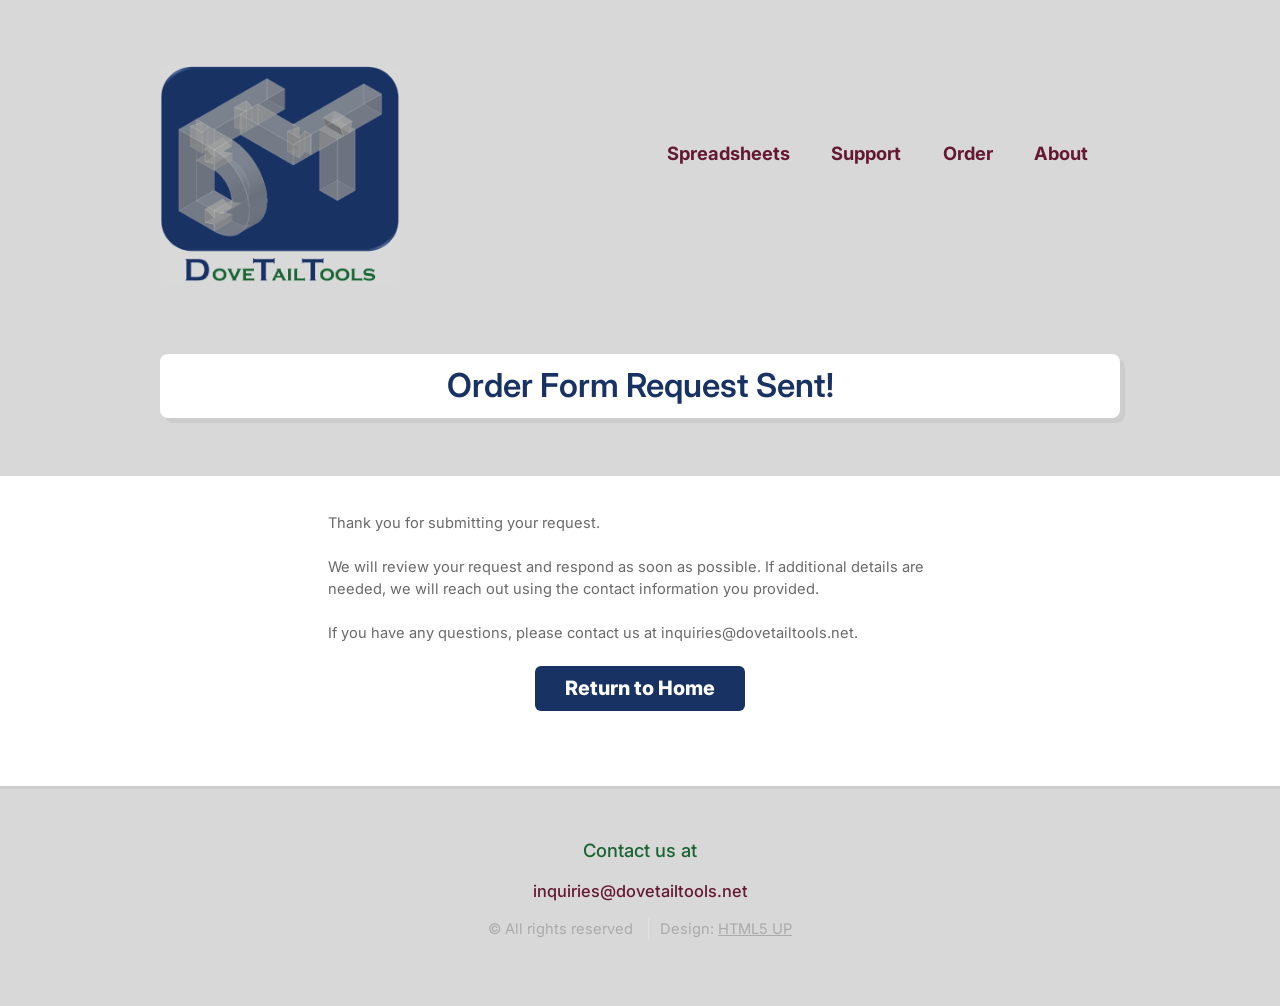
<file: success.html>
<!DOCTYPE HTML>
<!--
	Verti by HTML5 UP
	html5up.net | @ajlkn
	Free for personal and commercial use under the CCA 3.0 license (html5up.net/license)
-->
<html>
	<head>
		<title>DoveTailTools - Success</title>
		<link rel="icon" type="image/x-icon" href="images/DTTFavicon.jpg">
		<meta charset="utf-8" />
		<meta name="viewport" content="width=device-width, initial-scale=1, user-scalable=no" />
		<meta name="description" content="Learn about DoveTailTools, our mission, and the engineering principles behind our HVAC, plumbing, gas, and stormwater design spreadsheets.">
		<meta name="robots" content="noindex, nofollow">
		<link rel="canonical" href="https://dovetailtools.net/about.html">
		<link rel="stylesheet" href="assets/css/main.css" />
	</head>
	<body class="is-preload homepage">
		<div id="page-wrapper">

			<!-- Header -->
				<div id="header-wrapper">
					<header id="header" class="container">

						<!-- Logo -->
							<div id="logo">
								<a href="index.html" class="image DTTWebLogo">
								<img src="images/DTTWebLogo.png" alt="" /></a>
							</div>

                        <!-- Nav -->
                            <nav id="nav">
                                <ul>
                                    <li>
                                        <a>Spreadsheets</a>
                                        <ul>
                                            <li style="font-size: 1em; padding: 0 1em">
                                                <a>HVAC</a>
                                                <ul>
                                                    <li><a href="equiduct.html">Equiduct</a></li>
                                                    <li><a href="ventimental.html">Ventimental</a></li>
                                                </ul>
                                            </li>
                                            <li style="font-size: 1em; padding: 0 1em">
                                                <a>Plumbing</a>
                                                <ul>
                                                    <li><a href="drainstorm.html">Drainstorm</a></li>
                                                    <li><a href="hiio.html">H<sub>II</sub>O</a></li>
                                                    <li><a href="naturallygassed.html">Naturally Gassed</a></li>
                                                    <li><a href="positivelygassed.html">Positively Gassed</a></li>
                                                </ul>
                                            </li>
                                        </ul>
                                    </li>

                                    <li>
                                        <a href="#">Support</a>
                                        <ul>
                                            <li style="font-size: 1em; padding: 0 1em"><a href="faq.html">F.A.Q.</a></li>
                                            <li style="font-size: 1em; padding: 0 1em"><a href="installation.html">Installation</a></li>
                                        </ul>
                                    </li>

                                    <li>
                                        <a href="order.html">Order</a>
                                    </li>

                                    <li>
                                        <a href="about.html">About</a>
                                        <ul>
                                            <li style="font-size: 1em; padding: 0 1em"><a href="history.html">History</a></li>
                                        </ul>
                                    </li>
                                </ul>
                            </nav>

                    </header>
                </div>

			<!-- Banner -->
				<div id="banner-wrapper">
					<div id="banner" class="box container">
						<div class="row">
							<div class="col-12">
								<h1 class="dtt-blue banner-title" style="text-align:center;">
									Order Form Request Sent!
								</h1>
							</div>
						</div>
					</div>
				</div>

            <!-- Main -->
            <div id="main-wrapper">
                <div class="container">
                    <div class="row gtr-200">

                        <div class="col-2 col-12-medium"></div>

                        <div class="col-8 col-12-medium">
                            <section class="last">

                                <p class="indent-1 indent-1-top">
                                    Thank you for submitting your request.
                                </p>

                                <p class="indent-1">
                                    We will review your request and respond as soon as possible. If additional details are needed,
                                    we will reach out using the contact information you provided.
                                </p>

                                <p class="indent-1">
                                    If you have any questions, please contact us at inquiries@dovetailtools.net.
                                </p>

                                <div style="text-align:center; margin-top:20px; margin-bottom:25px;">
                                    <a href="index.html" class="button primary">Return to Home</a>
                                </div>

                            </section>
                        </div>

                        <div class="col-2 col-12-medium"></div>

                    </div>
                </div>
            </div>

            <!-- Footer -->
                <div id="footer-wrapper">
                    <footer id="footer" class="container">
                        <div class="row">
                            <div class="col-12">
                                <div id="copyright">

                                    <h3 class="dtt-green">Contact us at</h3>
                                    <h3 class="dtt-red">inquiries@dovetailtools.net</h3>

                                    <ul class="menu">
                                        <li>&copy; All rights reserved</li>
                                        <li>Design: <a href="http://html5up.net">HTML5 UP</a></li>
                                    </ul>

                                </div>
                            </div>
                        </div>
                    </footer>
                </div>

			</div>

		<!-- Scripts -->

			<script src="assets/js/jquery.min.js"></script>
			<script src="assets/js/jquery.dropotron.min.js"></script>
			<script src="assets/js/browser.min.js"></script>
			<script src="assets/js/breakpoints.min.js"></script>
			<script src="assets/js/util.js"></script>
			<script src="assets/js/main.js"></script>

	</body>
</html>
</file>
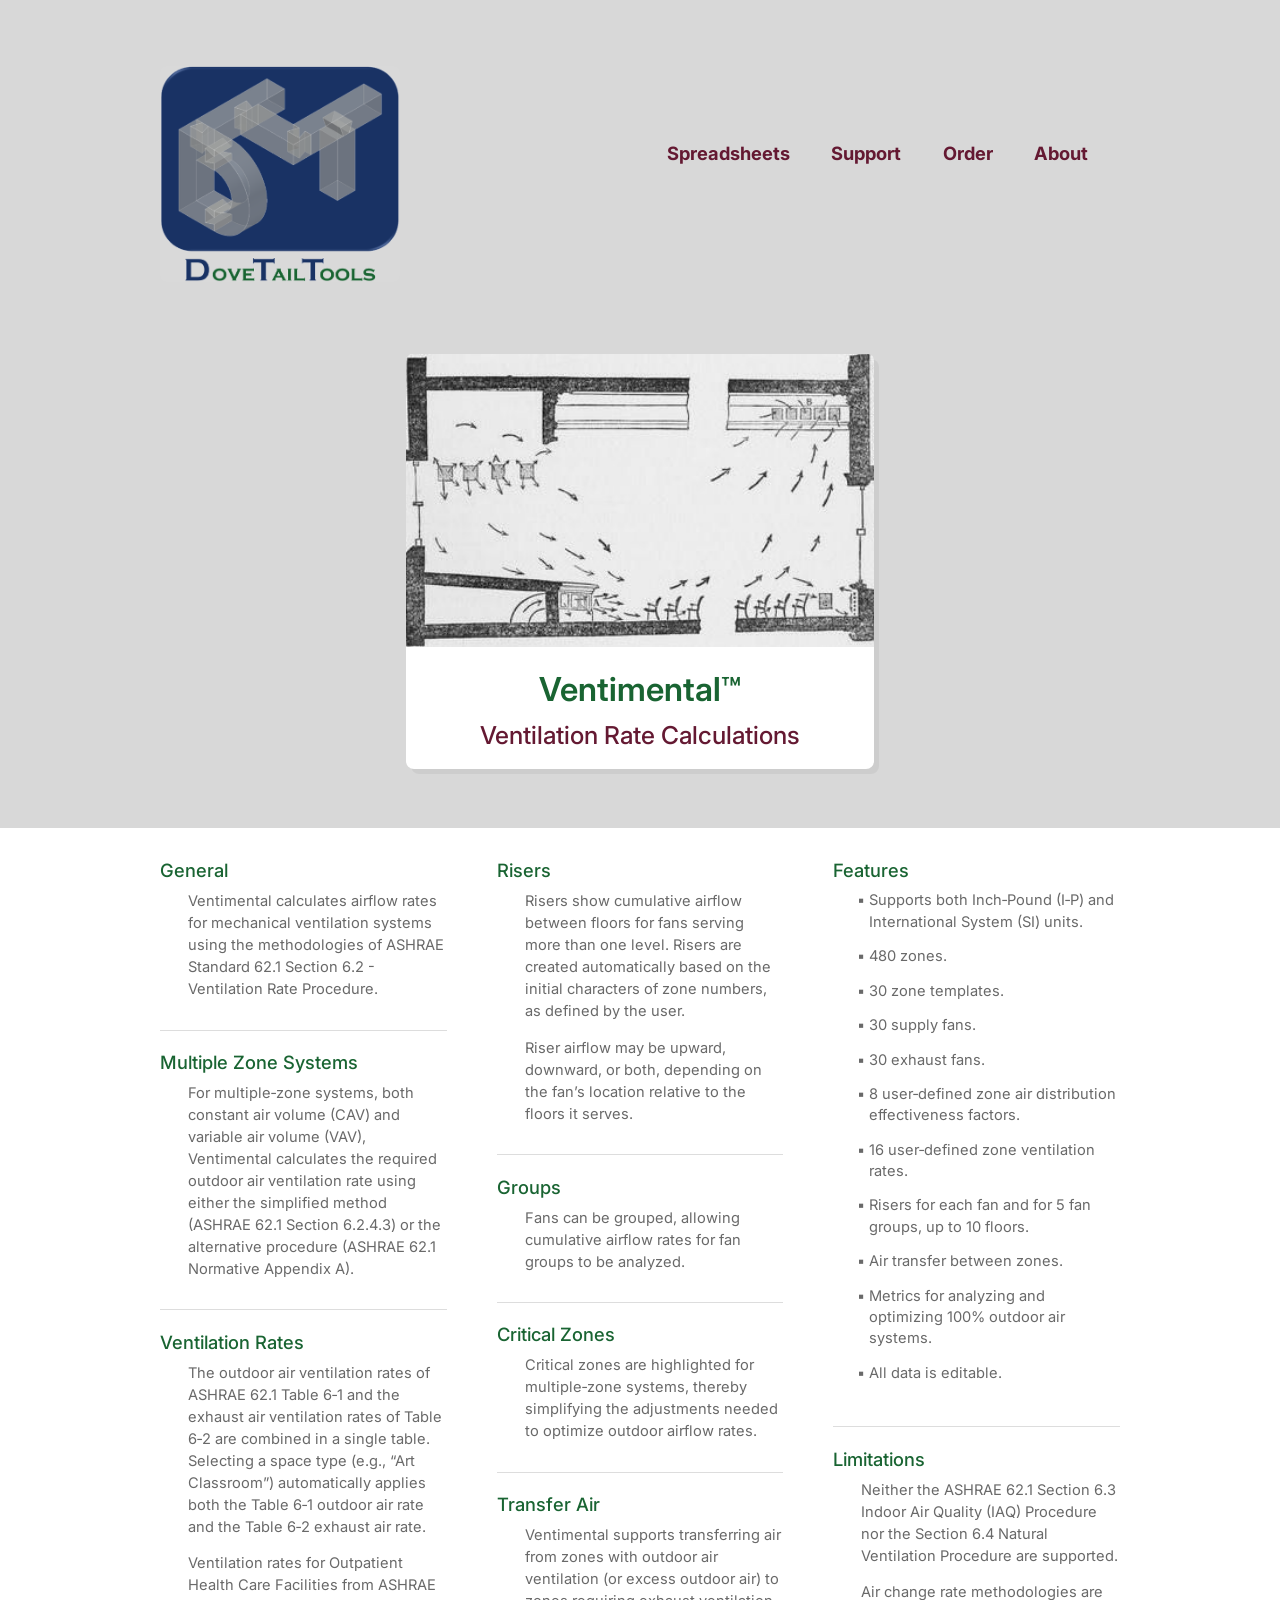
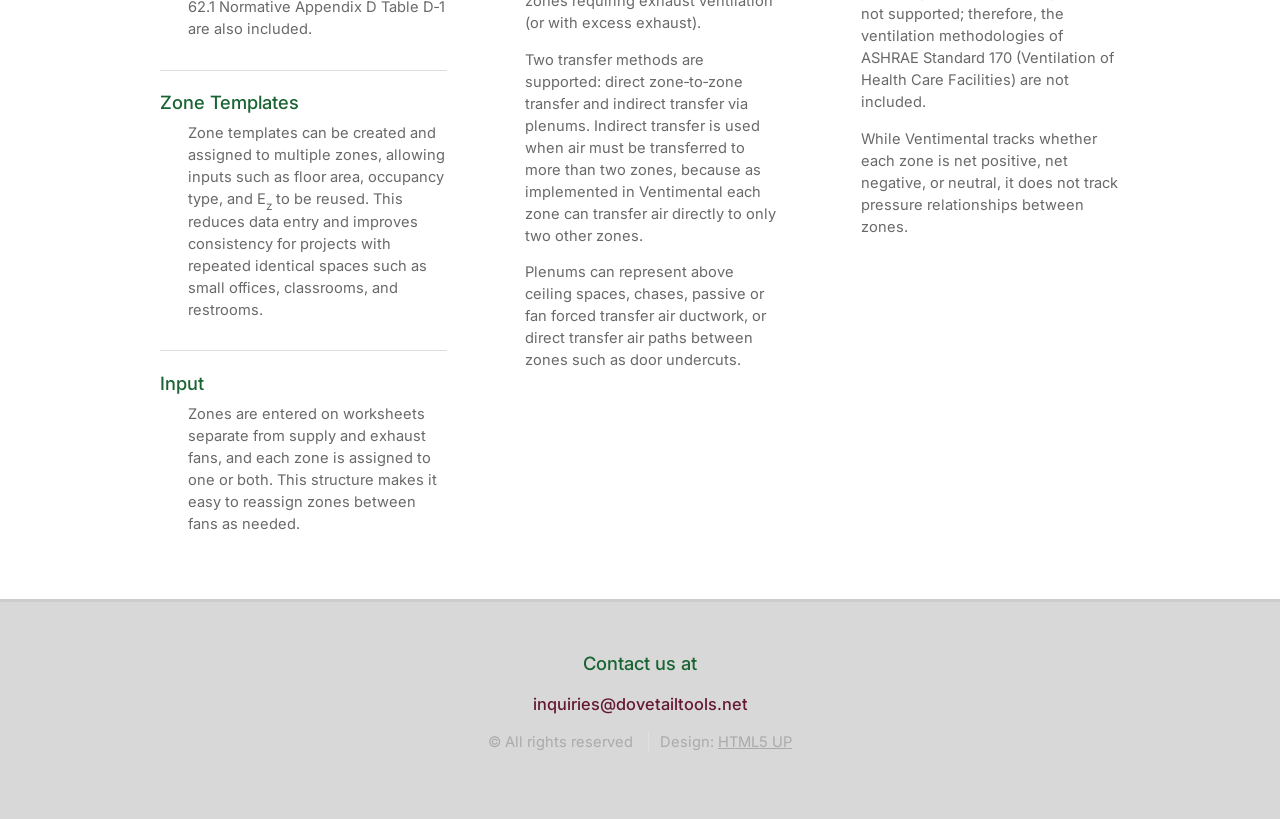
<file: ventimental.html>
<!DOCTYPE HTML>
<!--
	Verti by HTML5 UP
	html5up.net | @ajlkn
	Free for personal and commercial use under the CCA 3.0 license (html5up.net/license)
-->
<html>
	<head>
		<title>DoveTailTools - Ventimental</title>
		<link rel="icon" type="image/x-icon" href="images/DTTFavicon.jpg">
		<meta charset="utf-8" />
		<meta name="viewport" content="width=device-width, initial-scale=1, user-scalable=no" />
		<meta name="description" content="Ventimental™ is a spreadsheet that calculates airflow rates for general ventilation systems for buildings per the ASHRAE 62.1 prescriptive methodology.
		<meta name="robots" content="noindex, nofollow">
		<link rel="canonical" href="https://dovetailtools.net/ventimental.html">
		<link rel="stylesheet" href="assets/css/main.css" />
	</head>
	<body class="is-preload homepage">
		<div id="page-wrapper">

			<!-- Header -->
				<div id="header-wrapper">
					<header id="header" class="container">

						<!-- Logo -->
							<div id="logo">
								<a href="index.html" class="image DTTWebLogo">
								<img src="images/DTTWebLogo.png" alt="" /></a>
							</div>

						<!-- Nav -->
							<nav id="nav">
								<ul>
									<li>
										<a>Spreadsheets</a>
										<ul>
											<li style="font-size: 1em; padding: 0 1em"
												<a>HVAC</a>
												<ul>
													<li><a href="equiduct.html">Equiduct</a></li>
													<li><a href="ventimental.html">Ventimental</a></li>
												</ul>
											</li>
											<li style="font-size: 1em; padding: 0 1em"
												<a>Plumbing</a>
												<ul>
													<li><a href="drainstorm.html">Drainstorm</a></li>
													<li><a href="hiio.html">H<sub>II</sub>O</a></li>
													<li><a href="naturallygassed.html">Naturally Gassed</a></li>
													<li><a href="positivelygassed.html">Positively Gassed</a></li>
												</ul>
											</li>
										</ul>
									</li>
									<li>
										<a href="#">Support</a>
										<ul>
											<li style="font-size: 1em; padding: 0 1em"><a href="faq.html">F.A.Q.</a></li>
											<li style="font-size: 1em; padding: 0 1em"><a href="installation.html">Installation</a></li>
										</ul>
									</li>
									<li>
										<a href="order.html">Order</a>
									</li>
									<li>
										<a href="about.html">About</a>
										<ul>
											<li style="font-size: 1em; padding: 0 1em"
												<a href="history.html">History</a></li>
												<ul>
													<li><a href="#"></a></li>
												</ul>
											</li>
										</ul>
									</li>
								</ul>
							</nav>
					</header>
				</div>

			<!-- Features -->
				<div id="features-wrapper">
					<div class="container">
						<div class="row">
							<div class="col-3 col-12-medium">
							</div>
							<div class="col-6 col-12-medium">

								<!-- Box -->
									<section class="box feature">
										<a href="ventimental.html" class="image featured"><img src="images/ventimental.jpg" alt="" /></a>
										<div class="inner">
											<header>
												<center><dtth1><b><span class="dtt-green">Ventimental&#8482</span></b></dtth1></center>
												<center><dtth4><b><span class="dtt-red">Ventilation Rate Calculations</span></b></dtth4></center>
											</header>
										</div>
									</section>

							</div>
							<div class="col-3 col-12-medium">
							</div>
						</div>
					</div>
				</div>

            <!-- Main -->
            <div id="main-wrapper">
                <div class="container">
                    <div class="row gtr-200">

                        <!-- Column Left -->
                        <div class="col-4 col-12-medium">
                            <section class="last">

                                <h3 class="dtt-green dtt-green-top">General</h3>
                                <p class="dtt-body">
                                    Ventimental calculates airflow rates for mechanical ventilation systems using the methodologies of ASHRAE Standard 62.1 Section 6.2 - Ventilation Rate Procedure.
                                </p>

                                <hr class="dtt-divider">

                                <h3 class="dtt-green">Multiple Zone Systems</h3>
                                <p class="dtt-body">
                                    For multiple‑zone systems, both constant air volume (CAV) and variable air volume (VAV), Ventimental calculates the required outdoor air ventilation rate using either the simplified method (ASHRAE 62.1 Section 6.2.4.3) or the alternative procedure (ASHRAE 62.1 Normative Appendix A).
                                </p>

                                <hr class="dtt-divider">

                                <h3 class="dtt-green">Ventilation Rates</h3>
                                <p class="dtt-body">
                                    The outdoor air ventilation rates of ASHRAE 62.1 Table 6‑1 and the exhaust air ventilation rates of Table 6‑2 are combined in a single table. Selecting a space type (e.g., “Art Classroom”) automatically applies both the Table 6‑1 outdoor air rate and the Table 6‑2 exhaust air rate.
                                </p>
                                <p class="dtt-body">
                                    Ventilation rates for Outpatient Health Care Facilities from ASHRAE 62.1 Normative Appendix D Table D‑1 are also included.
                                </p>

                                <hr class="dtt-divider">

                                <h3 class="dtt-green">Zone Templates</h3>
                                <p class="dtt-body">
                                    Zone templates can be created and assigned to multiple zones, allowing inputs such as floor area, occupancy type, and E<sub>z</sub> to be reused. This reduces data entry and improves consistency for projects with repeated identical spaces such as small offices, classrooms, and restrooms.
                                </p>

                                <hr class="dtt-divider">

                                <h3 class="dtt-green">Input</h3>
                                <p class="dtt-body">
                                    Zones are entered on worksheets separate from supply and exhaust fans, and each zone is assigned to one or both. This structure makes it easy to reassign zones between fans as needed.
                                </p>

                            </section>
                        </div>

                        <!-- Column Middle -->
                        <div class="col-4 col-12-medium">
                            <section class="last">

                                <h3 class="dtt-green dtt-green-top">Risers</h3>
                                <p class="dtt-body">
                                    Risers show cumulative airflow between floors for fans serving more than one level. Risers are created automatically based on the initial characters of zone numbers, as defined by the user.
                                </p>
                                <p class="dtt-body">
                                    Riser airflow may be upward, downward, or both, depending on the fan’s location relative to the floors it serves.
                                </p>

                                <hr class="dtt-divider">

                                <h3 class="dtt-green">Groups</h3>
                                <p class="dtt-body">
                                    Fans can be grouped, allowing cumulative airflow rates for fan groups to be analyzed.
                                </p>

                                <hr class="dtt-divider">

                                <h3 class="dtt-green">Critical Zones</h3>
                                <p class="dtt-body">
                                    Critical zones are highlighted for multiple‑zone systems, thereby simplifying the adjustments needed to optimize outdoor airflow rates.
                                </p>

                                <hr class="dtt-divider">

                                <h3 class="dtt-green">Transfer Air</h3>
                                <p class="dtt-body">
                                    Ventimental supports transferring air from zones with outdoor air ventilation (or excess outdoor air) to zones requiring exhaust ventilation (or with excess exhaust).
                                </p>
                                <p class="dtt-body">
                                    Two transfer methods are supported: direct zone‑to‑zone transfer and indirect transfer via plenums. Indirect transfer is used when air must be transferred to more than two zones, because as implemented in Ventimental each zone can transfer air directly to only two other zones.
                                </p>
                                <p class="dtt-body">
                                    Plenums can represent above ceiling spaces, chases, passive or fan forced transfer air ductwork, or direct transfer air paths between zones such as door undercuts.
                                </p>

                            </section>
                        </div>

                        <!-- Column Right -->
                        <div class="col-4 col-12-medium">
                            <section class="last">

                                <h3 class="dtt-green dtt-green-top">Features</h3>

                                <p class="dtt-bullet">Supports both Inch‑Pound (I‑P) and International System (SI) units.</p>
                                <p class="dtt-bullet">480 zones.</p>
                                <p class="dtt-bullet">30 zone templates.</p>
                                <p class="dtt-bullet">30 supply fans.</p>
                                <p class="dtt-bullet">30 exhaust fans.</p>
                                <p class="dtt-bullet">8 user‑defined zone air distribution effectiveness factors.</p>
                                <p class="dtt-bullet">16 user‑defined zone ventilation rates.</p>
                                <p class="dtt-bullet">Risers for each fan and for 5 fan groups, up to 10 floors.</p>
                                <p class="dtt-bullet">Air transfer between zones.</p>
                                <p class="dtt-bullet">Metrics for analyzing and optimizing 100% outdoor air systems.</p>
                                <p class="dtt-bullet">All data is editable.</p>

                                <hr class="dtt-divider">

                                <h3 class="dtt-green">Limitations</h3>
                                <p class="dtt-body">
                                    Neither the ASHRAE 62.1 Section 6.3 Indoor Air Quality (IAQ) Procedure nor the Section 6.4 Natural Ventilation Procedure are supported.
                                </p>
                                <p class="dtt-body">
                                    Air change rate methodologies are not supported; therefore, the ventilation methodologies of ASHRAE Standard 170 (Ventilation of Health Care Facilities) are not included.
                                </p>
                                <p class="dtt-body">
                                    While Ventimental tracks whether each zone is net positive, net negative, or neutral, it does not track pressure relationships between zones.
                                </p>

                            </section>
                        </div>

                    </div>
                </div>
            </div>

            <!-- Footer -->
                <div id="footer-wrapper">
                    <footer id="footer" class="container">
                        <div class="row">
                            <div class="col-12">
                                <div id="copyright">

                                    <h3 class="dtt-green">Contact us at</h3>
                                    <h3 class="dtt-red">inquiries@dovetailtools.net</h3>

                                    <ul class="menu">
                                        <li>&copy; All rights reserved</li>
                                        <li>Design: <a href="http://html5up.net">HTML5 UP</a></li>
                                    </ul>

                                </div>
                            </div>
                        </div>
                    </footer>
                </div>

			</div>

		<!-- Scripts -->

			<script src="assets/js/jquery.min.js"></script>
			<script src="assets/js/jquery.dropotron.min.js"></script>
			<script src="assets/js/browser.min.js"></script>
			<script src="assets/js/breakpoints.min.js"></script>
			<script src="assets/js/util.js"></script>
			<script src="assets/js/main.js"></script>

	</body>
</html>
</file>
<file: assets/css/main.css>
@import url("fontawesome-all.min.css");
@import url("https://fonts.googleapis.com/css?family=Oleo+Script:400|Open+Sans:300,300italic,600,600italic,800");
@import url('https://fonts.googleapis.com/css2?family=Inter:wght@300;400;500&display=swap');

/*
	Verti by HTML5 UP
	html5up.net | @ajlkn
	Free for personal and commercial use under the CCA 3.0 license (html5up.net/license)
*/

html, body, div, span, applet, object,
iframe, h1, h2, h3, h4, h5, h6, p, blockquote,
pre, a, abbr, acronym, address, big, cite,
code, del, dfn, em, img, ins, kbd, q, s, samp,
small, strike, strong, sub, sup, tt, var, b,
u, i, center, dl, dt, dd, ol, ul, li, fieldset,
form, label, legend, table, caption, tbody,
tfoot, thead, tr, th, td, article, aside,
canvas, details, embed, figure, figcaption,
footer, header, hgroup, menu, nav, output, ruby,
section, summary, time, mark, audio, video {
	margin: 0;
	padding: 0;
	border: 0;
	font-size: 100%;
	font: inherit;
	vertical-align: baseline;}

article, aside, details, figcaption, figure,
footer, header, hgroup, menu, nav, section {
	display: block;}

body {
	line-height: 1;
}

ol, ul {
	list-style: none;
}

blockquote, q {
	quotes: none;
}

	blockquote:before, blockquote:after, q:before, q:after {
		content: '';
		content: none;
	}

table {
	border-collapse: collapse;
	border-spacing: 0;
}

body {
	-webkit-text-size-adjust: none;
}

mark {
	background-color: transparent;
	color: inherit;
}

input::-moz-focus-inner {
	border: 0;
	padding: 0;
}

input, select, textarea {
	-moz-appearance: none;
	-webkit-appearance: none;
	-ms-appearance: none;
	appearance: none;
}

/* Basic */

	@-ms-viewport {
		width: device-width;
	}

	html {
		box-sizing: border-box;
	}

	*, *:before, *:after {
		box-sizing: inherit;
	}

	body {
		background-color: #d8d8d8;
		background-position: top left, top left;
		background-repeat: repeat-x, repeat;
		background-size: 100% 30em, auto;
		font-family: 'Inter', sans-serif;
		font-size: 13pt;
		color: #696969;
		font-weight: 400;
		line-height: 1.5em;
	}

		/* DoveTailTools brand colors */
			.dtt-blue { color: #193264 !important; }
			.dtt-green { color: #196432 !important; }
			.dtt-red { color: #641932 !important; }

			.banner-title {
				font-size: 2.25em !important;
				line-height: 1.25em !important;
				font-weight: 600 !important;
			}

			#banner h1.banner-title,
			#banner h2.banner-title {
				margin-top: 0 !important;
				margin-bottom: 0 !important;
			}


		body.is-preload *, body.is-preload *:before, body.is-preload *:after {
			-moz-animation: none !important;
			-webkit-animation: none !important;
			-ms-animation: none !important;
			animation: none !important;
			-moz-transition: none !important;
			-webkit-transition: none !important;
			-ms-transition: none !important;
			transition: none !important;
		}

	input, select, textarea {
		font-family: 'Inter', sans-serif;
		font-size: 13pt;
		color: #696969;
		font-weight: 300;
		line-height: 2.25em;
	}

	a {
		color: #0090c5;
		text-decoration: underline;
	}

		a:hover {
			text-decoration: none;
		}

	h1, h2, h3, h4, h5, h6 {
		color: #444;
		font-weight: 500;
		}

		h1 a, h2 a, h3 a, h4 a, h5 a, h6 a {
			color: inherit;
			text-decoration: none;
			outline: 0;
		}

	h1 {
		font-size: 2.25em;
		line-height: 1.75em;
		font-weight: 600;
	}

	h2 {
		font-size: 1.75em;
		margin: 0 0 1.25em 0;
		line-height: 1.25em;
		font-weight: 600;
	}

	h3 {
		font-size: 1.25em;
		margin: 0.5em 0 1em 0;
	}

	h4 {
		font-size: 1.0em !important;
		line-height: 1.25em !important;
		font-weight: 600 !important;
		margin: 0 0 0 0 !important;
	}

	dtth1 {
		font-size: 2.25em;
		line-height: 1.75em;
	}

	dtth4 {
		font-size: 1.5em;
		line-height: 1.5em;
	}

	dtttm {
		font-size: 0.75em;
	}

	b, strong {
		font-weight: 600;
		color: #444;
	}

	i, em {
		font-style: italic;
	}

	br.clear {
		clear: both;
	}

	sub {
		position: relative;
		top: 0.5em;
		font-size: 0.8em;
	}

	sup {
		position: relative;
		top: -0.5em;
		font-size: 0.8em;
	}

	hr {
		border: 0;
		border-top: solid 1px #eee;
	}

	blockquote {
		border-left: solid 0.5em #eee;
		padding: 1em 0 1em 2em;
		font-style: italic;
	}

	p, ul, ol, dl, table {
		margin-bottom: 1.5em;
	}

/* ========================= */
/* DoveTailTools Custom CSS  */
/* ========================= */

/* Sub‑heads */
.dtt-subhead {
    padding-left: 15px;
    margin-top: 0.6em !important;     /* consistent spacing above red subheads */
    margin-bottom: 0.3em !important;  /* consistent spacing below red subheads */
}

/* Standard paragraphs */
.dtt-body {
    padding-left: 28px;
    margin-top: 0.4em;
    margin-bottom: 1.0em !important;  /* buffer below body text for index.html grid */
}

/* Disable HTML5UP pseudo-bullets */
ul.dtt-list li:before,
ul.dtt-list-nested li:before {
    content: none !important;
}

/* Restore normal bullets */
ul.dtt-list,
ul.dtt-list-nested {
    list-style-type: disc !important;
    list-style-position: outside !important;
    text-indent: 0 !important;
}

/* Top‑level lists (Features) */
ul.dtt-list {
    margin-left: 0 !important;
    padding-left: 28px !important;
    margin-top: 0.4em;
}

/* Nested lists under paragraphs */
ul.dtt-list-nested {
    margin-left: 0 !important;
    padding-left: 48px !important;
    margin-top: 0.4em;
}

.dtt-bullet {
    padding-left: 36px;
    text-indent: 0;
    margin: 0;
    padding-bottom: 0.9em;
    line-height: 1.45;
}

.dtt-bullet-nested {
    padding-left: 60px;
    text-indent: 0;
    margin: 0;
    padding-bottom: 0.9em;
    line-height: 1.45;
}

/* Automatically insert the bullet glyph */
.dtt-bullet::before,
.dtt-bullet-nested::before {
    content: "▪";
    display: inline-block;
    width: 12px;
    margin-left: -12px;
}

/* Dividers */
.dtt-divider {
    border: none;
    border-top: 2px solid #ccc;
    margin: 1.6em 0;
}

/* Footnote-style paragraph */
.dtt-footnote {
    padding-left: 60px;
    text-indent: -12px;
    margin: 0;
    padding-bottom: 0.6em;
    line-height: 1.45;
    font-size: 0.95em;
}

/* Subtle full-width section dividers on index page */
.dtt-section-divider {
    border-bottom: 2px solid #ddd;
    margin: 0 0 0 0;   /* tuned to match your vertical rhythm */
}

/* ========================================= */
/* Tightened grid + equal-height rowblocks   */
/* ========================================= */

/* Override HTML5UP row spacing */
#main-wrapper .row {
    margin-top: 0.4em !important;
    margin-bottom: 0.4em !important;
}

/* Remove extra padding HTML5UP adds to columns */
#main-wrapper .col-4,
#main-wrapper .col-12-medium {
    padding-top: 0 !important;
    padding-bottom: 0 !important;
}

/* Remove inner padding that compresses grid height */
#main-wrapper .col-4 > * {
    padding-top: 0 !important;
    padding-bottom: 0 !important;
}

/* Make each column a flex container */
#main-wrapper .col-4 {
    display: flex !important;
    flex-direction: column !important;
}

/* Fixed height for 3×3 grid rowblocks */
#main-wrapper .dtt-rowblock {
    height: 17em !important;   /* adjust slightly if needed */
    overflow: hidden !important; /* prevents flexbox stretching */
    display: block !important;   /* disables flex behavior */
}

/* Override HTML5UP row spacing (gentle global tightening) */

/* Green section headers (… programs, … modeling programs, etc.) */
#main-wrapper h3.dtt-green {
    margin-top: -0.5em !important;     /* tighten space ABOVE */
    margin-bottom: 0.5em !important;  /* increase space BELOW */
}

/* Participatory line under section headers of index file*/
.dtt-participatory {
    color: #2f5f3f;              /* same green as .dtt-green */
    padding-left: 16px;          /* aligns with red subheads / body text */
    font-weight: 500;            /* matches your green headers’ visual strength */
    font-size: 1.15em;           /* slightly smaller than .dtt-green */
}

/* Red subheads inside rowblocks */
#main-wrapper h3.dtt-red.dtt-subhead {
    margin-top: 0.2em !important;     /* consistent spacing above */
    margin-bottom: 0.8em !important;  /* consistent spacing below */
}

#main-wrapper .dtt-rowblock-top {
    margin-top: 1.5em !important;   /* tune to taste */
}

/* Reduce top padding of the main content wrapper */
#main-wrapper {
    padding-top: 0.5em !important;   /* try 0.5em, then tune up/down */
}

/* Remove extra top margin on the main H2 */
#main-wrapper h2.dtt-green {
    margin-top: 0 !important;
}

/* Top-of-column green headers that need a gap above */
#main-wrapper h3.dtt-green-top {
    margin-top: 1em !important;  /* tune to match FAQ look */
}

/* Top-of-column body text that needs a gap above */
#main-wrapper p.indent-1-top {
    margin-top: 1.5em !important;  /* tune to match FAQ look */
}

/* Adjustable pinned height for FAQ banner + TOC + gaps */
:root {
    --faq-pinned-height: 150px; /* Adjust this manually as needed */
}

/* TOC columns */
.faq-toc-column {
    text-align: center;
}

.faq-toc-column ul {
    list-style: none;
    padding-left: 0;
    margin: 0;
}

.faq-toc-column li {
    margin-bottom: 0.4em;
}

.faq-toc-column a {
    color: #193264; /* .dtt-blue */
    text-decoration: none;
    font-size: 1.25em; /* matches green category headings */
    font-weight: 500;  /* visually matches .dtt-green */
}

.faq-toc-column a:hover {
    text-decoration: underline;
}

/* Divider line between categories */
.dtt-divider {
    border: none;
    border-bottom: 1px solid #ddd;
    margin: 2em 0;
}

/* Subcategory items inside dropdowns */
#nav .nav-subcategory {
    font-size: 1em;
    padding: 0 1em;
}

/* Add buffer above FAQ anchor targets */
.dtt-green {
    scroll-margin-top: 3em; /* adjust to taste: 2em–3em works well */
}

/* FAQ question headings (red) — sized between category and body text */
.dtt-red {
    font-size: 1.12em;
    font-weight: 500; /* optional: keeps it visually strong */
    margin-left: 0;   /* keeps alignment clean */
}

/* Netlify inline confirmation */
#request-success.netlify-success {
    display: block !important;
}

#request-form-wrapper.netlify-success {
    display: none !important;
}

/* ========================= */
/* End DoveTailTools Custom CSS  */
/* ========================= */

/* Container */

	.container {
		margin: 0 auto;
		max-width: 100%;
		width: 1400px;
	}

		@media screen and (max-width: 1680px) {

			.container {
				width: 1200px;
			}

		}

		@media screen and (max-width: 1280px) {

			.container {
				width: 960px;
			}

		}

		@media screen and (max-width: 980px) {

			.container {
				width: 90%;
			}

		}

		@media screen and (max-width: 736px) {

			.container {
				width: 100%;
			}

		}

/* Row */

	.row {
		display: flex;
		flex-wrap: wrap;
		box-sizing: border-box;
		align-items: stretch;
	}

		.row > * {
			box-sizing: border-box;
		}

		.row.gtr-uniform > * > :last-child {
			margin-bottom: 0;
		}

		.row.aln-left {
			justify-content: flex-start;
		}

		.row.aln-center {
			justify-content: center;
		}

		.row.aln-right {
			justify-content: flex-end;
		}

		.row.aln-top {
			align-items: flex-start;
		}

		.row.aln-middle {
			align-items: center;
		}

		.row.aln-bottom {
			align-items: flex-end;
		}

		.row > .imp {
			order: -1;
		}

		.row > .col-005 {
			width: 5%;
		}

		.row > .off-005 {
			margin-left: 5%;
		}

		.row > .col-1 {
			width: 8.33333%;
		}

		.row > .off-1 {
			margin-left: 8.33333%;
		}

		.row > .col-2 {
			width: 16.66667%;
		}

		.row > .off-2 {
			margin-left: 16.66667%;
		}

		.row > .col-3 {
			width: 25%;
		}

		.row > .off-3 {
			margin-left: 25%;
		}

		.row > .col-4 {
			width: 33.33333%;
		}

		.row > .off-4 {
			margin-left: 33.33333%;
		}

		.row > .col-5 {
			width: 41.66667%;
		}

		.row > .off-5 {
			margin-left: 41.66667%;
		}

		.row > .col-6 {
			width: 50%;
		}

		.row > .off-6 {
			margin-left: 50%;
		}

		.row > .col-7 {
			width: 58.33333%;
		}

		.row > .off-7 {
			margin-left: 58.33333%;
		}

		.row > .col-8 {
			width: 66.66667%;
		}

		.row > .off-8 {
			margin-left: 66.66667%;
		}

		.row > .col-9 {
			width: 75%;
		}

		.row > .off-9 {
			margin-left: 75%;
		}

		.row > .col-10 {
			width: 83.33333%;
		}

		.row > .off-10 {
			margin-left: 83.33333%;
		}

		.row > .col-11 {
			width: 91.66667%;
		}

		.row > .off-11 {
			margin-left: 91.66667%;
		}

		.row > .col-12 {
			width: 100%;
		}

		.row > .off-12 {
			margin-left: 100%;
		}

		.row.gtr-0 {
			margin-top: 0px;
			margin-left: 0px;
		}

			.row.gtr-0 > * {
				padding: 0px 0 0 0px;
			}

			.row.gtr-0.gtr-uniform {
				margin-top: 0px;
			}

				.row.gtr-0.gtr-uniform > * {
					padding-top: 0px;
				}

		.row.gtr-25 {
			margin-top: -10px;
			margin-left: -10px;
		}

			.row.gtr-25 > * {
				padding: 10px 0 0 10px;
			}

			.row.gtr-25.gtr-uniform {
				margin-top: -10px;
			}

				.row.gtr-25.gtr-uniform > * {
					padding-top: 10px;
				}

		.row.gtr-50 {
			margin-top: -20px;
			margin-left: -20px;
		}

			.row.gtr-50 > * {
				padding: 20px 0 0 20px;
			}

			.row.gtr-50.gtr-uniform {
				margin-top: -20px;
			}

				.row.gtr-50.gtr-uniform > * {
					padding-top: 20px;
				}

		.row {
			margin-top: -40px;
			margin-left: -40px;
		}

			.row > * {
				padding: 40px 0 0 40px;
			}

			.row.gtr-uniform {
				margin-top: -40px;
			}

				.row.gtr-uniform > * {
					padding-top: 40px;
				}

		.row.gtr-150 {
			margin-top: -60px;
			margin-left: -60px;
		}

			.row.gtr-150 > * {
				padding: 60px 0 0 60px;
			}

			.row.gtr-150.gtr-uniform {
				margin-top: -60px;
			}

				.row.gtr-150.gtr-uniform > * {
					padding-top: 60px;
				}

		.row.gtr-200 {
			margin-top: -80px;
			margin-left: -80px;
		}

			.row.gtr-200 > * {
				padding: 80px 0 0 80px;
			}

			.row.gtr-200.gtr-uniform {
				margin-top: -80px;
			}

				.row.gtr-200.gtr-uniform > * {
					padding-top: 80px;
				}

		@media screen and (max-width: 1680px) {

			.row {
				display: flex;
				flex-wrap: wrap;
				box-sizing: border-box;
				align-items: stretch;
			}

				.row > * {
					box-sizing: border-box;
				}

				.row.gtr-uniform > * > :last-child {
					margin-bottom: 0;
				}

				.row.aln-left {
					justify-content: flex-start;
				}

				.row.aln-center {
					justify-content: center;
				}

				.row.aln-right {
					justify-content: flex-end;
				}

				.row.aln-top {
					align-items: flex-start;
				}

				.row.aln-middle {
					align-items: center;
				}

				.row.aln-bottom {
					align-items: flex-end;
				}

				.row > .imp-xlarge {
					order: -1;
				}

				.row > .col-1-xlarge {
					width: 8.33333%;
				}

				.row > .off-1-xlarge {
					margin-left: 8.33333%;
				}

				.row > .col-2-xlarge {
					width: 16.66667%;
				}

				.row > .off-2-xlarge {
					margin-left: 16.66667%;
				}

				.row > .col-3-xlarge {
					width: 25%;
				}

				.row > .off-3-xlarge {
					margin-left: 25%;
				}

				.row > .col-4-xlarge {
					width: 33.33333%;
				}

				.row > .off-4-xlarge {
					margin-left: 33.33333%;
				}

				.row > .col-5-xlarge {
					width: 41.66667%;
				}

				.row > .off-5-xlarge {
					margin-left: 41.66667%;
				}

				.row > .col-6-xlarge {
					width: 50%;
				}

				.row > .off-6-xlarge {
					margin-left: 50%;
				}

				.row > .col-7-xlarge {
					width: 58.33333%;
				}

				.row > .off-7-xlarge {
					margin-left: 58.33333%;
				}

				.row > .col-8-xlarge {
					width: 66.66667%;
				}

				.row > .off-8-xlarge {
					margin-left: 66.66667%;
				}

				.row > .col-9-xlarge {
					width: 75%;
				}

				.row > .off-9-xlarge {
					margin-left: 75%;
				}

				.row > .col-10-xlarge {
					width: 83.33333%;
				}

				.row > .off-10-xlarge {
					margin-left: 83.33333%;
				}

				.row > .col-11-xlarge {
					width: 91.66667%;
				}

				.row > .off-11-xlarge {
					margin-left: 91.66667%;
				}

				.row > .col-12-xlarge {
					width: 100%;
				}

				.row > .off-12-xlarge {
					margin-left: 100%;
				}

				.row.gtr-0 {
					margin-top: 0px;
					margin-left: 0px;
				}

					.row.gtr-0 > * {
						padding: 0px 0 0 0px;
					}

					.row.gtr-0.gtr-uniform {
						margin-top: 0px;
					}

						.row.gtr-0.gtr-uniform > * {
							padding-top: 0px;
						}

				.row.gtr-25 {
					margin-top: -10px;
					margin-left: -10px;
				}

					.row.gtr-25 > * {
						padding: 10px 0 0 10px;
					}

					.row.gtr-25.gtr-uniform {
						margin-top: -10px;
					}

						.row.gtr-25.gtr-uniform > * {
							padding-top: 10px;
						}

				.row.gtr-50 {
					margin-top: -20px;
					margin-left: -20px;
				}

					.row.gtr-50 > * {
						padding: 20px 0 0 20px;
					}

					.row.gtr-50.gtr-uniform {
						margin-top: -20px;
					}

						.row.gtr-50.gtr-uniform > * {
							padding-top: 20px;
						}

				.row {
					margin-top: -40px;
					margin-left: -40px;
				}

					.row > * {
						padding: 40px 0 0 40px;
					}

					.row.gtr-uniform {
						margin-top: -40px;
					}

						.row.gtr-uniform > * {
							padding-top: 40px;
						}

				.row.gtr-150 {
					margin-top: -60px;
					margin-left: -60px;
				}

					.row.gtr-150 > * {
						padding: 60px 0 0 60px;
					}

					.row.gtr-150.gtr-uniform {
						margin-top: -60px;
					}

						.row.gtr-150.gtr-uniform > * {
							padding-top: 60px;
						}

				.row.gtr-200 {
					margin-top: -80px;
					margin-left: -80px;
				}

					.row.gtr-200 > * {
						padding: 80px 0 0 80px;
					}

					.row.gtr-200.gtr-uniform {
						margin-top: -80px;
					}

						.row.gtr-200.gtr-uniform > * {
							padding-top: 80px;
						}

		}

		@media screen and (max-width: 1280px) {

			.row {
				display: flex;
				flex-wrap: wrap;
				box-sizing: border-box;
				align-items: stretch;
			}

				.row > * {
					box-sizing: border-box;
				}

				.row.gtr-uniform > * > :last-child {
					margin-bottom: 0;
				}

				.row.aln-left {
					justify-content: flex-start;
				}

				.row.aln-center {
					justify-content: center;
				}

				.row.aln-right {
					justify-content: flex-end;
				}

				.row.aln-top {
					align-items: flex-start;
				}

				.row.aln-middle {
					align-items: center;
				}

				.row.aln-bottom {
					align-items: flex-end;
				}

				.row > .imp-large {
					order: -1;
				}

				.row > .col-1-large {
					width: 8.33333%;
				}

				.row > .off-1-large {
					margin-left: 8.33333%;
				}

				.row > .col-2-large {
					width: 16.66667%;
				}

				.row > .off-2-large {
					margin-left: 16.66667%;
				}

				.row > .col-3-large {
					width: 25%;
				}

				.row > .off-3-large {
					margin-left: 25%;
				}

				.row > .col-4-large {
					width: 33.33333%;
				}

				.row > .off-4-large {
					margin-left: 33.33333%;
				}

				.row > .col-5-large {
					width: 41.66667%;
				}

				.row > .off-5-large {
					margin-left: 41.66667%;
				}

				.row > .col-6-large {
					width: 50%;
				}

				.row > .off-6-large {
					margin-left: 50%;
				}

				.row > .col-7-large {
					width: 58.33333%;
				}

				.row > .off-7-large {
					margin-left: 58.33333%;
				}

				.row > .col-8-large {
					width: 66.66667%;
				}

				.row > .off-8-large {
					margin-left: 66.66667%;
				}

				.row > .col-9-large {
					width: 75%;
				}

				.row > .off-9-large {
					margin-left: 75%;
				}

				.row > .col-10-large {
					width: 83.33333%;
				}

				.row > .off-10-large {
					margin-left: 83.33333%;
				}

				.row > .col-11-large {
					width: 91.66667%;
				}

				.row > .off-11-large {
					margin-left: 91.66667%;
				}

				.row > .col-12-large {
					width: 100%;
				}

				.row > .off-12-large {
					margin-left: 100%;
				}

				.row.gtr-0 {
					margin-top: 0px;
					margin-left: 0px;
				}

					.row.gtr-0 > * {
						padding: 0px 0 0 0px;
					}

					.row.gtr-0.gtr-uniform {
						margin-top: 0px;
					}

						.row.gtr-0.gtr-uniform > * {
							padding-top: 0px;
						}

				.row.gtr-25 {
					margin-top: -6.25px;
					margin-left: -6.25px;
				}

					.row.gtr-25 > * {
						padding: 6.25px 0 0 6.25px;
					}

					.row.gtr-25.gtr-uniform {
						margin-top: -6.25px;
					}

						.row.gtr-25.gtr-uniform > * {
							padding-top: 6.25px;
						}

				.row.gtr-50 {
					margin-top: -12.5px;
					margin-left: -12.5px;
				}

					.row.gtr-50 > * {
						padding: 12.5px 0 0 12.5px;
					}

					.row.gtr-50.gtr-uniform {
						margin-top: -12.5px;
					}

						.row.gtr-50.gtr-uniform > * {
							padding-top: 12.5px;
						}

				.row {
					margin-top: -25px;
					margin-left: -25px;
				}

					.row > * {
						padding: 25px 0 0 25px;
					}

					.row.gtr-uniform {
						margin-top: -25px;
					}

						.row.gtr-uniform > * {
							padding-top: 25px;
						}

				.row.gtr-150 {
					margin-top: -37.5px;
					margin-left: -37.5px;
				}

					.row.gtr-150 > * {
						padding: 37.5px 0 0 37.5px;
					}

					.row.gtr-150.gtr-uniform {
						margin-top: -37.5px;
					}

						.row.gtr-150.gtr-uniform > * {
							padding-top: 37.5px;
						}

				.row.gtr-200 {
					margin-top: -50px;
					margin-left: -50px;
				}

					.row.gtr-200 > * {
						padding: 50px 0 0 50px;
					}

					.row.gtr-200.gtr-uniform {
						margin-top: -50px;
					}

						.row.gtr-200.gtr-uniform > * {
							padding-top: 50px;
						}

		}

		@media screen and (max-width: 980px) {

			.row {
				display: flex;
				flex-wrap: wrap;
				box-sizing: border-box;
				align-items: stretch;
			}

				.row > * {
					box-sizing: border-box;
				}

				.row.gtr-uniform > * > :last-child {
					margin-bottom: 0;
				}

				.row.aln-left {
					justify-content: flex-start;
				}

				.row.aln-center {
					justify-content: center;
				}

				.row.aln-right {
					justify-content: flex-end;
				}

				.row.aln-top {
					align-items: flex-start;
				}

				.row.aln-middle {
					align-items: center;
				}

				.row.aln-bottom {
					align-items: flex-end;
				}

				.row > .imp-medium {
					order: -1;
				}

				.row > .col-1-medium {
					width: 8.33333%;
				}

				.row > .off-1-medium {
					margin-left: 8.33333%;
				}

				.row > .col-2-medium {
					width: 16.66667%;
				}

				.row > .off-2-medium {
					margin-left: 16.66667%;
				}

				.row > .col-3-medium {
					width: 25%;
				}

				.row > .off-3-medium {
					margin-left: 25%;
				}

				.row > .col-4-medium {
					width: 33.33333%;
				}

				.row > .off-4-medium {
					margin-left: 33.33333%;
				}

				.row > .col-5-medium {
					width: 41.66667%;
				}

				.row > .off-5-medium {
					margin-left: 41.66667%;
				}

				.row > .col-6-medium {
					width: 50%;
				}

				.row > .off-6-medium {
					margin-left: 50%;
				}

				.row > .col-7-medium {
					width: 58.33333%;
				}

				.row > .off-7-medium {
					margin-left: 58.33333%;
				}

				.row > .col-8-medium {
					width: 66.66667%;
				}

				.row > .off-8-medium {
					margin-left: 66.66667%;
				}

				.row > .col-9-medium {
					width: 75%;
				}

				.row > .off-9-medium {
					margin-left: 75%;
				}

				.row > .col-10-medium {
					width: 83.33333%;
				}

				.row > .off-10-medium {
					margin-left: 83.33333%;
				}

				.row > .col-11-medium {
					width: 91.66667%;
				}

				.row > .off-11-medium {
					margin-left: 91.66667%;
				}

				.row > .col-12-medium {
					width: 100%;
				}

				.row > .off-12-medium {
					margin-left: 100%;
				}

				.row.gtr-0 {
					margin-top: 0px;
					margin-left: 0px;
				}

					.row.gtr-0 > * {
						padding: 0px 0 0 0px;
					}

					.row.gtr-0.gtr-uniform {
						margin-top: 0px;
					}

						.row.gtr-0.gtr-uniform > * {
							padding-top: 0px;
						}

				.row.gtr-25 {
					margin-top: -6.25px;
					margin-left: -6.25px;
				}

					.row.gtr-25 > * {
						padding: 6.25px 0 0 6.25px;
					}

					.row.gtr-25.gtr-uniform {
						margin-top: -6.25px;
					}

						.row.gtr-25.gtr-uniform > * {
							padding-top: 6.25px;
						}

				.row.gtr-50 {
					margin-top: -12.5px;
					margin-left: -12.5px;
				}

					.row.gtr-50 > * {
						padding: 12.5px 0 0 12.5px;
					}

					.row.gtr-50.gtr-uniform {
						margin-top: -12.5px;
					}

						.row.gtr-50.gtr-uniform > * {
							padding-top: 12.5px;
						}

				.row {
					margin-top: -25px;
					margin-left: -25px;
				}

					.row > * {
						padding: 25px 0 0 25px;
					}

					.row.gtr-uniform {
						margin-top: -25px;
					}

						.row.gtr-uniform > * {
							padding-top: 25px;
						}

				.row.gtr-150 {
					margin-top: -37.5px;
					margin-left: -37.5px;
				}

					.row.gtr-150 > * {
						padding: 37.5px 0 0 37.5px;
					}

					.row.gtr-150.gtr-uniform {
						margin-top: -37.5px;
					}

						.row.gtr-150.gtr-uniform > * {
							padding-top: 37.5px;
						}

				.row.gtr-200 {
					margin-top: -50px;
					margin-left: -50px;
				}

					.row.gtr-200 > * {
						padding: 50px 0 0 50px;
					}

					.row.gtr-200.gtr-uniform {
						margin-top: -50px;
					}

						.row.gtr-200.gtr-uniform > * {
							padding-top: 50px;
						}

		}

		@media screen and (max-width: 736px) {

			.row {
				display: flex;
				flex-wrap: wrap;
				box-sizing: border-box;
				align-items: stretch;
			}

				.row > * {
					box-sizing: border-box;
				}

				.row.gtr-uniform > * > :last-child {
					margin-bottom: 0;
				}

				.row.aln-left {
					justify-content: flex-start;
				}

				.row.aln-center {
					justify-content: center;
				}

				.row.aln-right {
					justify-content: flex-end;
				}

				.row.aln-top {
					align-items: flex-start;
				}

				.row.aln-middle {
					align-items: center;
				}

				.row.aln-bottom {
					align-items: flex-end;
				}

				.row > .imp-small {
					order: -1;
				}

				.row > .col-1-small {
					width: 8.33333%;
				}

				.row > .off-1-small {
					margin-left: 8.33333%;
				}

				.row > .col-2-small {
					width: 16.66667%;
				}

				.row > .off-2-small {
					margin-left: 16.66667%;
				}

				.row > .col-3-small {
					width: 25%;
				}

				.row > .off-3-small {
					margin-left: 25%;
				}

				.row > .col-4-small {
					width: 33.33333%;
				}

				.row > .off-4-small {
					margin-left: 33.33333%;
				}

				.row > .col-5-small {
					width: 41.66667%;
				}

				.row > .off-5-small {
					margin-left: 41.66667%;
				}

				.row > .col-6-small {
					width: 50%;
				}

				.row > .off-6-small {
					margin-left: 50%;
				}

				.row > .col-7-small {
					width: 58.33333%;
				}

				.row > .off-7-small {
					margin-left: 58.33333%;
				}

				.row > .col-8-small {
					width: 66.66667%;
				}

				.row > .off-8-small {
					margin-left: 66.66667%;
				}

				.row > .col-9-small {
					width: 75%;
				}

				.row > .off-9-small {
					margin-left: 75%;
				}

				.row > .col-10-small {
					width: 83.33333%;
				}

				.row > .off-10-small {
					margin-left: 83.33333%;
				}

				.row > .col-11-small {
					width: 91.66667%;
				}

				.row > .off-11-small {
					margin-left: 91.66667%;
				}

				.row > .col-12-small {
					width: 100%;
				}

				.row > .off-12-small {
					margin-left: 100%;
				}

				.row.gtr-0 {
					margin-top: 0px;
					margin-left: 0px;
				}

					.row.gtr-0 > * {
						padding: 0px 0 0 0px;
					}

					.row.gtr-0.gtr-uniform {
						margin-top: 0px;
					}

						.row.gtr-0.gtr-uniform > * {
							padding-top: 0px;
						}

				.row.gtr-25 {
					margin-top: -5px;
					margin-left: -5px;
				}

					.row.gtr-25 > * {
						padding: 5px 0 0 5px;
					}

					.row.gtr-25.gtr-uniform {
						margin-top: -5px;
					}

						.row.gtr-25.gtr-uniform > * {
							padding-top: 5px;
						}

				.row.gtr-50 {
					margin-top: -10px;
					margin-left: -10px;
				}

					.row.gtr-50 > * {
						padding: 10px 0 0 10px;
					}

					.row.gtr-50.gtr-uniform {
						margin-top: -10px;
					}

						.row.gtr-50.gtr-uniform > * {
							padding-top: 10px;
						}

				.row {
					margin-top: -20px;
					margin-left: -20px;
				}

					.row > * {
						padding: 20px 0 0 20px;
					}

					.row.gtr-uniform {
						margin-top: -20px;
					}

						.row.gtr-uniform > * {
							padding-top: 20px;
						}

				.row.gtr-150 {
					margin-top: -30px;
					margin-left: -30px;
				}

					.row.gtr-150 > * {
						padding: 30px 0 0 30px;
					}

					.row.gtr-150.gtr-uniform {
						margin-top: -30px;
					}

						.row.gtr-150.gtr-uniform > * {
							padding-top: 30px;
						}

				.row.gtr-200 {
					margin-top: -40px;
					margin-left: -40px;
				}

					.row.gtr-200 > * {
						padding: 40px 0 0 40px;
					}

					.row.gtr-200.gtr-uniform {
						margin-top: -40px;
					}

						.row.gtr-200.gtr-uniform > * {
							padding-top: 40px;
						}

		}

/* Section/Article */

	section, article {
		margin-bottom: 5em;
	}

	section > :last-child,
	article > :last-child,
	section:last-child,
	article:last-child {
		margin-bottom: 0;
	}

	header {
		margin: 0 0 1em 0;
	}

		header h2, header h3 {
			margin: 0 0 0.25em 0;
		}

		header p {
			margin: 0;
		}

	footer {
		margin: 2.5em 0 0 0;
	}

/* Forms */

	form label {
		display: block;
		font-weight: 800;
		margin: 0 0 1em 0;
		font-size: 0.8em;
		color: #444;
	}

	form input[type="text"],
	form input[type="email"],
	form input[type="password"],
	form select,
	form textarea {
		-webkit-appearance: none;
		display: block;
		width: 100%;
		border-radius: 8px;
		border: solid 1px #eee;
	}

		form input[type="text"]:focus,
		form input[type="email"]:focus,
		form input[type="password"]:focus,
		form select:focus,
		form textarea:focus {
			border-color: #0090c5;
		}

	form input[type="text"],
	form input[type="email"],
	form input[type="password"] {
		line-height: 3em;
		padding: 0 1em;
	}

	form select {
		line-height: 3em;
		padding: 0 1em;
	}

	form textarea {
		min-height: 9em;
		padding: 1em;
	}

	form ::-webkit-input-placeholder {
		color: #555 !important;
	}

	form :-moz-placeholder {
		color: #555 !important;
	}

	form ::-moz-placeholder {
		color: #555 !important;
	}

	form :-ms-input-placeholder {
		color: #555 !important;
	}

	form ::-moz-focus-inner {
		border: 0;
	}

/* Tables */

	table {
		width: 100%;
	}

		table tr {
			border-top: solid 1px #eee;
		}

			table tr:first-child {
				border-top: 0;
			}

		table td {
			text-align: center;
			font-weight: 400;
			padding: 0.05em 1em 0.05em 1em;
		}

		table caption {
			text-align: center;
			padding: 0.2em 1em 0.2em 1em;
			font-weight: 700;
			font-size: 1.2em;
		}

		table th {
			text-align: center;
			padding: 0.05em 1em 0.05em 1em;
			font-weight: 700;
		}

		table thead {
			background: #444;
			color: #fff;
			border-radius: 0.35em;
		}

/* Form field styling for Request Order Form */
	input[type="text"],
	input[type="email"],
	textarea {
		border: 2px solid #666 !important;
		border-radius: 6px;
		padding: 6px;
		font-size: 1em;
		font-weight: 600;
		color: #222;
		width: 100%;
		box-sizing: border-box;
	}

/* Prevent resizing of the address box */
	form textarea {
		resize: none;
	} /* Custom submit button color */
	
	.button.primary {
		background-color: #193264;
		border-color: #193264;
		color: #fff;
	}


/* Pricing Tables (Order Page) */
	.pricing-table {
		width: 100%;
		border-collapse: collapse;
		margin-bottom: 2em;
	}

	.pricing-table caption {
		font-weight: bold;
		margin-bottom: 0.15em;
	}

	.pricing-table th,
	.pricing-table td {
		padding: 2px 6px;
		border-bottom: 1px solid #ccc;
	}

	.col-license {
		width: 60%;
		text-align: left;
	}

	.col-fee {
		width: 40%;
		text-align: right;
	}

/* Center column headers without affecting data alignment */
	.pricing-table th {
		text-align: center;
	}
	
/* Allow rounded corners on pricing tables */
	.pricing-table {
		border-collapse: separate;
		border-spacing: 0;
	}
	
/* Pricing table header styling */
	.pricing-table thead th {
		background-color: #193264;
		color: white;
		border-color: #193264;
	}

/* Image */

	.image {
		display: inline-block;
		outline: 0;
	}

		.image img {
			display: block;
			width: 100%;
			border-radius: 6px;
		}

		.image.fit {
			display: block;
			width: 100%;
		}

		.image.DTTWebLogo {
			display: block;
			width: 25%;
			margin: 0 0 2.5em 0;
		}
		.image.featured {
			display: block;
			width: 100%;
			margin: 0 0 2.5em 0;
		}

		.image.left {
			float: left;
			margin: 0 2em 2em 0;
		}

		.image.centered {
			display: block;
			margin: 0 0 2.5em 0;
		}

			.image.centered img {
				margin: 0 auto;
				width: auto;
			}

/* Button */

	input[type="button"],
	input[type="submit"],
	input[type="reset"],
	button,
	.button {
		-moz-transition: background-color .25s ease-in-out;
		-webkit-transition: background-color .25s ease-in-out;
		-ms-transition: background-color .25s ease-in-out;
		transition: background-color .25s ease-in-out;
		-webkit-appearance: none;
		position: relative;
		display: inline-block;
		background: #0090c5;
		color: #fff;
		text-decoration: none;
		border-radius: 6px;
		font-weight: 800;
		outline: 0;
		border: 0;
		cursor: pointer;
		font-size: 1.35em;
		padding: 0.6em 1.5em;
	}

		input[type="button"].icon:before,
		input[type="submit"].icon:before,
		input[type="reset"].icon:before,
		button.icon:before,
		.button.icon:before {
			position: relative;
			margin-right: 0.5em;
			top: 0.05em;
		}

		input[type="button"]:hover,
		input[type="submit"]:hover,
		input[type="reset"]:hover,
		button:hover,
		.button:hover {
			background: #10a0d5;
		}

		input[type="button"]:active,
		input[type="submit"]:active,
		input[type="reset"]:active,
		button:active,
		.button:active {
			background: #20b0e5;
		}

		input[type="button"].alt,
		input[type="submit"].alt,
		input[type="reset"].alt,
		button.alt,
		.button.alt {
			background: #f1f1f1;
			background: rgba(0, 0, 0, 0.05);
			color: #444;
		}

			input[type="button"].alt:hover,
			input[type="submit"].alt:hover,
			input[type="reset"].alt:hover,
			button.alt:hover,
			.button.alt:hover {
				background: #e8e8e8;
				background: rgba(0, 0, 0, 0.085);
			}

			input[type="button"].alt:active,
			input[type="submit"].alt:active,
			input[type="reset"].alt:active,
			button.alt:active,
			.button.alt:active {
				background: #e4e4e4;
				background: rgba(0, 0, 0, 0.15);
			}

		input[type="button"].large,
		input[type="submit"].large,
		input[type="reset"].large,
		button.large,
		.button.large {
			font-size: 2.25em;
			padding: 0.8em 0.9em;
		}

/* List */

	ul {
		list-style: disc;
		padding-left: 1em;
	}

		ul li {
			padding-left: 0.5em;
		}

		ul.style2 {
			list-style: none;
			padding-left: 0;
		}

			ul.style2 li {
				padding-left: 0;
			}

	ol {
		list-style: decimal;
		padding-left: 1.25em;
	}

		ol li {
			padding-left: 0.25em;
		}

/* Actions */

	ul.actions {
		list-style: none;
		padding-left: 0;
	}

		ul.actions li {
			display: inline-block;
			padding: 0 0 0 0.25em;
			margin: 0 0 0 0.25em;
		}

			ul.actions li:first-child {
				margin-left: 0;
				padding-left: 0;
			}

/* Menu */

	ul.menu {
		list-style: none;
		padding-left: 0;
	}

		ul.menu li {
			border-left: solid 1px #e0e0e0;
			display: inline-block;
			padding: 0 0 0 0.75em;
			margin: 0 0 0 0.75em;
		}

			ul.menu li:first-child {
				border-left: 0;
				margin-left: 0;
				padding-left: 0;
			}

/* Box */

	.box {
		background: #fff;
		border-radius: 8px;
		box-shadow: 5px 5px 0px 0px rgba(0, 0, 0, 0.05);
		padding: 2em;
	}

		.box.feature {
			padding: 0;
		}

			.box.feature .inner {
				padding: 1em 2em 0.1em 2em;
			}

			.box.feature h2 {
				font-size: 1.75em;
			}

			.box.feature h4 {
				font-size: 1em;
				margin: 0;
			}

			.box.feature .image {
				position: relative;
				margin: 0;
			}

				.box.feature .image img {
					border-bottom-left-radius: 0;
					border-bottom-right-radius: 0;
				}

/* Icons */

	.icon {
		text-decoration: none;
		position: relative;
		text-decoration: none;
	}

		.icon:before {
			-moz-osx-font-smoothing: grayscale;
			-webkit-font-smoothing: antialiased;
			display: inline-block;
			font-style: normal;
			font-variant: normal;
			text-rendering: auto;
			line-height: 1;
			text-transform: none !important;
			font-family: 'Font Awesome 5 Free';
			font-weight: 400;
		}

		.icon:before {
			line-height: inherit;
		}

		.icon.solid:before {
			font-weight: 900;
		}

		.icon.brands:before {
			font-family: 'Font Awesome 5 Brands';
		}

		.icon > .label {
			display: none;
		}

/* Widgets */

	.widget.thumbnails .grid {
		margin: 0 0 3em 0;
	}

	.widget.thumbnails .image {
		margin: 0;
	}

	.widget.contact ul {
		list-style: none;
		padding-left: 0;
		overflow: hidden;
		position: relative;
		left: -4px;
		top: 4px;
		margin-bottom: 1.5em;
	}

		.widget.contact ul li {
			display: inline-block;
			margin-right: 0.25em;
			padding-left: 0;
		}

			.widget.contact ul li a {
				-moz-transition: background-color .25s ease-in-out;
				-webkit-transition: background-color .25s ease-in-out;
				-ms-transition: background-color .25s ease-in-out;
				transition: background-color .25s ease-in-out;
				display: inline-block;
				width: 2.5em;
				height: 2.5em;
				text-align: center;
				line-height: 2.5em;
				border-radius: 0.35em;
				outline: 0;
				opacity: 0.75;
				text-decoration: none;
				background: #222222;
			}

				.widget.contact ul li a:before {
					color: #f3f3f3;
					font-size: 1.5em;
					line-height: inherit;
				}

				.widget.contact ul li a:hover {
					background: #444444;
				}

				.widget.contact ul li a:active {
					background: #666666;
				}

/* Wrappers */

	#header-wrapper {
		padding: 4.5em 0 2em 0;
	}

	#banner-wrapper {
		padding-bottom: 4em;
	}

	#features-wrapper {
		padding: 0 0 4em 0;
	}

	#main-wrapperx {
		background: #fff;
		box-shadow: 0px 3px 0px 0px rgba(0, 0, 0, 0.05);
		padding: 3em 0 0 0;
	}

	#main-wrapperxx {
		background: #fff;
		box-shadow: 0px 3px 0px 0px rgba(0, 0, 0, 0.05);
		padding: 2em 0 3em 0;
	}

	#main-wrapper {
		background: #fff;
		box-shadow: 0px 3px 0px 0px rgba(0, 0, 0, 0.05);
		padding: 3em 0 3em 0;
	}

	#footer-wrapper {
		padding: 0 0 3em 0;
	}

/* Header */

	#header {
		position: relative;
	}

/* Logo */

	#logo {
		display: inline-block;
	}
		#logo h1 {
			color: #324b64;
			border-radius: 6px;
			font-family: "Inter", Helvetica, sans-serif;
			font-weight: 400;
			padding: 0.7em 0.25em 0.25em 0.25em;
			font-size: 3em;
			letter-spacing: 0;
			display: inline-block;
			vertical-align: middle;
		}

		#logo span {
			font-weight: 800;
			line-height: 4.5em;
			letter-spacing: 0.025em;
			font-size: 0.9em;
			vertical-align: middle;
			margin: 0 0 0 1.25em;
		}

/* Nav */

	#nav {
		position: absolute;
		right: 1em;
		top: 3em;
		font-size: 1.25em;
	}

		#nav ul {
			list-style: none;
			padding-left: 0;
		}

			#nav ul li {
				float: left;
				line-height: 3.5em;
				padding-left: 0.75em;
			}

				#nav ul li a, #nav ul li span {
					-moz-transition: background-color .25s ease-in-out;
					-webkit-transition: background-color .25s ease-in-out;
					-ms-transition: background-color .25s ease-in-out;
					transition: background-color .25s ease-in-out;
					font-weight: 700;
					letter-spacing: 0;
					color: #641932;
					text-decoration: none;
					border-radius: 6px;
					padding: 0.75em 0.75em 0.5em 0.75em;
				}

				#nav ul li > ul {
					display: none;
				}

				#nav ul li:hover a, #nav ul li:hover span {
					background: #fff;
				}

				#nav ul li.active a, #nav ul li.active span {
					background: #fff;
				}

				#nav ul li.current a {
					background: #444;
					color: #fff;
				}

	.dropotron {
		background: #fff;
		letter-spacing: 0.025em;
		color: #641932;
		font-weight: 700;
		text-decoration: none;
		border-radius: 6px;
		padding: 0 0;
		min-width: 8em;
		box-shadow: inset 0 0 0 1px rgba(0, 0, 0, 0.1), 0 0.25em 0.25em 0.1em rgba(0, 0, 0, 0.025);
		margin-top: calc(-0.75em + 1px);
		margin-left: -1px;
		list-style: none;
		padding-left: 0;
	}

		.dropotron li {
			border-top: solid 1px #eee;
			line-height: 1.75em;
			padding-left: 0;
		}

			.dropotron li:first-child {
				border-top: 0;
			}

			.dropotron li > a, .dropotron li > span {
				-moz-transition: color .25s ease-in-out, background-color .25s ease-in-out;
				-webkit-transition: color .25s ease-in-out, background-color .25s ease-in-out;
				-ms-transition: color .25s ease-in-out, background-color .25s ease-in-out;
				transition: color .25s ease-in-out, background-color .25s ease-in-out;
				text-decoration: none;
				color: inherit;
				display: block;
				padding: 0 1.5em;
			}

				.dropotron li > a:hover, .dropotron li > span:hover {
					background: #eee;
				}

			.dropotron li.active > a, .dropotron li.active > span {
				background: #eee;
			}

		.dropotron.level-0 {
			margin-left: 1.5em;
			margin-top: 0;
		}

			.dropotron.level-0:before {
				content: '';
				position: absolute;
				top: -0.5em;
				left: 1em;
				border-bottom: solid 0.75em #ffffff;
				border-left: solid 0.75em transparent;
				border-right: solid 0.75em transparent;
				z-index: 1;
			}

/* Banner */

	#banner {
		position: relative;
		padding: 0.75em;
	}

		#banner h2 {
			font-size:  1.8em;
			margin: 0 0 0.35em 0;
		}

		#banner p {
			font-size: 2.00em;
			margin: 0;
		}

		#banner .button {
			width: 100%;
			margin-bottom: 0.5em;
		}

			#banner .button.icon:before {
				position: absolute;
				right: 0.15em;
				top: 50%;
				margin-top: -0.5em;
			}

			#banner .button.alt {
				margin-bottom: 0;
			}

		#banner ul {
			list-style: none;
			padding-left: 0;
			margin: 0 0 0 2em;
		}

			#banner ul li {
				padding-left: 0;
			}

/* Footer */

	#footer {
		margin-top: 0;
	}

		#footer a {
			color: inherit;
		}

	#copyright {
		color: #aaa;
		padding: 3em 0 0 0;
		text-align: center;
	}

		#copyright a {
			color: inherit;
		}

/* XLarge */

	@media screen and (max-width: 1680px) {

		/* Basic */

			body, input, select, textarea {
				font-size: 12pt;
			}

	}

/* Large */

	@media screen and (max-width: 1280px) {

		/* Basic */

			body, input, select, textarea {
				font-size: 11pt;
			}

	}

/* Medium */

	#navPanel, #navToggle {
		display: none;
	}

	@media screen and (max-width: 980px) {

		/* Basic */

			html, body {
				overflow-x: hidden;
			}

			body, input, select, textarea {
				font-size: 11pt;
			}

		/* Section/Article */

			section, article {
				clear: both;
				margin-bottom: 3em !important;
			}

			section.last, article.last {
				margin-bottom: 0 !important;
			}

		/* Image */

			.image.left {
				width: 25%;
				margin-bottom: 2em !important;
			}

		/* Menu */

			ul.menu li {
				display: block;
				border: 0 !important;
				padding: 0 !important;
				margin: 0 !important;
			}

		/* Actions */

			ul.actions li {
				display: block;
				padding: 0;
				margin: 1em 0 0 0;
			}

				ul.actions li:first-child {
					margin-top: 0;
				}

		/* Button */

			input[type="button"],
			input[type="submit"],
			input[type="reset"],
			button,
			.button {
				width: 100%;
				text-align: center;
				font-size: 1.35em;
				padding: 0.85em 0 !important;
			}

				input[type="button"].icon,
				input[type="submit"].icon,
				input[type="reset"].icon,
				button.icon,
				.button.icon {
					padding-right: 0.75em !important;
				}

					input[type="button"].icon:before,
					input[type="submit"].icon:before,
					input[type="reset"].icon:before,
					button.icon:before,
					.button.icon:before {
						margin-right: 0.5em;
						top: 0.05em;
					}

		/* Wrappers */

			#header-wrapper {
				padding: 3em 0 1em 0;
				text-align: center;
			}

			#footer-wrapper {
				padding: 6em 0 4em 0;
			}

		/* Header */

			#header {
				margin: 0 auto;
			}

		/* Logo */

			#logo span {
				display: block;
				margin: 0;
			}

		/* Nav */

			#nav {
				display: none;
			}

		/* Banner */

			#banner {
				padding: 4.5em 3em;
				text-align: center;
			}

				#banner ul {
					margin: 2em 0 0 0;
				}

				#banner .button.icon:before {
					position: relative;
					right: auto;
					top: auto;
				}

		/* Content */

			#content {
				border-bottom: solid 1px #e8e8e8;
				padding-bottom: 4em;
				margin-bottom: 0 !important;
			}

				#content > :last-child {
					margin-bottom: 0 !important;
				}

			#sidebar > :last-child {
				margin-bottom: 0 !important;
			}

		/* Footer */

			#copyright {
				padding: 0;
			}

		/* Nav */

			#page-wrapper {
				-moz-backface-visibility: hidden;
				-webkit-backface-visibility: hidden;
				-ms-backface-visibility: hidden;
				backface-visibility: hidden;
				-moz-transition: -moz-transform 0.5s ease;
				-webkit-transition: -webkit-transform 0.5s ease;
				-ms-transition: -ms-transform 0.5s ease;
				transition: transform 0.5s ease;
				padding-bottom: 1px;
			}

			#navToggle {
				-moz-backface-visibility: hidden;
				-webkit-backface-visibility: hidden;
				-ms-backface-visibility: hidden;
				backface-visibility: hidden;
				-moz-transition: -moz-transform 0.5s ease;
				-webkit-transition: -webkit-transform 0.5s ease;
				-ms-transition: -ms-transform 0.5s ease;
				transition: transform 0.5s ease;
				display: block;
				height: 44px;
				left: 0;
				position: fixed;
				top: 0;
				width: 100%;
				z-index: 10001;
			}

				#navToggle .toggle {
					text-decoration: none;
					width: 70px;
					height: 50px;
					opacity: 0.35;
				}

					#navToggle .toggle:before {
						-moz-osx-font-smoothing: grayscale;
						-webkit-font-smoothing: antialiased;
						display: inline-block;
						font-style: normal;
						font-variant: normal;
						text-rendering: auto;
						line-height: 1;
						text-transform: none !important;
						font-family: 'Font Awesome 5 Free';
						font-weight: 900;
					}

					#navToggle .toggle:before {
						display: inline-block;
						text-decoration: none;
						position: absolute;
						left: 6px;
						top: 6px;
						background: rgba(0, 0, 0, 0.5);
						width: 58px;
						height: 38px;
						border-radius: 6px;
						content: '\f0c9';
						color: #fff;
						text-align: center;
						line-height: 38px;
						font-size: 20px;
					}

					#navToggle .toggle:active {
						opacity: 0.75;
					}

			#navPanel {
				-moz-backface-visibility: hidden;
				-webkit-backface-visibility: hidden;
				-ms-backface-visibility: hidden;
				backface-visibility: hidden;
				-moz-transform: translateX(-275px);
				-webkit-transform: translateX(-275px);
				-ms-transform: translateX(-275px);
				transform: translateX(-275px);
				-moz-transition: -moz-transform 0.5s ease;
				-webkit-transition: -webkit-transform 0.5s ease;
				-ms-transition: -ms-transform 0.5s ease;
				transition: transform 0.5s ease;
				display: block;
				height: 100%;
				left: 0;
				overflow-y: auto;
				position: fixed;
				top: 0;
				width: 275px;
				z-index: 10002;
				background: #fff;
				box-shadow: inset -3px 0px 0px 0px #dfdfdf;
				padding: 0 23px 0 20px;
			}

				#navPanel .link {
					display: block;
					text-decoration: none;
					height: 54px;
					line-height: 54px;
					border-top: solid 1px #e8e8e8;
					color: #696969;
				}

					#navPanel .link:first-child {
						border-top: 0;
					}

				#navPanel .indent-1 {
					display: inline-block;
					width: 1em;
				}

				#navPanel .indent-2 {
					display: inline-block;
					width: 2em;
				}

				#navPanel .indent-3 {
					display: inline-block;
					width: 3em;
				}

				#navPanel .indent-4 {
					display: inline-block;
					width: 4em;
				}

				#navPanel .indent-5 {
					display: inline-block;
					width: 5em;
				}

				#navPanel .depth-0 {
					color: #444;
					font-weight: 800;
				}

			body.navPanel-visible #page-wrapper {
				-moz-transform: translateX(275px);
				-webkit-transform: translateX(275px);
				-ms-transform: translateX(275px);
				transform: translateX(275px);
			}

			body.navPanel-visible #navToggle {
				-moz-transform: translateX(275px);
				-webkit-transform: translateX(275px);
				-ms-transform: translateX(275px);
				transform: translateX(275px);
			}

			body.navPanel-visible #navPanel {
				-moz-transform: translateX(0);
				-webkit-transform: translateX(0);
				-ms-transform: translateX(0);
				transform: translateX(0);
			}

	}

/* Small */

	@media screen and (max-width: 736px) {

		/* Basic */

			body, input, select, textarea {
				line-height: 2em;
			}

			h2, h3, h4, h5, h6 {
				font-size: 13pt;
				margin: 0 0 1em 0;
			}

		/* Section/Article */

			section, article {
				clear: both;
				margin-bottom: 3em !important;
			}

				section.last, article.last {
					margin-bottom: 0 !important;
				}

		/* Image */

			.image.left {
				width: 25%;
				margin-bottom: 2em !important;
			}

		/* Menu */

			ul.menu li {
				display: block;
				border: 0 !important;
				padding: 0 !important;
				margin: 0 !important;
			}

		/* Actions */

			ul.actions li {
				display: block;
				padding: 0;
				margin: 1em 0 0 0;
			}

				ul.actions li:first-child {
					margin-top: 0;
				}

		/* Button */

			input[type="button"],
			input[type="submit"],
			input[type="reset"],
			button,
			.button {
				width: 100%;
				text-align: center;
				font-size: 1.25em !important;
				padding: 0.65em 0 !important;
			}

				input[type="button"].icon,
				input[type="submit"].icon,
				input[type="reset"].icon,
				button.icon,
				.button.icon {
					padding-right: 0.75em !important;
				}

					input[type="button"].icon:before,
					input[type="submit"].icon:before,
					input[type="reset"].icon:before,
					button.icon:before,
					.button.icon:before {
						margin-right: 0.5em;
						top: 0.05em;
					}

		/* Box */

			.box {
				padding: 15px 15px 15px 15px;
				margin: 0;
			}

				.box.feature {
					margin: 20px 0 0 0 !important;
					padding: 0;
				}

					.box.feature .inner {
						padding: 30px 15px 30px 15px;
					}

					.box.feature p {
						margin: 0;
					}

					.box.feature .image {
						position: relative;
						margin: 0;
					}

						.box.feature .image img {
							border-bottom-left-radius: 0;
							border-bottom-right-radius: 0;
						}

		/* Widgets */

			.widget.thumbnails .image {
				margin: 0;
			}

			.widget.thumbnails .x {
				padding: 1em 0.5em 0 0;
			}

			.widget.thumbnails .y {
				padding: 1em 0 0 0.5em;
			}

			.widget.thumbnails .row:first-child .x, .widget.thumbnails .row:first-child .y {
				padding-top: 0;
			}

		/* Wrappers */

			#header-wrapper {
				padding: 3em 0 1.5em 0;
			}

			#banner-wrapper {
				padding: 0 15px 0 15px;
			}

			#features-wrapper {
				padding: 0 15px 40px 15px;
			}

			#tables-wrapper {
				padding: 0 15px 40px 15px;
			}

			#main-wrapper, #main-wrapperx, #main-wrapperxx, #footer-wrapper {
				padding: 40px 30px 40px 30px;
			}

		/* Logo */

			#logo h1 {
				font-size: 2.75em;
				padding: 0.2em 0.275em;
			}

			#logo span {
				line-height: 3em;
			}

		/* Banner */

			#banner {
				text-align: center;
				padding: 15px 15px 15px 15px;
				margin: 0 auto !important;
			}

				#banner h2 {
					font-size: 1.8em;
					margin: 0.75em 0 0.5em 0;
				}

				#banner p {
					font-size: 1.5em;
					line-height: 1.5em;
					margin: 0;
				}

				#banner ul {
					margin: 0;
				}

				#banner .button {
					margin: 0 0 1em 0;
				}

		/* Content */

			#content {
				padding-bottom: 3em;
			}

		/* Footer */

			#footer section {
				border-bottom: solid 1px #ccc;
				padding-bottom: 3em;
				margin-bottom: 1em !important;
			}

			#copyright {
				text-align: left;
			}

	}

/* Custom hover color for primary buttons */
	.button.primary:hover {
		background-color: #196432;
		border-color: #196432;
		color: #fff;
	}
	.volume-lines {
		padding-left: 2.0em;   /* deeper indent */
	}

	.volume-lines p {
		margin: 0;             /* reset default spacing */
		line-height: 1.25;     /* comfortable single spacing */
	}

	/* First line spacing */
	.volume-lines p:first-child {
		margin-top: -.70em;    /* small gap above 50–99 */
	}

	/* Second line spacing */
	.volume-lines p:last-child {
		margin-top: 0.60em;    /* larger gap above 100 or more */
		margin-bottom: 1.0em;  /* larger gap below the block */
	}
</file>
